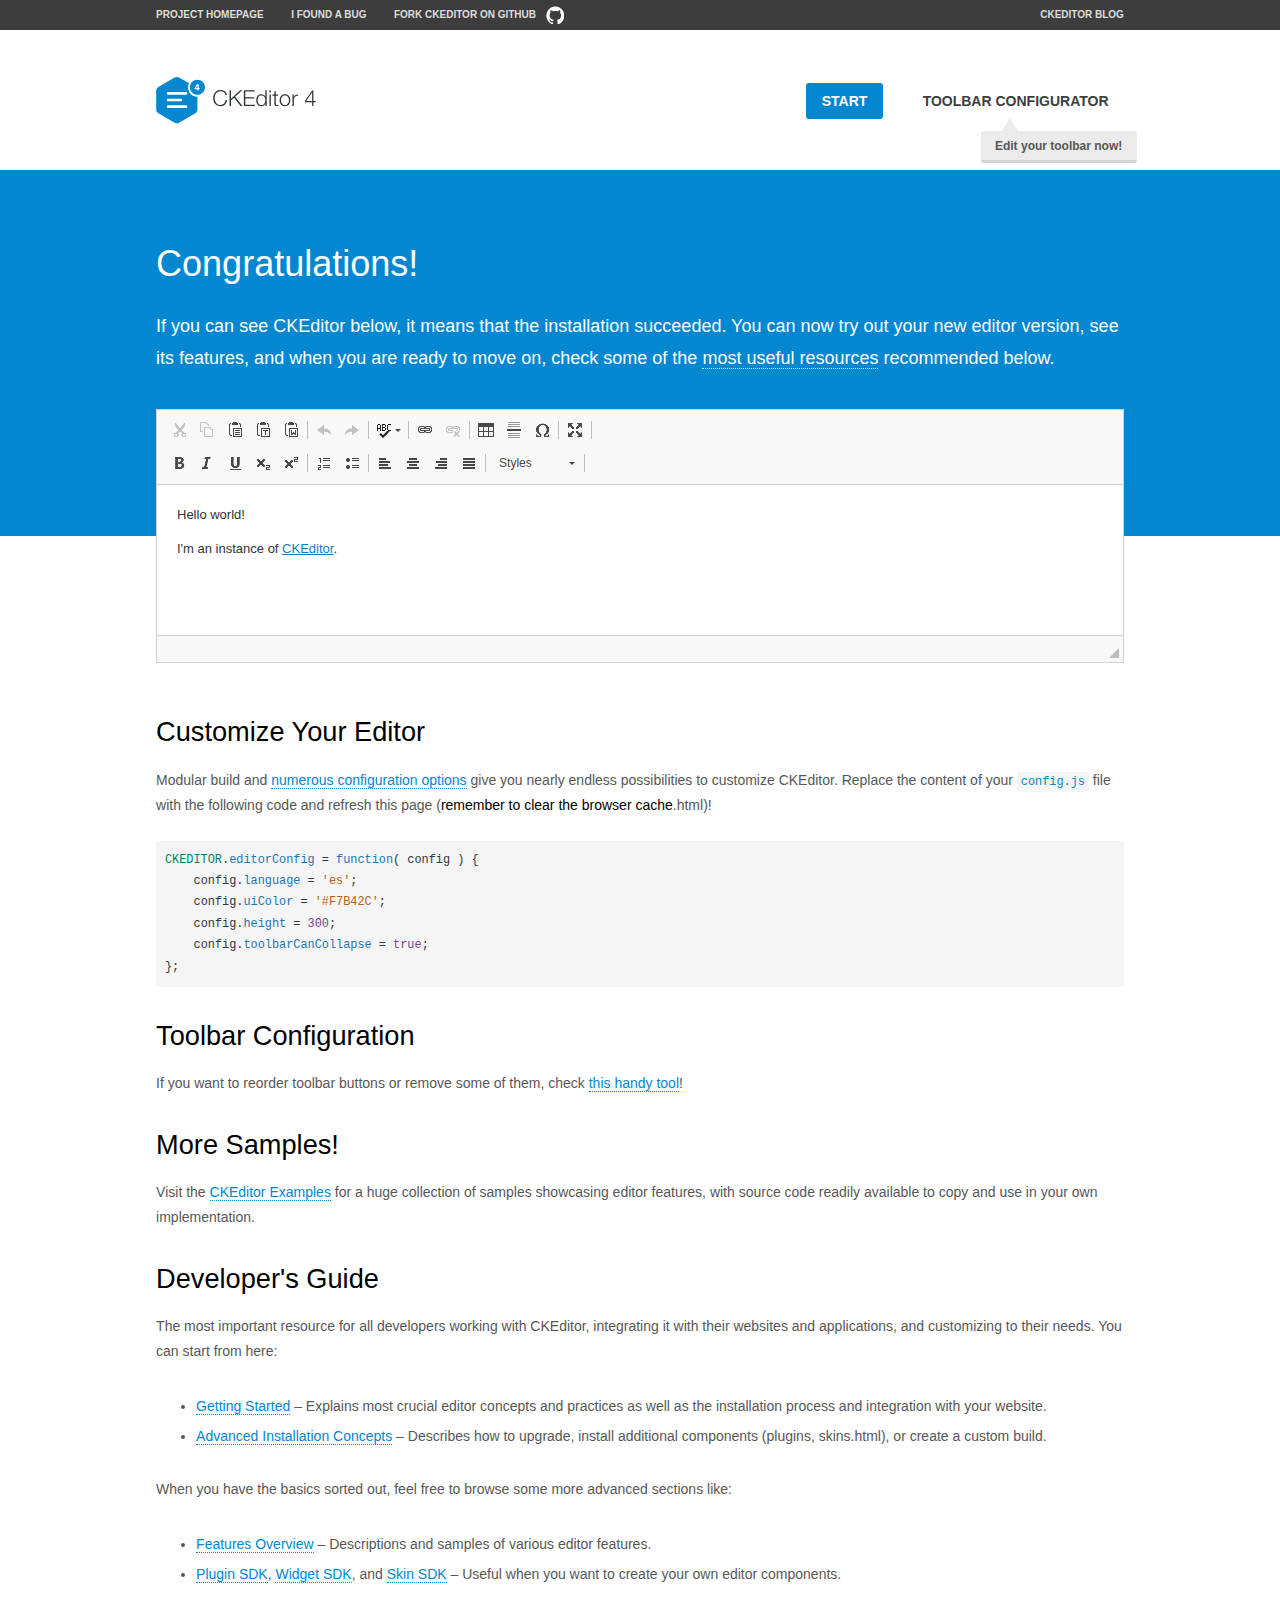
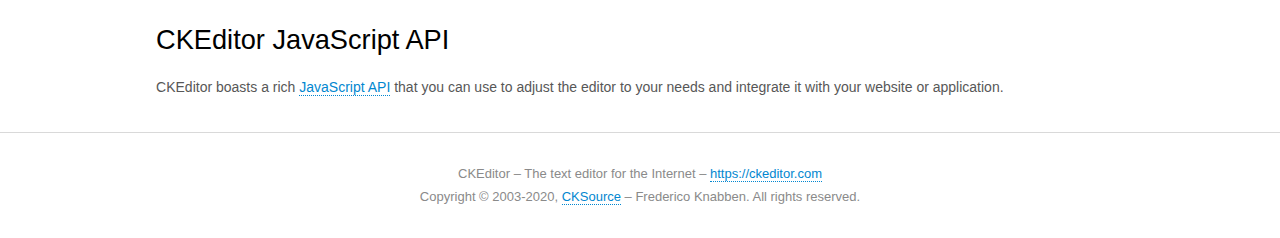
<file: ckeditor/samples/index.html>
<!DOCTYPE html>
<!--
Copyright (c) 2003-2020, CKSource - Frederico Knabben. All rights reserved.
For licensing, see LICENSE.md or https://ckeditor.com/legal/ckeditor-oss-license
-->
<html lang="en">
<head>
	<meta charset="utf-8">
	<title>CKEditor Sample</title>
	<script src="../ckeditor.js"></script>
	<script src="js/sample.js"></script>
	<link rel="stylesheet" href="css/samples.css">
	<link rel="stylesheet" href="toolbarconfigurator/lib/codemirror/neo.css">
	<meta name="viewport" content="width=device-width,initial-scale=1">
	<meta name="description" content="Try the latest sample of CKEditor 4 and learn more about customizing your WYSIWYG editor with endless possibilities.">
</head>
<body id="main">

<nav class="navigation-a">
	<div class="grid-container">
		<ul class="navigation-a-left grid-width-70">
			<li><a href="https://ckeditor.com/ckeditor-4/">Project Homepage</a></li>
			<li><a href="https://github.com/ckeditor/ckeditor4/issues">I found a bug</a></li>
			<li><a href="https://github.com/ckeditor/ckeditor4" class="icon-pos-right icon-navigation-a-github">Fork CKEditor on GitHub</a></li>
		</ul>
		<ul class="navigation-a-right grid-width-30">
			<li><a href="https://ckeditor.com/blog/">CKEditor Blog</a></li>
		</ul>
	</div>
</nav>

<header class="header-a">
	<div class="grid-container">
		<h1 class="header-a-logo grid-width-30">
			<a href="index.html"><img src="img/logo.svg" onerror="this.src='img/logo.png'; this.onerror=null;" alt="CKEditor Sample"></a>
		</h1>

		<nav class="navigation-b grid-width-70">
			<ul>
				<li><a href="index.html" class="button-a button-a-background">Start</a></li>
				<li><a href="toolbarconfigurator/index.html" class="button-a">Toolbar configurator <span class="balloon-a balloon-a-nw">Edit your toolbar now!</span></a></li>
			</ul>
		</nav>
	</div>
</header>

<main>
	<div class="adjoined-top">
		<div class="grid-container">
			<div class="content grid-width-100">
				<h1>Congratulations!</h1>
				<p>
					If you can see CKEditor below, it means that the installation succeeded.
					You can now try out your new editor version, see its features, and when you are ready to move on, check some of the <a href="#sample-customize">most useful resources</a> recommended below.
				</p>
			</div>
		</div>
	</div>
	<div class="adjoined-bottom">
		<div class="grid-container">
			<div class="grid-width-100">
				<div id="editor">
					<h1>Hello world!</h1>
					<p>I'm an instance of <a href="https://ckeditor.com">CKEditor</a>.</p>
				</div>
			</div>
		</div>
	</div>

	<div class="grid-container">
		<div class="content grid-width-100">
			<section id="sample-customize">
				<h2>Customize Your Editor</h2>
				<p>Modular build and <a href="https://ckeditor.com/docs/ckeditor4/latest/guide/dev_configuration.html">numerous configuration options</a> give you nearly endless possibilities to customize CKEditor. Replace the content of your <code><a href="../config.js">config.js</a></code> file with the following code and refresh this page (<strong>remember to clear the browser cache</strong>.html)!</p>
		<pre class="cm-s-neo CodeMirror"><code><span style="padding-right: 0.1px;"><span class="cm-variable">CKEDITOR</span>.<span class="cm-property">editorConfig</span> <span class="cm-operator">=</span> <span class="cm-keyword">function</span>( <span class="cm-def">config</span> ) {</span>
<span style="padding-right: 0.1px;"><span class="cm-tab">	</span><span class="cm-variable-2">config</span>.<span class="cm-property">language</span> <span class="cm-operator">=</span> <span class="cm-string">'es'</span>;</span>
<span style="padding-right: 0.1px;"><span class="cm-tab">	</span><span class="cm-variable-2">config</span>.<span class="cm-property">uiColor</span> <span class="cm-operator">=</span> <span class="cm-string">'#F7B42C'</span>;</span>
<span style="padding-right: 0.1px;"><span class="cm-tab">	</span><span class="cm-variable-2">config</span>.<span class="cm-property">height</span> <span class="cm-operator">=</span> <span class="cm-number">300</span>;</span>
<span style="padding-right: 0.1px;"><span class="cm-tab">	</span><span class="cm-variable-2">config</span>.<span class="cm-property">toolbarCanCollapse</span> <span class="cm-operator">=</span> <span class="cm-atom">true</span>;</span>
<span style="padding-right: 0.1px;">};</span></code></pre>
			</section>

			<section>
				<h2>Toolbar Configuration</h2>
				<p>If you want to reorder toolbar buttons or remove some of them, check <a href="toolbarconfigurator/index.html">this handy tool</a>!</p>
			</section>

			<section>
				<h2>More Samples!</h2>
				<p>Visit the <a href="https://ckeditor.com/docs/ckeditor4/latest/examples/index.html">CKEditor Examples</a> for a huge collection of samples showcasing editor features, with source code readily available to copy and use in your own implementation.</p>
			</section>

			<section>
				<h2>Developer's Guide</h2>
				<p>The most important resource for all developers working with CKEditor, integrating it with their websites and applications, and customizing to their needs. You can start from here:</p>
				<ul>
					<li><a href="https://ckeditor.com/docs/ckeditor4/latest/guide/dev_installation.html">Getting Started</a> &ndash; Explains most crucial editor concepts and practices as well as the installation process and integration with your website.</li>
					<li><a href="https://ckeditor.com/docs/ckeditor4/latest/guide/dev_advanced_installation.html">Advanced Installation Concepts</a> &ndash; Describes how to upgrade, install additional components (plugins, skins.html), or create a custom build.</li>
				</ul>
					<p>When you have the basics sorted out, feel free to browse some more advanced sections like:</p>
				<ul>
					<li><a href="https://ckeditor.com/docs/ckeditor4/latest/features/index.html">Features Overview</a> &ndash; Descriptions and samples of various editor features.</li>
					<li><a href="https://ckeditor.com/docs/ckeditor4/latest/guide/plugin_sdk_intro.html">Plugin SDK</a>, <a href="https://ckeditor.com/docs/ckeditor4/latest/guide/widget_sdk_intro.html">Widget SDK</a>, and <a href="https://ckeditor.com/docs/ckeditor4/latest/guide/skin_sdk_intro.html">Skin SDK</a> &ndash; Useful when you want to create your own editor components.</li>
				</ul>
			</section>

			<section>
				<h2>CKEditor JavaScript API</h2>
				<p>CKEditor boasts a rich <a href="https://ckeditor.com/docs/ckeditor4/latest/api/index.html">JavaScript API</a> that you can use to adjust the editor to your needs and integrate it with your website or application.</p>
			</section>
		</div>
	</div>
</main>

<footer class="footer-a grid-container">
	<div class="grid-container">
		<p class="grid-width-100">
			CKEditor &ndash; The text editor for the Internet &ndash; <a class="samples" href="https://ckeditor.com/">https://ckeditor.com</a>
		</p>
		<p class="grid-width-100" id="copy">
			Copyright &copy; 2003-2020, <a class="samples" href="https://cksource.com/">CKSource</a> &ndash; Frederico Knabben. All rights reserved.
		</p>
	</div>
</footer>
<script>
	initSample();
</script>

</body>
</html>
</file>
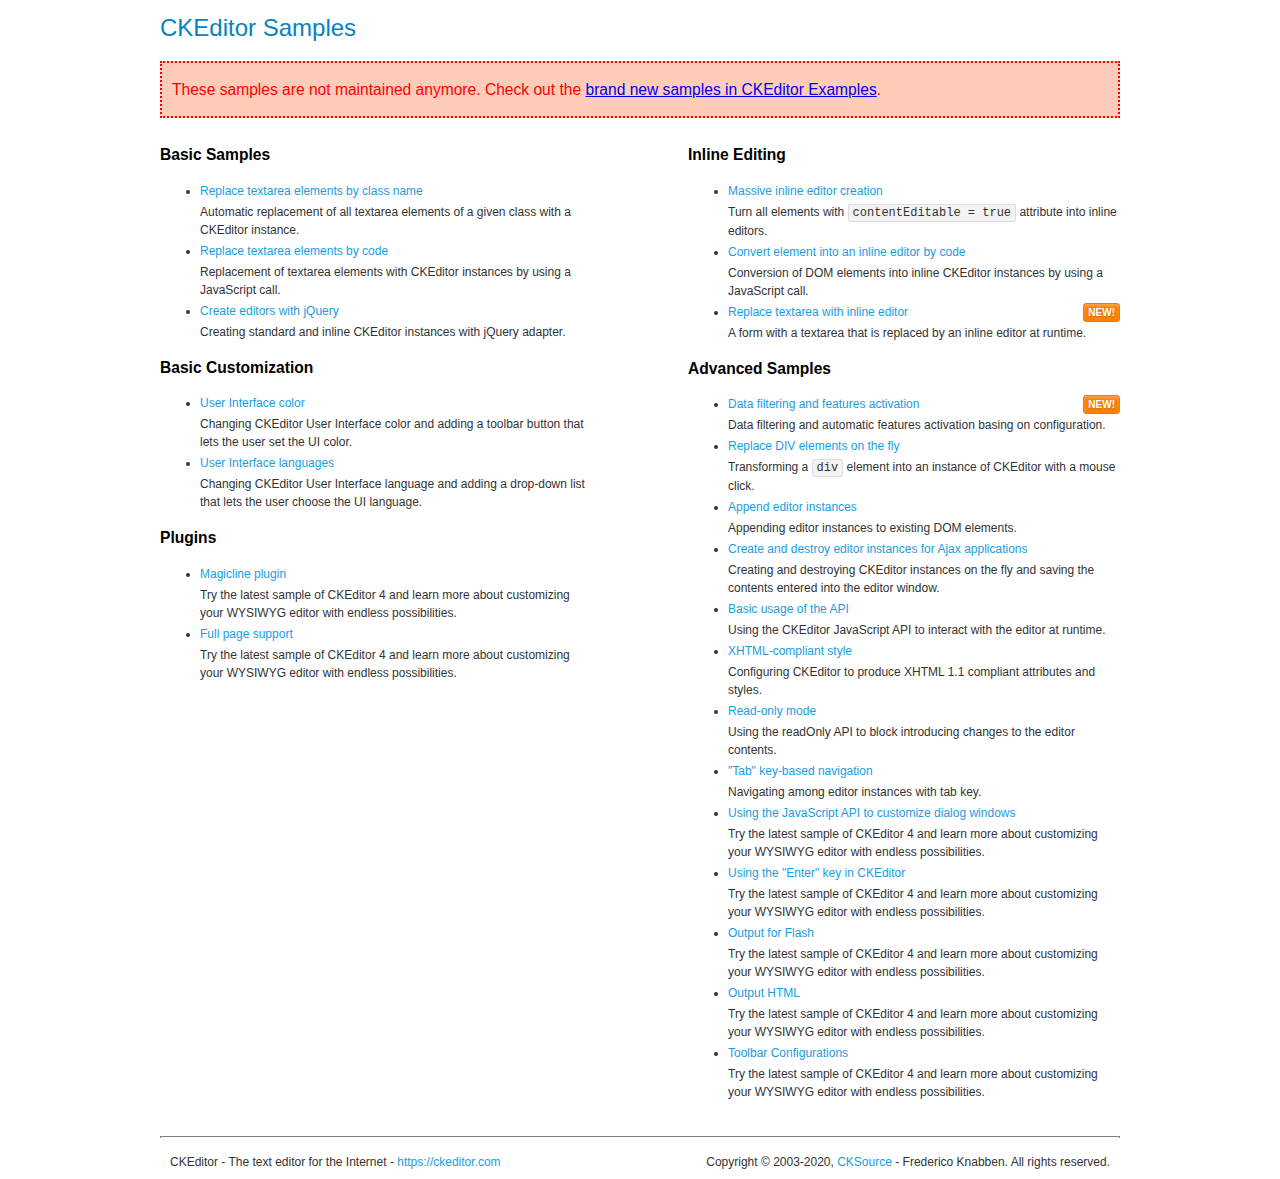
<file: ckeditor/samples/old/index.html>
<!DOCTYPE html>
<!--
Copyright (c) 2003-2020, CKSource - Frederico Knabben. All rights reserved.
For licensing, see LICENSE.md or https://ckeditor.com/legal/ckeditor-oss-license
-->
<html lang="en">
<head>
	<meta charset="utf-8">
	<title>CKEditor Samples</title>
	<link rel="stylesheet" href="sample.css">
	<meta name="description" content="Try the latest sample of CKEditor 4 and learn more about customizing your WYSIWYG editor with endless possibilities.">
</head>
<body>
	<h1 class="samples">
		CKEditor Samples
	</h1>
	<div class="warning deprecated">
		These samples are not maintained anymore. Check out the <a href="https://ckeditor.com/docs/ckeditor4/latest/examples/index.html">brand new samples in CKEditor Examples</a>.
	</div>
	<div class="twoColumns">
		<div class="twoColumnsLeft">
			<h2 class="samples">
				Basic Samples
			</h2>
			<dl class="samples">
				<dt><a class="samples" href="replacebyclass.html">Replace textarea elements by class name</a></dt>
				<dd>Automatic replacement of all textarea elements of a given class with a CKEditor instance.</dd>

				<dt><a class="samples" href="replacebycode.html">Replace textarea elements by code</a></dt>
				<dd>Replacement of textarea elements with CKEditor instances by using a JavaScript call.</dd>

				<dt><a class="samples" href="jquery.html">Create editors with jQuery</a></dt>
				<dd>Creating standard and inline CKEditor instances with jQuery adapter.</dd>
			</dl>

			<h2 class="samples">
				Basic Customization
			</h2>
			<dl class="samples">
				<dt><a class="samples" href="uicolor.html">User Interface color</a></dt>
				<dd>Changing CKEditor User Interface color and adding a toolbar button that lets the user set the UI color.</dd>

				<dt><a class="samples" href="uilanguages.html">User Interface languages</a></dt>
				<dd>Changing CKEditor User Interface language and adding a drop-down list that lets the user choose the UI language.</dd>
			</dl>


			<h2 class="samples">Plugins</h2>
<dl class="samples">
<dt><a class="samples" href="magicline/magicline.html">Magicline plugin</a></dt>
<dd>Try the latest sample of CKEditor 4 and learn more about customizing your WYSIWYG editor with endless possibilities.</dd>

<dt><a class="samples" href="wysiwygarea/fullpage.html">Full page support</a></dt>
<dd>Try the latest sample of CKEditor 4 and learn more about customizing your WYSIWYG editor with endless possibilities.</dd>
</dl>
		</div>
		<div class="twoColumnsRight">
			<h2 class="samples">
				Inline Editing
			</h2>
			<dl class="samples">
				<dt><a class="samples" href="inlineall.html">Massive inline editor creation</a></dt>
				<dd>Turn all elements with <code>contentEditable = true</code> attribute into inline editors.</dd>

				<dt><a class="samples" href="inlinebycode.html">Convert element into an inline editor by code</a></dt>
				<dd>Conversion of DOM elements into inline CKEditor instances by using a JavaScript call.</dd>

				<dt><a class="samples" href="inlinetextarea.html">Replace textarea with inline editor</a> <span class="new">New!</span></dt>
				<dd>A form with a textarea that is replaced by an inline editor at runtime.</dd>

				
			</dl>

			<h2 class="samples">
				Advanced Samples
			</h2>
			<dl class="samples">
				<dt><a class="samples" href="datafiltering.html">Data filtering and features activation</a> <span class="new">New!</span></dt>
				<dd>Data filtering and automatic features activation basing on configuration.</dd>

				<dt><a class="samples" href="divreplace.html">Replace DIV elements on the fly</a></dt>
				<dd>Transforming a <code>div</code> element into an instance of CKEditor with a mouse click.</dd>

				<dt><a class="samples" href="appendto.html">Append editor instances</a></dt>
				<dd>Appending editor instances to existing DOM elements.</dd>

				<dt><a class="samples" href="ajax.html">Create and destroy editor instances for Ajax applications</a></dt>
				<dd>Creating and destroying CKEditor instances on the fly and saving the contents entered into the editor window.</dd>

				<dt><a class="samples" href="api.html">Basic usage of the API</a></dt>
				<dd>Using the CKEditor JavaScript API to interact with the editor at runtime.</dd>

				<dt><a class="samples" href="xhtmlstyle.html">XHTML-compliant style</a></dt>
				<dd>Configuring CKEditor to produce XHTML 1.1 compliant attributes and styles.</dd>

				<dt><a class="samples" href="readonly.html">Read-only mode</a></dt>
				<dd>Using the readOnly API to block introducing changes to the editor contents.</dd>

				<dt><a class="samples" href="tabindex.html">"Tab" key-based navigation</a></dt>
				<dd>Navigating among editor instances with tab key.</dd>


				
<dt><a class="samples" href="dialog/dialog.html">Using the JavaScript API to customize dialog windows</a></dt>
<dd>Try the latest sample of CKEditor 4 and learn more about customizing your WYSIWYG editor with endless possibilities.</dd>

<dt><a class="samples" href="enterkey/enterkey.html">Using the &quot;Enter&quot; key in CKEditor</a></dt>
<dd>Try the latest sample of CKEditor 4 and learn more about customizing your WYSIWYG editor with endless possibilities.</dd>

<dt><a class="samples" href="htmlwriter/outputforflash.html">Output for Flash</a></dt>
<dd>Try the latest sample of CKEditor 4 and learn more about customizing your WYSIWYG editor with endless possibilities.</dd>

<dt><a class="samples" href="htmlwriter/outputhtml.html">Output HTML</a></dt>
<dd>Try the latest sample of CKEditor 4 and learn more about customizing your WYSIWYG editor with endless possibilities.</dd>

<dt><a class="samples" href="toolbar/toolbar.html">Toolbar Configurations</a></dt>
<dd>Try the latest sample of CKEditor 4 and learn more about customizing your WYSIWYG editor with endless possibilities.</dd>

			</dl>
		</div>
	</div>
	<div id="footer">
		<hr>
		<p>
			CKEditor - The text editor for the Internet - <a class="samples" href="https://ckeditor.com/">https://ckeditor.com</a>
		</p>
		<p id="copy">
			Copyright &copy; 2003-2020, <a class="samples" href="https://cksource.com/">CKSource</a> - Frederico Knabben. All rights reserved.
		</p>
	</div>
</body>
</html>
</file>
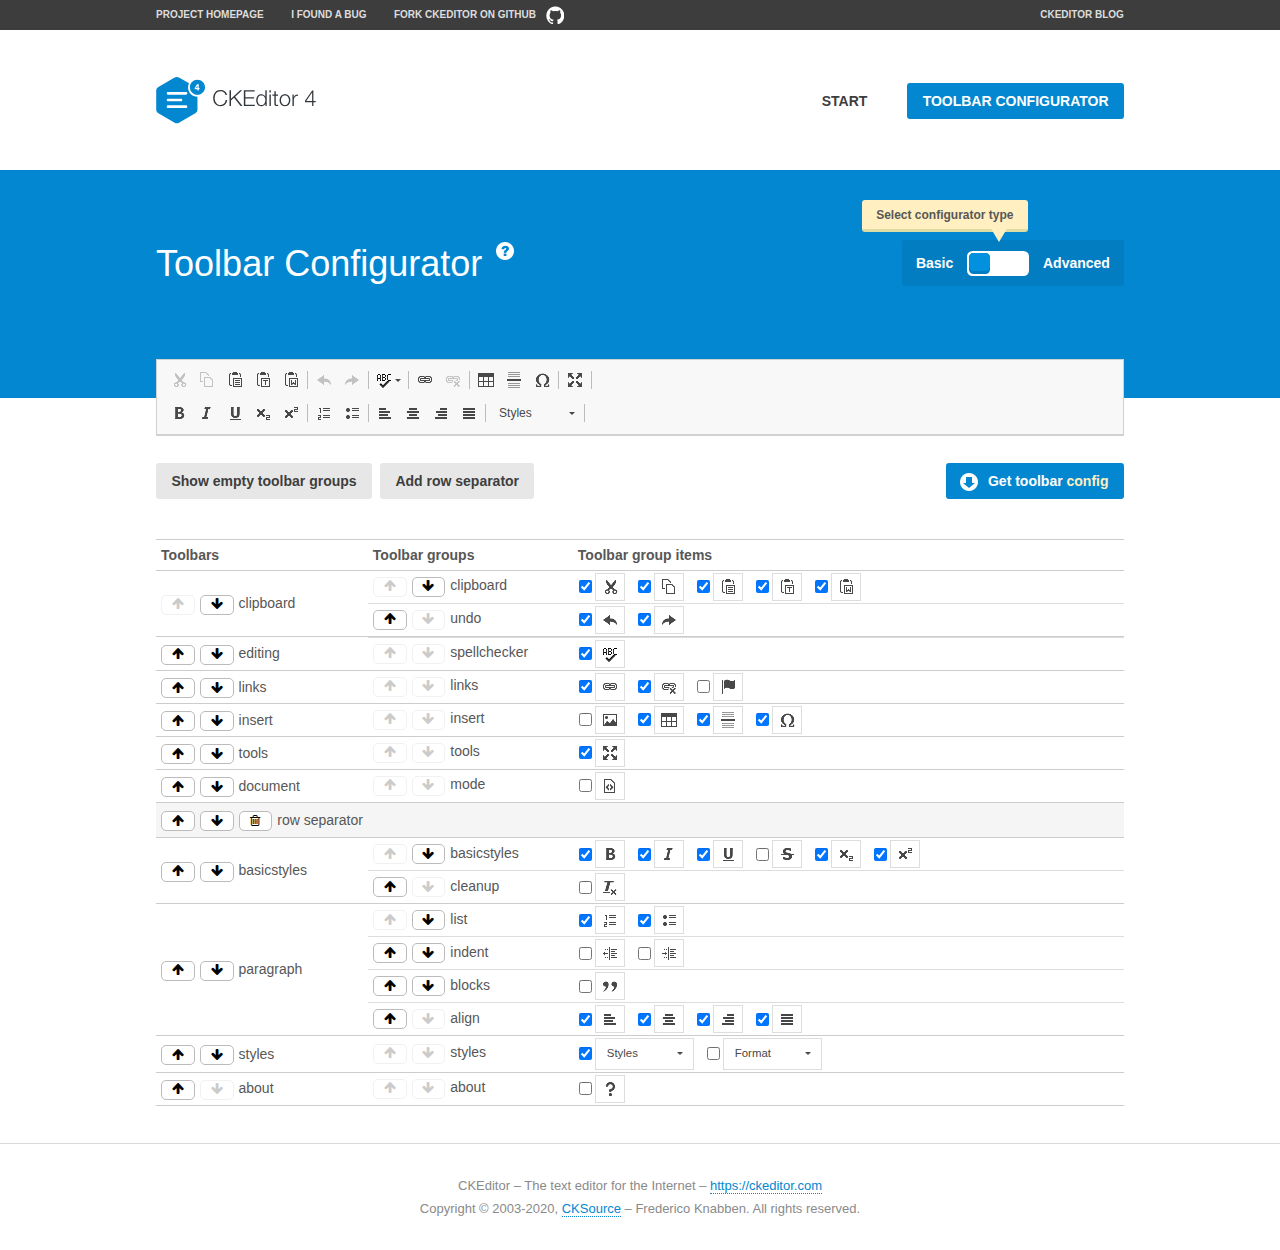
<file: ckeditor/samples/toolbarconfigurator/index.html>
<!DOCTYPE html>
<!--
Copyright (c) 2003-2020, CKSource - Frederico Knabben. All rights reserved.
For licensing, see LICENSE.md or https://ckeditor.com/legal/ckeditor-oss-license
-->
<!--[if IE 8]><html class="ie8"><![endif]-->
<!--[if gt IE 8]><html><![endif]-->
<!--[if !IE]><!--><html lang="en"><!--<![endif]-->
<head>
	<meta charset="utf-8">
	<title>Toolbar Configurator</title>
	<script src="../../ckeditor.js"></script>
	<script>
		if ( CKEDITOR.env.ie && CKEDITOR.env.version < 9 )
			CKEDITOR.tools.enableHtml5Elements( document );
	</script>
	<link rel="stylesheet" href="lib/codemirror/codemirror.css">
	<link rel="stylesheet" href="lib/codemirror/show-hint.css">
	<link rel="stylesheet" href="lib/codemirror/neo.css">
	<link rel="stylesheet" href="css/fontello.css">
	<link rel="stylesheet" href="../css/samples.css">
	<meta name="description" content="Try the latest sample of CKEditor 4 and learn more about customizing your WYSIWYG editor with endless possibilities.">
</head>
<body id="toolbar">

<nav class="navigation-a">
	<div class="grid-container">
		<ul class="navigation-a-left grid-width-70">
			<li><a href="https://ckeditor.com/ckeditor-4/">Project Homepage</a></li>
			<li><a href="https://github.com/ckeditor/ckeditor4/issues">I found a bug</a></li>
			<li><a href="https://github.com/ckeditor/ckeditor4" class="icon-pos-right icon-navigation-a-github">Fork CKEditor on GitHub</a></li>
		</ul>
		<ul class="navigation-a-right grid-width-30">
			<li><a href="https://ckeditor.com/blog/">CKEditor Blog</a></li>
		</ul>
	</div>
</nav>

<header class="header-a">
	<div class="grid-container">
		<h1 class="header-a-logo grid-width-30">
			<a href="../index.html"><img src="../img/logo.svg" onerror="this.src='../img/logo.png'; this.onerror=null;" alt="CKEditor Logo"></a>
		</h1>
		<nav class="navigation-b grid-width-70">
			<ul>
				<li><a href="../index.html"  class="button-a">Start</a></li>
				<li><a href="index.html"  class="button-a button-a-background">Toolbar configurator</a></li>
			</ul>
		</nav>
	</div>
</header>

<main>
	<div class="adjoined-top">
		<div class="grid-container">
			<div class="content grid-width-100">
				<div class="grid-container-nested">
					<h1 class="grid-width-60">
						Toolbar Configurator
						<a href="#help-content" type="button" title="Configurator help" id="help" class="button-a button-a-background button-a-no-text icon-pos-left icon-question-mark">Help</a>
					</h1>

					<div class="grid-width-40 grid-switch-magic">
						<div class="switch">
							<span class="balloon-a balloon-a-se">Select configurator type</span>
							<input type="radio" name="radio" data-num="1" id="radio-basic" />
							<input type="radio" name="radio" data-num="2" id="radio-advanced" />
							<label data-for="1" for="radio-basic">Basic</label>
							<span class="switch-inner">
								<span class="handler"></span>
							</span>
							<label data-for="2" for="radio-advanced">Advanced</label>
						</div>
					</div>
				</div>
			</div>
		</div>
	</div>
	<div class="adjoined-bottom">
		<div class="grid-container">
			<div class="grid-width-100">
				<div class="editors-container">
					<div id="editor-basic"></div>
					<div id="editor-advanced"></div>
				</div>
			</div>
		</div>
	</div>

	<div class="grid-container configurator">
		<div class="content grid-width-100">
			<div class="configurator">
				<div>
					<div id="toolbarModifierWrapper"></div>
				</div>
			</div>
		</div>
	</div>

	<div id="help-content">
		<div class="grid-container">
			<div class="grid-width-100">
				<h2>What Am I Doing Here?</h2>

				<div class="grid-container grid-container-nested">
					<div class="basic">
						<div class="grid-width-50">
							<p>Arrange <a href="https://ckeditor.com/docs/ckeditor4/latest/api/CKEDITOR_config.html#cfg-toolbarGroups">toolbar groups</a>, toggle <a href="https://ckeditor.com/docs/ckeditor4/latest/api/CKEDITOR_config.html#cfg-removeButtons">button visibility</a> according to your needs and get your toolbar configuration.</p>
							<p>You can replace the content of the <a href="../../config.js"><code>config.js</code></a> file with the generated configuration. If you already set some configuration options you will need to merge both configurations.</p>
						</div>
						<div class="grid-width-50">
							<p>Read more about different ways of <a href="https://ckeditor.com/docs/ckeditor4/latest/guide/dev_configuration.html">setting configuration</a> and do not forget about <strong>clearing browser cache</strong>.</p>
							<p>Arranging toolbar groups is the recommended way of configuring the toolbar, but if you need more freedom you can use the <a href="#advanced">advanced configurator</a>.</p>
						</div>
					</div>
					<div class="advanced" style="display: none;">
						<div class="grid-width-50">
							<p>With this code editor you can edit your <a href="https://ckeditor.com/docs/ckeditor4/latest/api/CKEDITOR_config.html#cfg-toolbar">toolbar configuration</a> live.</p>
							<p>You can replace the content of the <a href="../../config.js"><code>config.js</code></a> file with the generated configuration. If you already set some configuration options you will need to merge both configurations.</p>
						</div>
						<div class="grid-width-50">
							<p>Read more about different ways of <a href="https://ckeditor.com/docs/ckeditor4/latest/guide/dev_configuration.html">setting configuration</a> and do not forget about <strong>clearing browser cache</strong>.</p>
						</div>
					</div>
				</div>

				<p class="grid-container grid-container-nested">
					<button type="button" class="help-content-close grid-width-100 button-a button-a-background">Got it. Let's play!</button>
				</p>
			</div>
		</div>
	</div>
</main>

<footer class="footer-a grid-container">
	<p class="grid-width-100">
		CKEditor &ndash; The text editor for the Internet &ndash; <a class="samples" href="https://ckeditor.com/">https://ckeditor.com</a>
	</p>
	<p class="grid-width-100" id="copy">
		Copyright &copy; 2003-2020, <a class="samples" href="https://cksource.com/">CKSource</a> &ndash; Frederico Knabben. All rights reserved.
	</p>
</footer>

<script src="lib/codemirror/codemirror.js"></script>
<script src="lib/codemirror/javascript.js"></script>
<script src="lib/codemirror/show-hint.js"></script>

<script src="js/fulltoolbareditor.js"></script>
<script src="js/abstracttoolbarmodifier.js"></script>
<script src="js/toolbarmodifier.js"></script>
<script src="js/toolbartextmodifier.js"></script>
<script src="../js/sf.js"></script>

<script>
	( function() {
		'use strict';

		var mode = ( window.location.hash.substr( 1 ) === 'advanced' ) ? 'advanced' : 'basic',
			configuratorSection = CKEDITOR.document.findOne( 'main > .grid-container.configurator' ),
			basicInstruction = CKEDITOR.document.findOne( '#help-content .basic' ),
			advancedInstruction = CKEDITOR.document.findOne( '#help-content .advanced' ),

			// Configurator mode switcher.
			modeSwitchBasic = CKEDITOR.document.getById( 'radio-basic' ),
			modeSwitchAdvanced = CKEDITOR.document.getById( 'radio-advanced' );

		// Initial setup
		function updateSwitcher() {
			if ( mode === 'advanced' ) {
				modeSwitchAdvanced.$.checked = true;
			} else {
				modeSwitchBasic.$.checked = true;
			}
		}

		updateSwitcher();

		CKEDITOR.document.getWindow().on( 'hashchange', function( e ) {
			var hash = window.location.hash.substr( 1 );
			if ( !( hash === 'advanced' || hash === 'basic' ) ) {
				return;
			}
			mode = hash;
			onToolbarsDone( mode );
		} );

		CKEDITOR.document.getWindow().on( 'resize', function() {
			updateToolbar( ( mode === 'basic' ? toolbarModifier : toolbarTextModifier )[ 'editorInstance' ] );
		} );

		function onRefresh( modifier ) {
			modifier = modifier || this;

			if ( mode === 'basic' && modifier instanceof ToolbarConfigurator.ToolbarTextModifier ) {
				return;
			}

			// CodeMirror container becomes visible, so we need to refresh and to avoid rendering problems.
			if ( mode === 'advanced' && modifier instanceof ToolbarConfigurator.ToolbarTextModifier ) {
				modifier.codeContainer.refresh();
			}

			updateToolbar( modifier.editorInstance );
		}

		function updateToolbar( editor ) {
			var editorContainer = editor.container;

			// Not always editor is loaded.
			if ( !editorContainer ) {
				return;
			}

			var displayStyle = editorContainer.getStyle( 'display' );

			editorContainer.setStyle( 'display', 'block' );

			var newHeight = editorContainer.getSize( 'height' );

			var newMarginTop = parseInt( editorContainer.getComputedStyle( 'margin-top' ), 10 );
			newMarginTop = ( isNaN( newMarginTop ) ? 0 : Number( newMarginTop ) );

			var newMarginBottom = parseInt( editorContainer.getComputedStyle( 'margin-bottom' ), 10 );
			newMarginBottom = ( isNaN( newMarginBottom ) ? 0 : Number( newMarginBottom ) );

			var result = newHeight + newMarginTop + newMarginBottom;

			editorContainer.setStyle( 'display', displayStyle );

			editor.container.getAscendant( 'div' ).setStyle( 'height', result + 'px' );
		}

		var toolbarModifier = new ToolbarConfigurator.ToolbarModifier( 'editor-basic' );

		var done = 0;
		toolbarModifier.init( onToolbarInit );
		toolbarModifier.onRefresh = onRefresh;

		CKEDITOR.document.getById( 'toolbarModifierWrapper' ).append( toolbarModifier.mainContainer );

		var toolbarTextModifier = new ToolbarConfigurator.ToolbarTextModifier( 'editor-advanced' );
		toolbarTextModifier.init( onToolbarInit );
		toolbarTextModifier.onRefresh = onRefresh;

		function onToolbarInit() {
			if ( ++done === 2 ) {
				onToolbarsDone();

				positionSticky.watch( CKEDITOR.document.findOne( '.toolbar' ), function() {
					return mode === 'advanced';
				} );
			}
		}

		function onToolbarsDone() {
			if ( mode === 'basic' ) {
				toggleModeBasic( false );
			} else {
				toggleModeAdvanced( false );
			}

			updateSwitcher();

			setTimeout( function() {
				CKEDITOR.document.findOne( '.editors-container' ).addClass( 'active' );
				CKEDITOR.document.findOne( '#toolbarModifierWrapper' ).addClass( 'active' );
			}, 200 );
		}

		CKEDITOR.document.getById( 'toolbarModifierWrapper' ).append( toolbarTextModifier.mainContainer );

		function toogleModeSwitch( onElement, offElement, onModifier, offModifier ) {
			onElement.addClass( 'fancy-button-active' );
			offElement.removeClass( 'fancy-button-active' );

			onModifier.showUI();
			offModifier.hideUI();
		}

		function toggleModeBasic( callOnRefresh ) {
			callOnRefresh = ( callOnRefresh !== false );
			mode = 'basic';
			window.location.hash = '#basic';
			toogleModeSwitch( modeSwitchBasic, modeSwitchAdvanced, toolbarModifier, toolbarTextModifier );

			configuratorSection.removeClass( 'freed-width' );
			basicInstruction.show();
			advancedInstruction.hide();

			callOnRefresh && onRefresh( toolbarModifier );
		}

		function toggleModeAdvanced( callOnRefresh ) {
			callOnRefresh = ( callOnRefresh !== false );
			mode = 'advanced';
			window.location.hash = '#advanced';
			toogleModeSwitch( modeSwitchAdvanced, modeSwitchBasic, toolbarTextModifier, toolbarModifier );

			configuratorSection.addClass( 'freed-width' );
			advancedInstruction.show();
			basicInstruction.hide();

			callOnRefresh && onRefresh( toolbarTextModifier );
		}

		modeSwitchBasic.on( 'click', toggleModeBasic );
		modeSwitchAdvanced.on( 'click', toggleModeAdvanced );

		//
		// Position:sticky for the toolbar.
		//

		// Will make elements behave like they were styled with position:sticky.
		var positionSticky = {
			// Store object: {
			// 		element: CKEDITOR.dom.element, // Element which will float.
			// 		placeholder: CKEDITOR.dom.element, // Placeholder which is place to prevent page bounce.
			// 		isFixed: boolean // Whether element float now.
			// }
			watched: [],

			active: [],

			staticContainer: null,

			init: function() {
				var element = CKEDITOR.dom.element.createFromHtml(
					'<div class="staticContainer">' +
						'<div class="grid-container" >' +
							'<div class="grid-width-100">' +
								'<div class="inner"></div>' +
							'</div>' +
						'</div>' +
					'</div>' );

				this.staticContainer = element.findOne( '.inner' );

				CKEDITOR.document.getBody().append( element );
			},

			watch: function( element, preventFunc ) {
				this.watched.push( {
					element: element,
					placeholder: new CKEDITOR.dom.element( 'div' ),
					isFixed: false,
					preventFunc: preventFunc
				} );
			},

			checkAll: function() {
				for ( var i = 0; i < this.watched.length; i++ ) {
					this.check( this.watched[ i ] );
				}
			},

			check: function( element ) {
				var isFixed = element.isFixed;
				var shouldBeFixed = this.shouldBeFixed( element );

				// Nothing to be done.
				if ( isFixed === shouldBeFixed ) {
					return;
				}

				var placeholder = element.placeholder;

				if ( isFixed ) {
					// Unfixing.

					element.element.insertBefore( placeholder );
					placeholder.remove();

					element.element.removeStyle( 'margin' );

					this.active.splice( CKEDITOR.tools.indexOf( this.active, element ), 1 );

				} else {
					// Fixing.
					placeholder.setStyle( 'width', element.element.getSize( 'width' ) + 'px' );
					placeholder.setStyle( 'height', element.element.getSize( 'height' ) + 'px' );
					placeholder.setStyle( 'margin-bottom', element.element.getComputedStyle( 'margin-bottom' ) );
					placeholder.setStyle( 'display', element.element.getComputedStyle( 'display' ) );
					placeholder.insertAfter( element.element );

					this.staticContainer.append( element.element );

					this.active.push( element );
				}

				element.isFixed = !element.isFixed;
			},

			shouldBeFixed: function( element ) {
				if ( element.preventFunc && element.preventFunc() ) {
					return false;
				}

				// If element is already fixed we are checking it's placeholder.
				var related = ( element.isFixed ? element.placeholder : element.element ),
					clientRect = related.$.getBoundingClientRect(),
					staticHeight = this.staticContainer.getSize('height' ),
					elemHeight = element.element.getSize( 'height' );

				if ( element.isFixed ) {
					return ( clientRect.top + elemHeight < staticHeight );
				} else {
					return ( clientRect.top < staticHeight );
				}
			}
		};

		positionSticky.init();

		CKEDITOR.document.getWindow().on( 'scroll',
			new CKEDITOR.tools.eventsBuffer( 100, positionSticky.checkAll, positionSticky ).input
		);

		// Make the toolbar sticky.
		positionSticky.watch( CKEDITOR.document.findOne( '.editors-container' ) );

		// Help button and help-content.
		( function() {
			var helpButton = CKEDITOR.document.getById( 'help' ),
				helpContent = CKEDITOR.document.getById( 'help-content' );

			// Don't show help button on IE8 because it's unsupported by Pico Modal.
			if ( CKEDITOR.env.ie && CKEDITOR.env.version == 8 ) {
				helpButton.hide();
			} else {
				// Display help modal when the button is clicked.
				helpButton.on( 'click', function( evt ) {
					SF.modal( {
						// Clone modal content from DOM.
						content: helpContent.getHtml(),

						afterCreate: function( modal ) {
							// Enable modal content button to close the modal.
							new CKEDITOR.dom.element( modal.modalElem() ).findOne( '.help-content-close' ).once( 'click', modal.close );
						}
					} ).show();
				} );
			}
		} )();
	} )();
</script>
</body>
</html>
</file>
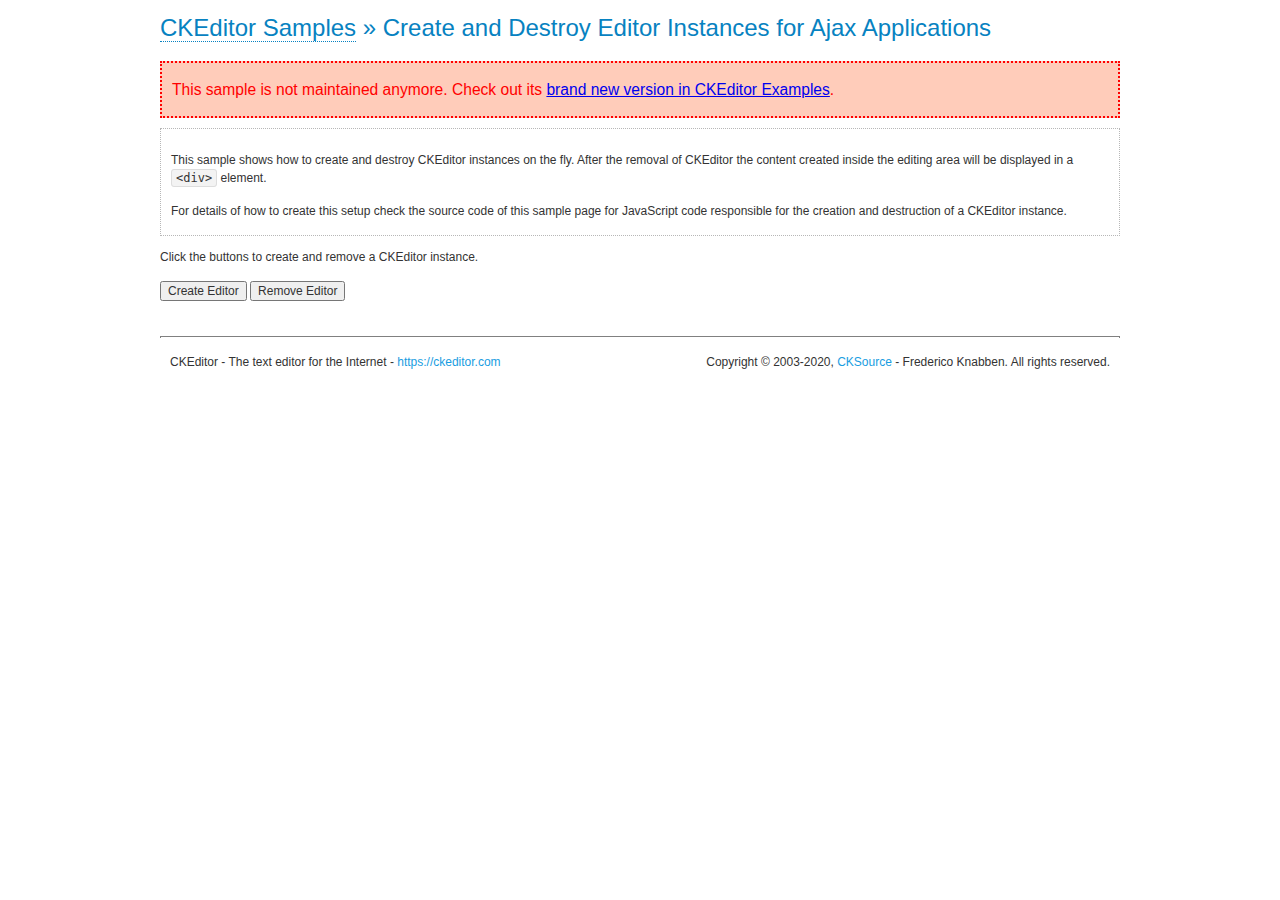
<file: ckeditor/samples/old/ajax.html>
<!DOCTYPE html>
<!--
Copyright (c) 2003-2020, CKSource - Frederico Knabben. All rights reserved.
For licensing, see LICENSE.md or https://ckeditor.com/legal/ckeditor-oss-license
-->
<html lang="en">
<head>
	<meta charset="utf-8">
	<title>Ajax &mdash; CKEditor Sample</title>
	<script src="../../ckeditor.js"></script>
	<link rel="stylesheet" href="sample.css">
	<meta name="description" content="Try the latest sample of CKEditor 4 and learn more about customizing your WYSIWYG editor with endless possibilities.">
	<script>

		var editor, html = '';

		function createEditor() {
			if ( editor )
				return;

			// Create a new editor inside the <div id="editor">, setting its value to html
			var config = {};
			editor = CKEDITOR.appendTo( 'editor', config, html );
		}

		function removeEditor() {
			if ( !editor )
				return;

			// Retrieve the editor contents. In an Ajax application, this data would be
			// sent to the server or used in any other way.
			document.getElementById( 'editorcontents' ).innerHTML = html = editor.getData();
			document.getElementById( 'contents' ).style.display = '';

			// Destroy the editor.
			editor.destroy();
			editor = null;
		}

	</script>
</head>
<body>
	<h1 class="samples">
		<a href="index.html">CKEditor Samples</a> &raquo; Create and Destroy Editor Instances for Ajax Applications
	</h1>
	<div class="warning deprecated">
		This sample is not maintained anymore. Check out its <a href="https://ckeditor.com/docs/ckeditor4/latest/examples/saveajax.html">brand new version in CKEditor Examples</a>.
	</div>
	<div class="description">
		<p>
			This sample shows how to create and destroy CKEditor instances on the fly. After the removal of CKEditor the content created inside the editing
			area will be displayed in a <code>&lt;div&gt;</code> element.
		</p>
		<p>
			For details of how to create this setup check the source code of this sample page
			for JavaScript code responsible for the creation and destruction of a CKEditor instance.
		</p>
	</div>
	<p>Click the buttons to create and remove a CKEditor instance.</p>
	<p>
		<input onclick="createEditor();" type="button" value="Create Editor">
		<input onclick="removeEditor();" type="button" value="Remove Editor">
	</p>
	<!-- This div will hold the editor. -->
	<div id="editor">
	</div>
	<div id="contents" style="display: none">
		<p>
			Edited Contents:
		</p>
		<!-- This div will be used to display the editor contents. -->
		<div id="editorcontents">
		</div>
	</div>
	<div id="footer">
		<hr>
		<p>
			CKEditor - The text editor for the Internet - <a class="samples" href="https://ckeditor.com/">https://ckeditor.com</a>
		</p>
		<p id="copy">
			Copyright &copy; 2003-2020, <a class="samples" href="https://cksource.com/">CKSource</a> - Frederico
			Knabben. All rights reserved.
		</p>
	</div>
</body>
</html>
</file>
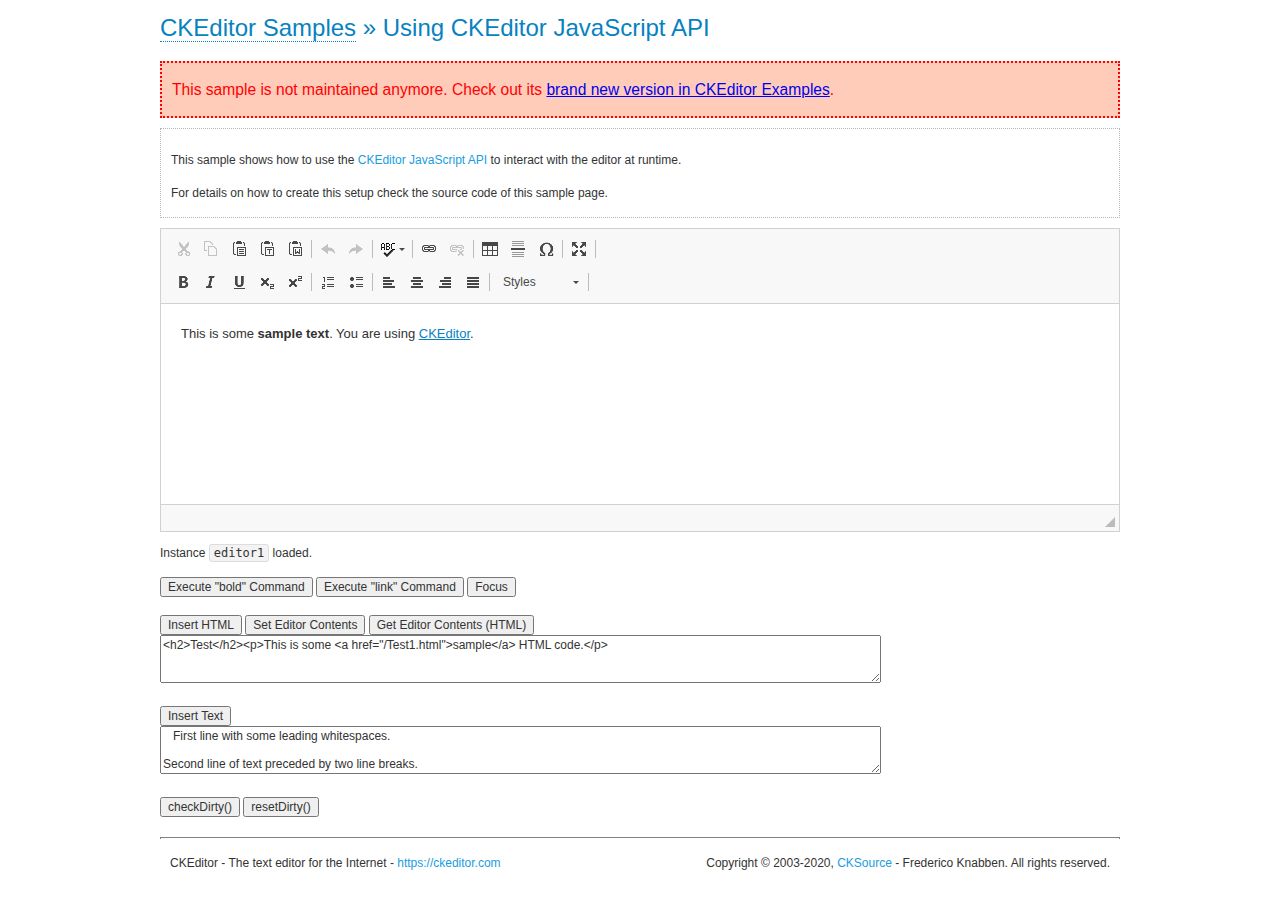
<file: ckeditor/samples/old/api.html>
<!DOCTYPE html>
<!--
Copyright (c) 2003-2020, CKSource - Frederico Knabben. All rights reserved.
For licensing, see LICENSE.md or https://ckeditor.com/legal/ckeditor-oss-license
-->
<html lang="en">
<head>
	<meta charset="utf-8">
	<title>API Usage &mdash; CKEditor Sample</title>
	<script src="../../ckeditor.js"></script>
	<link href="sample.css" rel="stylesheet">
	<meta name="description" content="Try the latest sample of CKEditor 4 and learn more about customizing your WYSIWYG editor with endless possibilities.">
	<script>

// The instanceReady event is fired, when an instance of CKEditor has finished
// its initialization.
CKEDITOR.on( 'instanceReady', function( ev ) {
	// Show the editor name and description in the browser status bar.
	document.getElementById( 'eMessage' ).innerHTML = 'Instance <code>' + ev.editor.name + '<\/code> loaded.';

	// Show this sample buttons.
	document.getElementById( 'eButtons' ).style.display = 'block';
});

function InsertHTML() {
	// Get the editor instance that we want to interact with.
	var editor = CKEDITOR.instances.editor1;
	var value = document.getElementById( 'htmlArea' ).value;

	// Check the active editing mode.
	if ( editor.mode == 'wysiwyg' )
	{
		// Insert HTML code.
		// https://ckeditor.com/docs/ckeditor4/latest/api/CKEDITOR_editor.html#method-insertHtml
		editor.insertHtml( value );
	}
	else
		alert( 'You must be in WYSIWYG mode!' );
}

function InsertText() {
	// Get the editor instance that we want to interact with.
	var editor = CKEDITOR.instances.editor1;
	var value = document.getElementById( 'txtArea' ).value;

	// Check the active editing mode.
	if ( editor.mode == 'wysiwyg' )
	{
		// Insert as plain text.
		// https://ckeditor.com/docs/ckeditor4/latest/api/CKEDITOR_editor.html#method-insertText
		editor.insertText( value );
	}
	else
		alert( 'You must be in WYSIWYG mode!' );
}

function SetContents() {
	// Get the editor instance that we want to interact with.
	var editor = CKEDITOR.instances.editor1;
	var value = document.getElementById( 'htmlArea' ).value;

	// Set editor contents (replace current contents).
	// https://ckeditor.com/docs/ckeditor4/latest/api/CKEDITOR_editor.html#method-setData
	editor.setData( value );
}

function GetContents() {
	// Get the editor instance that you want to interact with.
	var editor = CKEDITOR.instances.editor1;

	// Get editor contents
	// https://ckeditor.com/docs/ckeditor4/latest/api/CKEDITOR_editor.html#method-getData
	alert( editor.getData() );
}

function ExecuteCommand( commandName ) {
	// Get the editor instance that we want to interact with.
	var editor = CKEDITOR.instances.editor1;

	// Check the active editing mode.
	if ( editor.mode == 'wysiwyg' )
	{
		// Execute the command.
		// https://ckeditor.com/docs/ckeditor4/latest/api/CKEDITOR_editor.html#method-execCommand
		editor.execCommand( commandName );
	}
	else
		alert( 'You must be in WYSIWYG mode!' );
}

function CheckDirty() {
	// Get the editor instance that we want to interact with.
	var editor = CKEDITOR.instances.editor1;
	// Checks whether the current editor contents present changes when compared
	// to the contents loaded into the editor at startup
	// https://ckeditor.com/docs/ckeditor4/latest/api/CKEDITOR_editor.html#method-checkDirty
	alert( editor.checkDirty() );
}

function ResetDirty() {
	// Get the editor instance that we want to interact with.
	var editor = CKEDITOR.instances.editor1;
	// Resets the "dirty state" of the editor (see CheckDirty())
	// https://ckeditor.com/docs/ckeditor4/latest/api/CKEDITOR_editor.html#method-resetDirty
	editor.resetDirty();
	alert( 'The "IsDirty" status has been reset' );
}

function Focus() {
	CKEDITOR.instances.editor1.focus();
}

function onFocus() {
	document.getElementById( 'eMessage' ).innerHTML = '<b>' + this.name + ' is focused </b>';
}

function onBlur() {
	document.getElementById( 'eMessage' ).innerHTML = this.name + ' lost focus';
}

	</script>

</head>
<body>
	<h1 class="samples">
		<a href="index.html">CKEditor Samples</a> &raquo; Using CKEditor JavaScript API
	</h1>
	<div class="warning deprecated">
		This sample is not maintained anymore. Check out its <a href="https://ckeditor.com/docs/ckeditor4/latest/examples/api.html">brand new version in CKEditor Examples</a>.
	</div>
	<div class="description">
	<p>
		This sample shows how to use the
		<a class="samples" href="https://ckeditor.com/docs/ckeditor4/latest/api/CKEDITOR_editor.html">CKEditor JavaScript API</a>
		to interact with the editor at runtime.
	</p>
	<p>
		For details on how to create this setup check the source code of this sample page.
	</p>
	</div>

	<!-- This <div> holds alert messages to be display in the sample page. -->
	<div id="alerts">
		<noscript>
			<p>
				<strong>CKEditor requires JavaScript to run</strong>. In a browser with no JavaScript
				support, like yours, you should still see the contents (HTML data) and you should
				be able to edit it normally, without a rich editor interface.
			</p>
		</noscript>
	</div>
	<form action="../../../samples/sample_posteddata.php" method="post">
		<textarea cols="100" id="editor1" name="editor1" rows="10">&lt;p&gt;This is some &lt;strong&gt;sample text&lt;/strong&gt;. You are using &lt;a href="https://ckeditor.com/"&gt;CKEditor&lt;/a&gt;.&lt;/p&gt;</textarea>

		<script>
			// Replace the <textarea id="editor1"> with an CKEditor instance.
			CKEDITOR.replace( 'editor1', {
				on: {
					focus: onFocus,
					blur: onBlur,

					// Check for availability of corresponding plugins.
					pluginsLoaded: function( evt ) {
						var doc = CKEDITOR.document, ed = evt.editor;
						if ( !ed.getCommand( 'bold' ) )
							doc.getById( 'exec-bold' ).hide();
						if ( !ed.getCommand( 'link' ) )
							doc.getById( 'exec-link' ).hide();
					}
				}
			});
		</script>

		<p id="eMessage">
		</p>

		<div id="eButtons" style="display: none">
			<input id="exec-bold" onclick="ExecuteCommand('bold');" type="button" value="Execute &quot;bold&quot; Command">
			<input id="exec-link" onclick="ExecuteCommand('link');" type="button" value="Execute &quot;link&quot; Command">
			<input onclick="Focus();" type="button" value="Focus">
			<br><br>
			<input onclick="InsertHTML();" type="button" value="Insert HTML">
			<input onclick="SetContents();" type="button" value="Set Editor Contents">
			<input onclick="GetContents();" type="button" value="Get Editor Contents (HTML)">
			<br>
			<textarea cols="100" id="htmlArea" rows="3">&lt;h2&gt;Test&lt;/h2&gt;&lt;p&gt;This is some &lt;a href="/Test1.html"&gt;sample&lt;/a&gt; HTML code.&lt;/p&gt;</textarea>
			<br>
			<br>
			<input onclick="InsertText();" type="button" value="Insert Text">
			<br>
			<textarea cols="100" id="txtArea" rows="3">   First line with some leading whitespaces.

Second line of text preceded by two line breaks.</textarea>
			<br>
			<br>
			<input onclick="CheckDirty();" type="button" value="checkDirty()">
			<input onclick="ResetDirty();" type="button" value="resetDirty()">
		</div>
	</form>
	<div id="footer">
		<hr>
		<p>
			CKEditor - The text editor for the Internet - <a class="samples" href="https://ckeditor.com/">https://ckeditor.com</a>
		</p>
		<p id="copy">
			Copyright &copy; 2003-2020, <a class="samples" href="https://cksource.com/">CKSource</a> - Frederico
			Knabben. All rights reserved.
		</p>
	</div>
</body>
</html>
</file>
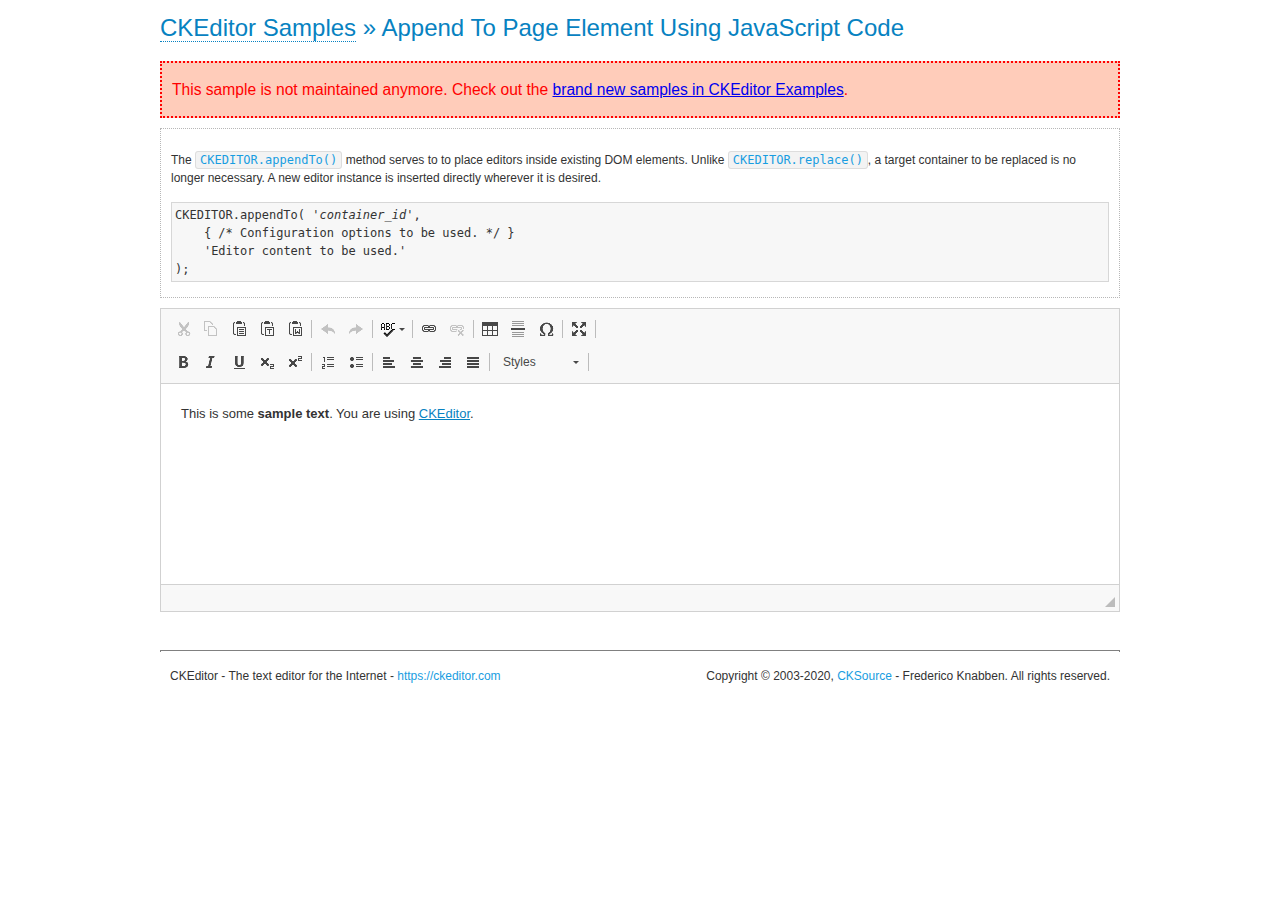
<file: ckeditor/samples/old/appendto.html>
<!DOCTYPE html>
<!--
Copyright (c) 2003-2020, CKSource - Frederico Knabben. All rights reserved.
For licensing, see LICENSE.md or https://ckeditor.com/legal/ckeditor-oss-license
-->
<html lang="en">
<head>
	<meta charset="utf-8">
	<title>Append To Page Element Using JavaScript Code &mdash; CKEditor Sample</title>
	<script src="../../ckeditor.js"></script>
	<link rel="stylesheet" href="sample.css">
	<meta name="description" content="Try the latest sample of CKEditor 4 and learn more about customizing your WYSIWYG editor with endless possibilities.">
</head>
<body>
	<h1 class="samples">
		<a href="index.html">CKEditor Samples</a> &raquo; Append To Page Element Using JavaScript Code
	</h1>
	<div class="warning deprecated">
		This sample is not maintained anymore. Check out the <a href="https://ckeditor.com/docs/ckeditor4/latest/examples/index.html">brand new samples in CKEditor Examples</a>.
	</div>
	<div id="section1">
		<div class="description">
			<p>
				The <code><a class="samples" href="https://ckeditor.com/docs/ckeditor4/latest/api/CKEDITOR.html#method-appendTo">CKEDITOR.appendTo()</a></code> method serves to to place editors inside existing DOM elements. Unlike <code><a class="samples" href="https://ckeditor.com/docs/ckeditor4/latest/api/CKEDITOR.html#method-replace">CKEDITOR.replace()</a></code>,
				a target container to be replaced is no longer necessary. A new editor
				instance is inserted directly wherever it is desired.
			</p>
<pre class="samples">CKEDITOR.appendTo( '<em>container_id</em>',
	{ /* Configuration options to be used. */ }
	'Editor content to be used.'
);</pre>
		</div>
		<script>

			// This call can be placed at any point after the
			// DOM element to append CKEditor to or inside the <head><script>
			// in a window.onload event handler.

			// Append a CKEditor instance using the default configuration and the
			// provided content to the <div> element of ID "section1".
			CKEDITOR.appendTo( 'section1',
				null,
				'<p>This is some <strong>sample text</strong>. You are using <a href="https://ckeditor.com/">CKEditor</a>.</p>'
			);

		</script>
	</div>
	<br>
	<div id="footer">
		<hr>
		<p>
			CKEditor - The text editor for the Internet - <a class="samples" href="https://ckeditor.com/">https://ckeditor.com</a>
		</p>
		<p id="copy">
			Copyright &copy; 2003-2020, <a class="samples" href="https://cksource.com/">CKSource</a> - Frederico
			Knabben. All rights reserved.
		</p>
	</div>
</body>
</html>
</file>
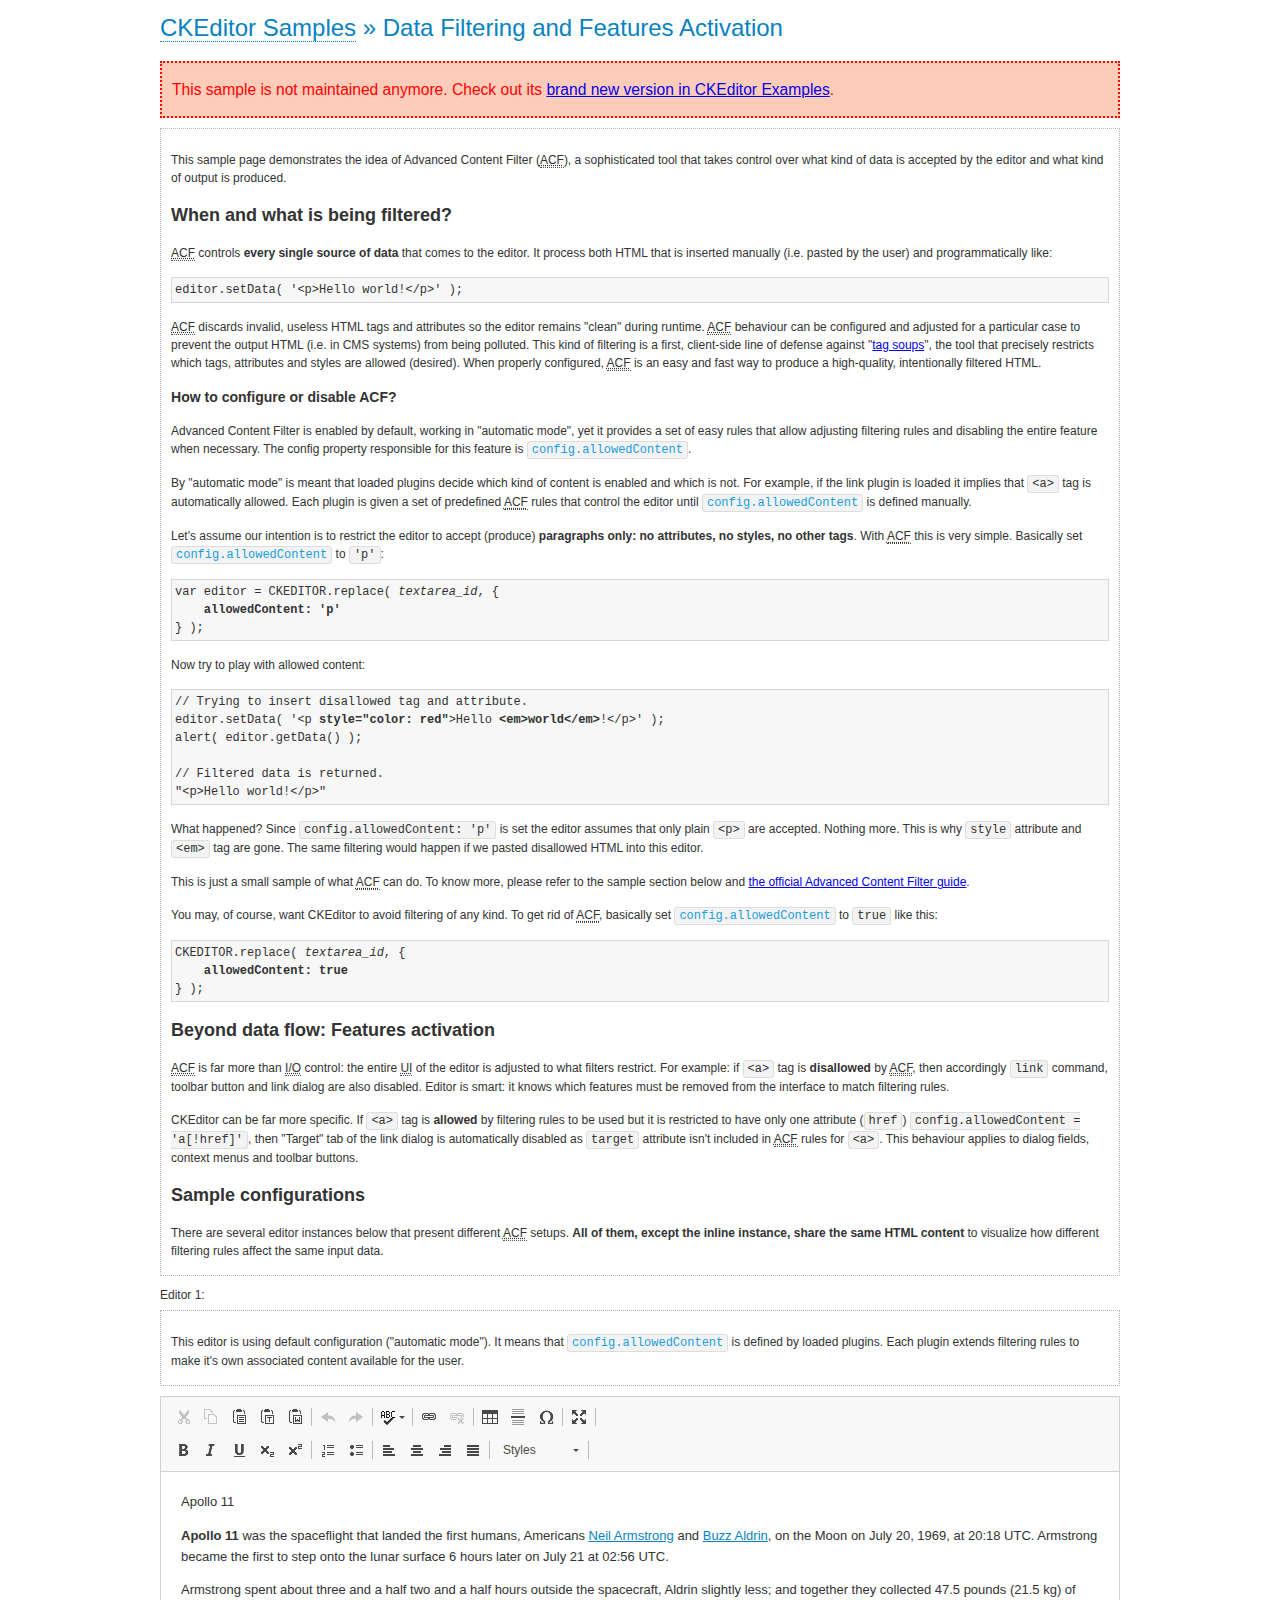
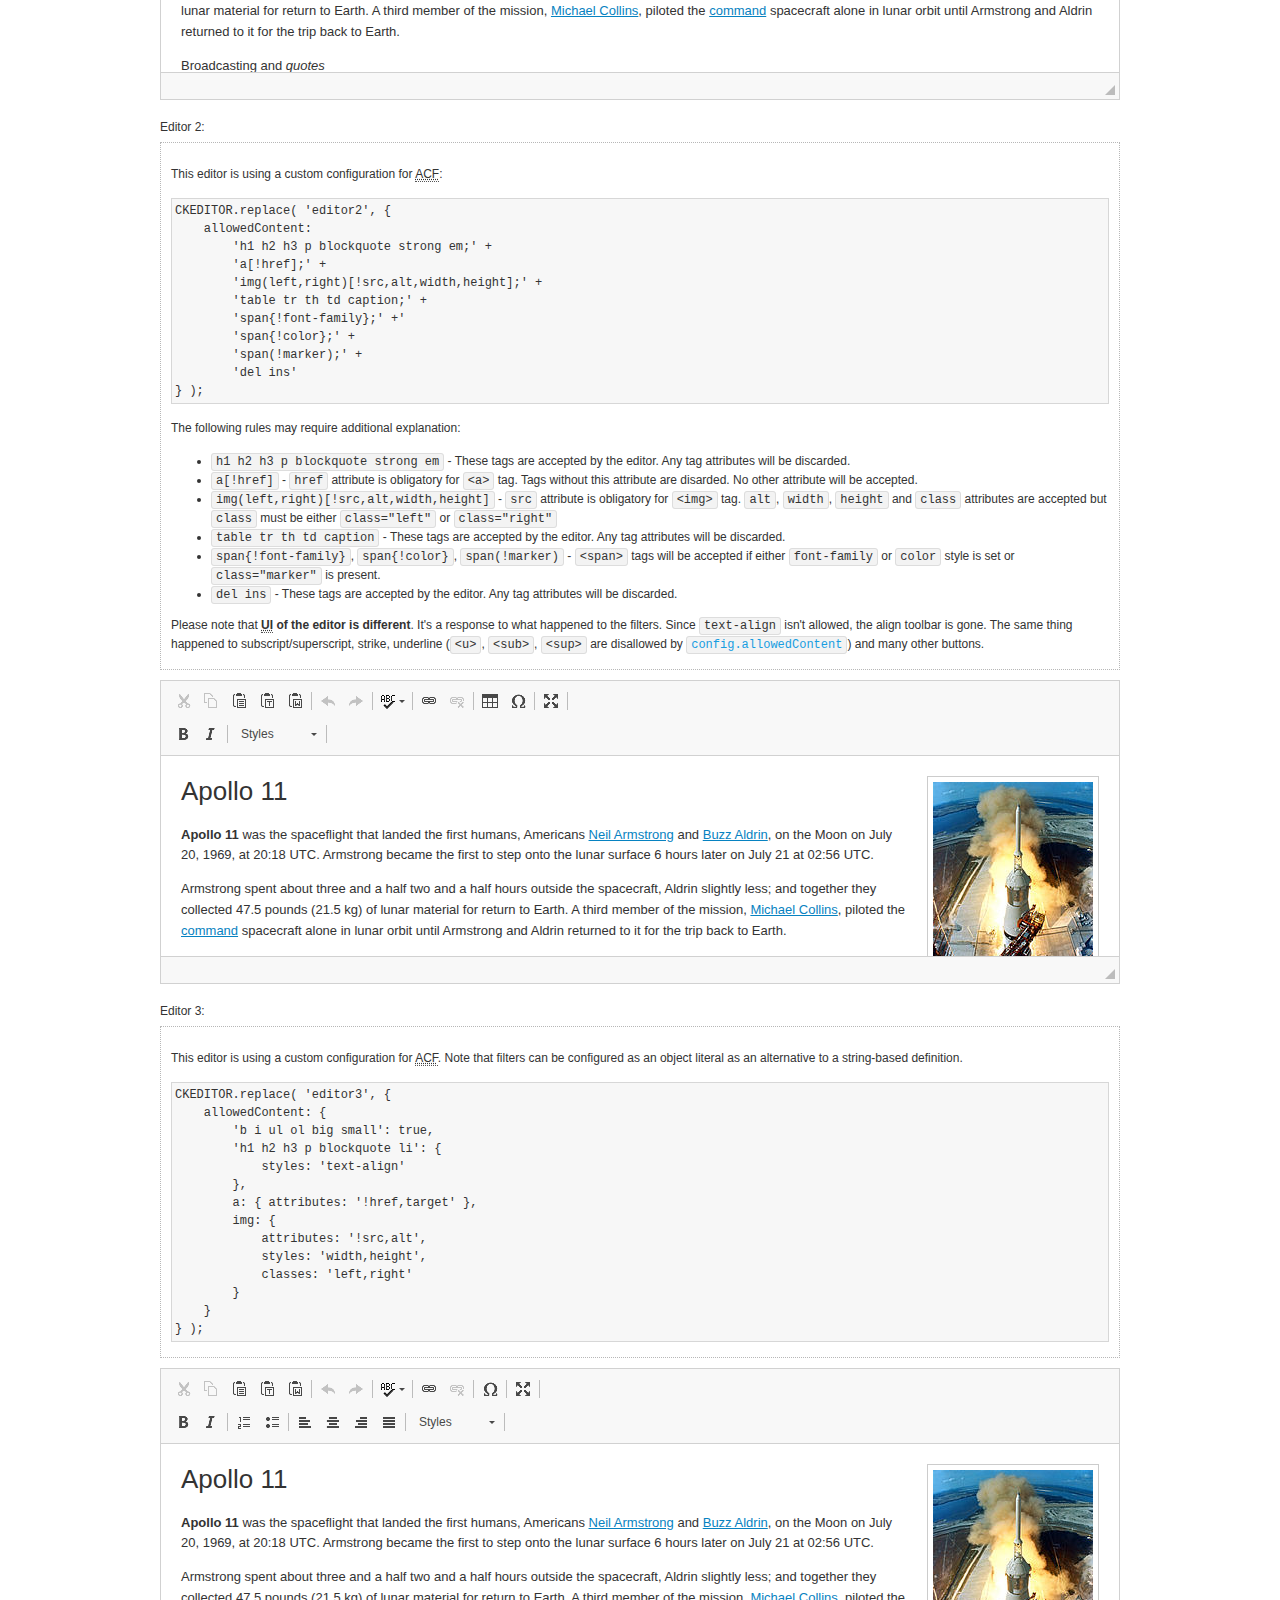
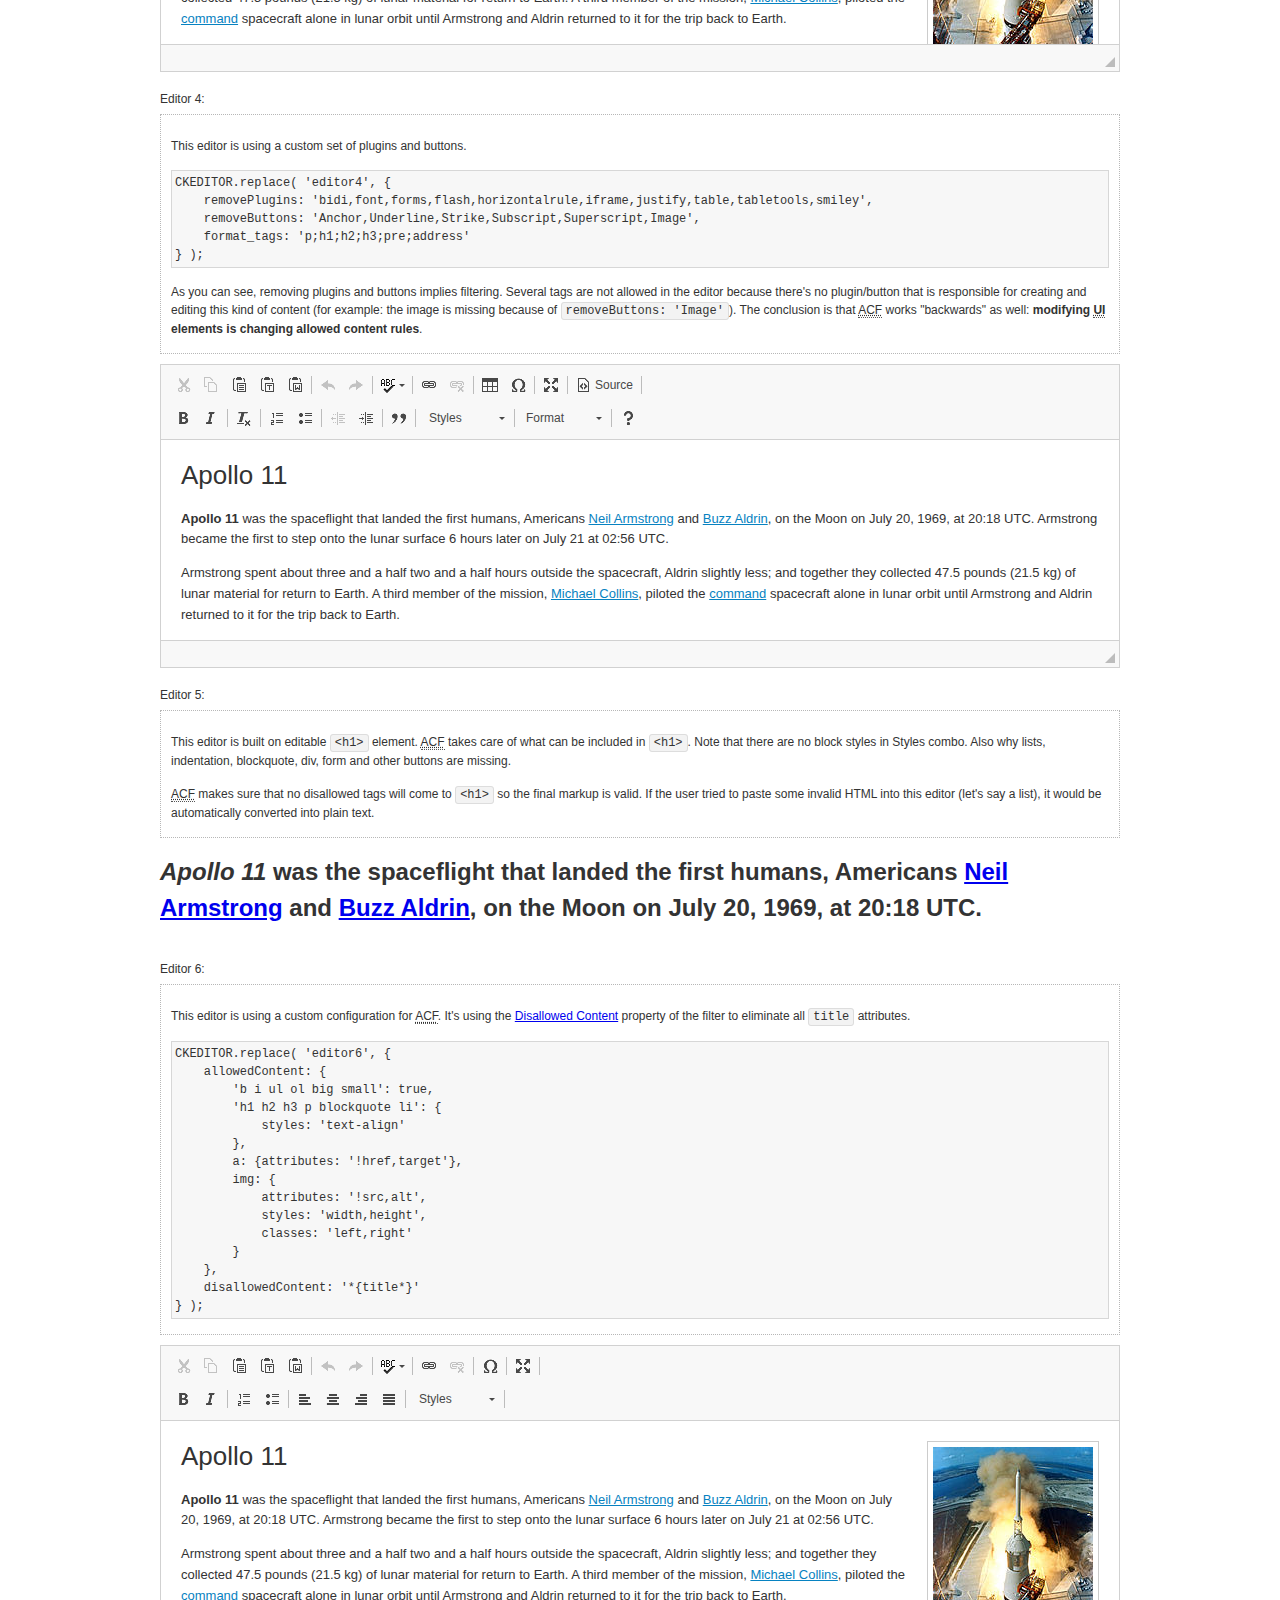
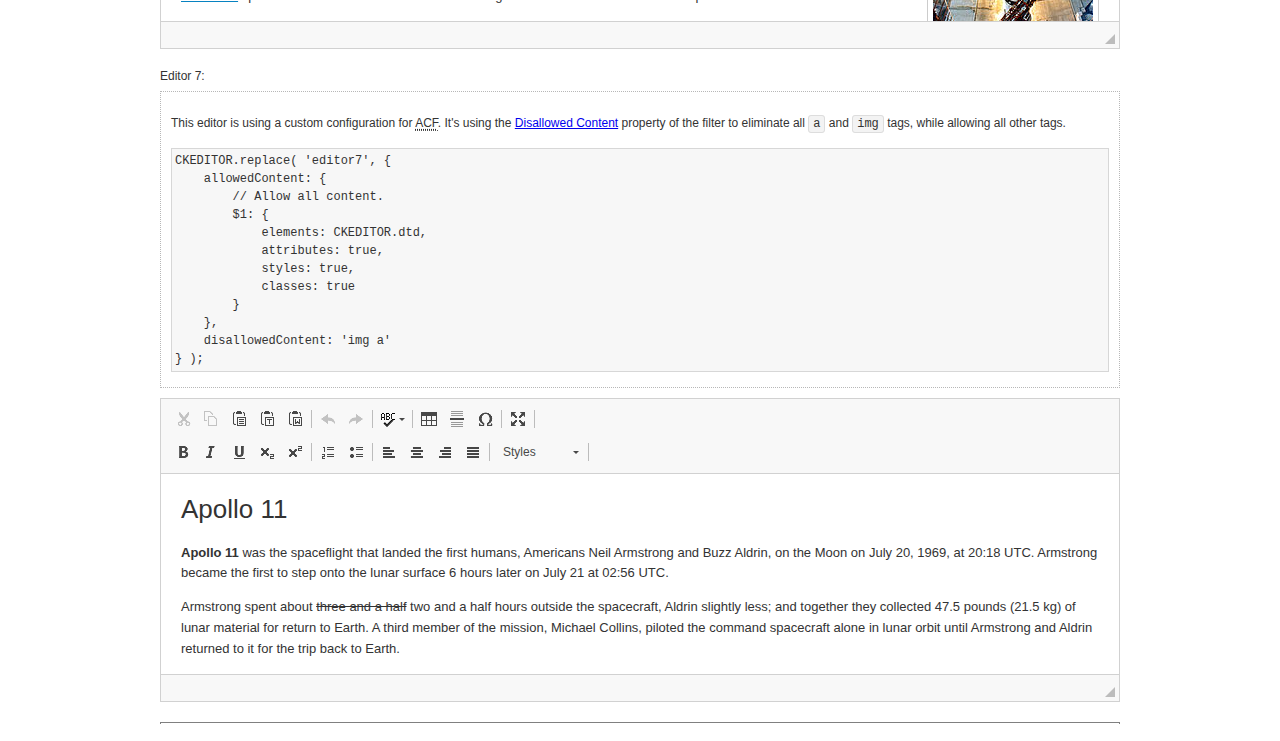
<file: ckeditor/samples/old/datafiltering.html>
<!DOCTYPE html>
<!--
Copyright (c) 2003-2020, CKSource - Frederico Knabben. All rights reserved.
For licensing, see LICENSE.md or https://ckeditor.com/legal/ckeditor-oss-license
-->
<html lang="en">
<head>
	<meta charset="utf-8">
	<title>Data Filtering &mdash; CKEditor Sample</title>
	<script src="../../ckeditor.js"></script>
	<link rel="stylesheet" href="sample.css">
	<meta name="description" content="Try the latest sample of CKEditor 4 and learn more about customizing your WYSIWYG editor with endless possibilities.">
	<script>
		// Remove advanced tabs for all editors.
		CKEDITOR.config.removeDialogTabs = 'image:advanced;link:advanced;flash:advanced;creatediv:advanced;editdiv:advanced';
	</script>
</head>
<body>
	<h1 class="samples">
		<a href="index.html">CKEditor Samples</a> &raquo; Data Filtering and Features Activation
	</h1>
	<div class="warning deprecated">
		This sample is not maintained anymore. Check out its <a href="https://ckeditor.com/docs/ckeditor4/latest/examples/acf.html">brand new version in CKEditor Examples</a>.
	</div>
	<div class="description">
		<p>
			This sample page demonstrates the idea of Advanced Content Filter
			(<abbr title="Advanced Content Filter">ACF</abbr>), a sophisticated
			tool that takes control over what kind of data is accepted by the editor and what
			kind of output is produced.
		</p>
		<h2>When and what is being filtered?</h2>
		<p>
			<abbr title="Advanced Content Filter">ACF</abbr> controls
			<strong>every single source of data</strong> that comes to the editor.
			It process both HTML that is inserted manually (i.e. pasted by the user)
			and programmatically like:
		</p>
<pre class="samples">
editor.setData( '&lt;p&gt;Hello world!&lt;/p&gt;' );
</pre>
		<p>
			<abbr title="Advanced Content Filter">ACF</abbr> discards invalid,
			useless HTML tags and attributes so the editor remains "clean" during
			runtime. <abbr title="Advanced Content Filter">ACF</abbr> behaviour
			can be configured and adjusted for a particular case to prevent the
			output HTML (i.e. in CMS systems) from being polluted.

			This kind of filtering is a first, client-side line of defense
			against "<a href="http://en.wikipedia.org/wiki/Tag_soup">tag soups</a>",
			the tool that precisely restricts which tags, attributes and styles
			are allowed (desired). When properly configured, <abbr title="Advanced Content Filter">ACF</abbr>
			is an easy and fast way to produce a high-quality, intentionally filtered HTML.
		</p>

		<h3>How to configure or disable ACF?</h3>
		<p>
			Advanced Content Filter is enabled by default, working in "automatic mode", yet
			it provides a set of easy rules that allow adjusting filtering rules
			and disabling the entire feature when necessary. The config property
			responsible for this feature is <code><a class="samples"
			href="https://ckeditor.com/docs/ckeditor4/latest/api/CKEDITOR_config.html#cfg-allowedContent">config.allowedContent</a></code>.
		</p>
		<p>
			By "automatic mode" is meant that loaded plugins decide which kind
			of content is enabled and which is not. For example, if the link
			plugin is loaded it implies that <code>&lt;a&gt;</code> tag is
			automatically allowed. Each plugin is given a set
			of predefined <abbr title="Advanced Content Filter">ACF</abbr> rules
			that control the editor until <code><a class="samples"
			href="https://ckeditor.com/docs/ckeditor4/latest/api/CKEDITOR_config.html#cfg-allowedContent">
			config.allowedContent</a></code>
			is defined manually.
		</p>
		<p>
			Let's assume our intention is to restrict the editor to accept (produce) <strong>paragraphs
			only: no attributes, no styles, no other tags</strong>.
			With <abbr title="Advanced Content Filter">ACF</abbr>
			this is very simple. Basically set <code><a class="samples"
			href="https://ckeditor.com/docs/ckeditor4/latest/api/CKEDITOR_config.html#cfg-allowedContent">
			config.allowedContent</a></code> to <code>'p'</code>:
		</p>
<pre class="samples">
var editor = CKEDITOR.replace( <em>textarea_id</em>, {
	<strong>allowedContent: 'p'</strong>
} );
</pre>
		<p>
			Now try to play with allowed content:
		</p>
<pre class="samples">
// Trying to insert disallowed tag and attribute.
editor.setData( '&lt;p <strong>style="color: red"</strong>&gt;Hello <strong>&lt;em&gt;world&lt;/em&gt;</strong>!&lt;/p&gt;' );
alert( editor.getData() );

// Filtered data is returned.
"&lt;p&gt;Hello world!&lt;/p&gt;"
</pre>
		<p>
			What happened? Since <code>config.allowedContent: 'p'</code> is set the editor assumes
			that only plain <code>&lt;p&gt;</code> are accepted. Nothing more. This is why
			<code>style</code> attribute and <code>&lt;em&gt;</code> tag are gone. The same
			filtering would happen if we pasted disallowed HTML into this editor.
		</p>
		<p>
			This is just a small sample of what <abbr title="Advanced Content Filter">ACF</abbr>
			can do. To know more, please refer to the sample section below and
			<a href="https://ckeditor.com/docs/ckeditor4/latest/guide/dev_advanced_content_filter.html">the official Advanced Content Filter guide</a>.
		</p>
		<p>
			You may, of course, want CKEditor to avoid filtering of any kind.
			To get rid of <abbr title="Advanced Content Filter">ACF</abbr>,
			basically set <code><a class="samples"
			href="https://ckeditor.com/docs/ckeditor4/latest/api/CKEDITOR_config.html#cfg-allowedContent">
			config.allowedContent</a></code> to <code>true</code> like this:
		</p>
<pre class="samples">
CKEDITOR.replace( <em>textarea_id</em>, {
	<strong>allowedContent: true</strong>
} );
</pre>

		<h2>Beyond data flow: Features activation</h2>
		<p>
			<abbr title="Advanced Content Filter">ACF</abbr> is far more than
			<abbr title="Input/Output">I/O</abbr> control: the entire
			<abbr title="User Interface">UI</abbr> of the editor is adjusted to what
			filters restrict. For example: if <code>&lt;a&gt;</code> tag is
			<strong>disallowed</strong>
			by <abbr title="Advanced Content Filter">ACF</abbr>,
			then accordingly <code>link</code> command, toolbar button and link dialog
			are also disabled. Editor is smart: it knows which features must be
			removed from the interface to match filtering rules.
		</p>
		<p>
			CKEditor can be far more specific. If <code>&lt;a&gt;</code> tag is
			<strong>allowed</strong> by filtering rules to be used but it is restricted
			to have only one attribute (<code>href</code>)
			<code>config.allowedContent = 'a[!href]'</code>, then
			"Target" tab of the link dialog is automatically disabled as <code>target</code>
			attribute isn't included in <abbr title="Advanced Content Filter">ACF</abbr> rules
			for <code>&lt;a&gt;</code>. This behaviour applies to dialog fields, context
			menus and toolbar buttons.
		</p>

		<h2>Sample configurations</h2>
		<p>
			There are several editor instances below that present different
			<abbr title="Advanced Content Filter">ACF</abbr> setups. <strong>All of them,
			except the inline instance, share the same HTML content</strong> to visualize
			how different filtering rules affect the same input data.
		</p>
	</div>

	<div>
		<label for="editor1">
			Editor 1:
		</label>
		<div class="description">
			<p>
				This editor is using default configuration ("automatic mode"). It means that
				<code><a class="samples"
				href="https://ckeditor.com/docs/ckeditor4/latest/api/CKEDITOR_config.html#cfg-allowedContent">
				config.allowedContent</a></code> is defined by loaded plugins.
				Each plugin extends filtering rules to make it's own associated content
				available for the user.
			</p>
		</div>
		<textarea cols="80" id="editor1" name="editor1" rows="10">
			&lt;h1&gt;&lt;img alt=&quot;Saturn V carrying Apollo 11&quot; class=&quot;right&quot; src=&quot;assets/sample.jpg&quot;/&gt; Apollo 11&lt;/h1&gt; &lt;p&gt;&lt;b&gt;Apollo 11&lt;/b&gt; was the spaceflight that landed the first humans, Americans &lt;a href=&quot;http://en.wikipedia.org/wiki/Neil_Armstrong&quot; title=&quot;Neil Armstrong&quot;&gt;Neil Armstrong&lt;/a&gt; and &lt;a href=&quot;http://en.wikipedia.org/wiki/Buzz_Aldrin&quot; title=&quot;Buzz Aldrin&quot;&gt;Buzz Aldrin&lt;/a&gt;, on the Moon on July 20, 1969, at 20:18 UTC. Armstrong became the first to step onto the lunar surface 6 hours later on July 21 at 02:56 UTC.&lt;/p&gt; &lt;p&gt;Armstrong spent about &lt;s&gt;three and a half&lt;/s&gt; two and a half hours outside the spacecraft, Aldrin slightly less; and together they collected 47.5 pounds (21.5&amp;nbsp;kg) of lunar material for return to Earth. A third member of the mission, &lt;a href=&quot;http://en.wikipedia.org/wiki/Michael_Collins_(astronaut)&quot; title=&quot;Michael Collins (astronaut)&quot;&gt;Michael Collins&lt;/a&gt;, piloted the &lt;a href=&quot;http://en.wikipedia.org/wiki/Apollo_Command/Service_Module&quot; title=&quot;Apollo Command/Service Module&quot;&gt;command&lt;/a&gt; spacecraft alone in lunar orbit until Armstrong and Aldrin returned to it for the trip back to Earth.&lt;/p&gt; &lt;h2&gt;Broadcasting and &lt;em&gt;quotes&lt;/em&gt; &lt;a id=&quot;quotes&quot; name=&quot;quotes&quot;&gt;&lt;/a&gt;&lt;/h2&gt; &lt;p&gt;Broadcast on live TV to a world-wide audience, Armstrong stepped onto the lunar surface and described the event as:&lt;/p&gt; &lt;blockquote&gt;&lt;p&gt;One small step for [a] man, one giant leap for mankind.&lt;/p&gt;&lt;/blockquote&gt; &lt;p&gt;Apollo 11 effectively ended the &lt;a href=&quot;http://en.wikipedia.org/wiki/Space_Race&quot; title=&quot;Space Race&quot;&gt;Space Race&lt;/a&gt; and fulfilled a national goal proposed in 1961 by the late U.S. President &lt;a href=&quot;http://en.wikipedia.org/wiki/John_F._Kennedy&quot; title=&quot;John F. Kennedy&quot;&gt;John F. Kennedy&lt;/a&gt; in a speech before the United States Congress:&lt;/p&gt; &lt;blockquote&gt;&lt;p&gt;[...] before this decade is out, of landing a man on the Moon and returning him safely to the Earth.&lt;/p&gt;&lt;/blockquote&gt; &lt;h2&gt;Technical details &lt;a id=&quot;tech-details&quot; name=&quot;tech-details&quot;&gt;&lt;/a&gt;&lt;/h2&gt; &lt;table align=&quot;right&quot; border=&quot;1&quot; bordercolor=&quot;#ccc&quot; cellpadding=&quot;5&quot; cellspacing=&quot;0&quot; style=&quot;border-collapse:collapse;margin:10px 0 10px 15px;&quot;&gt; &lt;caption&gt;&lt;strong&gt;Mission crew&lt;/strong&gt;&lt;/caption&gt; &lt;thead&gt; &lt;tr&gt; &lt;th scope=&quot;col&quot;&gt;Position&lt;/th&gt; &lt;th scope=&quot;col&quot;&gt;Astronaut&lt;/th&gt; &lt;/tr&gt; &lt;/thead&gt; &lt;tbody&gt; &lt;tr&gt; &lt;td&gt;Commander&lt;/td&gt; &lt;td&gt;Neil A. Armstrong&lt;/td&gt; &lt;/tr&gt; &lt;tr&gt; &lt;td&gt;Command Module Pilot&lt;/td&gt; &lt;td&gt;Michael Collins&lt;/td&gt; &lt;/tr&gt; &lt;tr&gt; &lt;td&gt;Lunar Module Pilot&lt;/td&gt; &lt;td&gt;Edwin &amp;quot;Buzz&amp;quot; E. Aldrin, Jr.&lt;/td&gt; &lt;/tr&gt; &lt;/tbody&gt; &lt;/table&gt; &lt;p&gt;Launched by a &lt;strong&gt;Saturn V&lt;/strong&gt; rocket from &lt;a href=&quot;http://en.wikipedia.org/wiki/Kennedy_Space_Center&quot; title=&quot;Kennedy Space Center&quot;&gt;Kennedy Space Center&lt;/a&gt; in Merritt Island, Florida on July 16, Apollo 11 was the fifth manned mission of &lt;a href=&quot;http://en.wikipedia.org/wiki/NASA&quot; title=&quot;NASA&quot;&gt;NASA&lt;/a&gt;&amp;#39;s Apollo program. The Apollo spacecraft had three parts:&lt;/p&gt; &lt;ol&gt; &lt;li&gt;&lt;strong&gt;Command Module&lt;/strong&gt; with a cabin for the three astronauts which was the only part which landed back on Earth&lt;/li&gt; &lt;li&gt;&lt;strong&gt;Service Module&lt;/strong&gt; which supported the Command Module with propulsion, electrical power, oxygen and water&lt;/li&gt; &lt;li&gt;&lt;strong&gt;Lunar Module&lt;/strong&gt; for landing on the Moon.&lt;/li&gt; &lt;/ol&gt; &lt;p&gt;After being sent to the Moon by the Saturn V&amp;#39;s upper stage, the astronauts separated the spacecraft from it and travelled for three days until they entered into lunar orbit. Armstrong and Aldrin then moved into the Lunar Module and landed in the &lt;a href=&quot;http://en.wikipedia.org/wiki/Mare_Tranquillitatis&quot; title=&quot;Mare Tranquillitatis&quot;&gt;Sea of Tranquility&lt;/a&gt;. They stayed a total of about 21 and a half hours on the lunar surface. After lifting off in the upper part of the Lunar Module and rejoining Collins in the Command Module, they returned to Earth and landed in the &lt;a href=&quot;http://en.wikipedia.org/wiki/Pacific_Ocean&quot; title=&quot;Pacific Ocean&quot;&gt;Pacific Ocean&lt;/a&gt; on July 24.&lt;/p&gt; &lt;hr/&gt; &lt;p style=&quot;text-align: right;&quot;&gt;&lt;small&gt;Source: &lt;a href=&quot;http://en.wikipedia.org/wiki/Apollo_11&quot;&gt;Wikipedia.org&lt;/a&gt;&lt;/small&gt;&lt;/p&gt;
		</textarea>

		<script>

			CKEDITOR.replace( 'editor1' );

		</script>
	</div>

	<br>

	<div>
		<label for="editor2">
			Editor 2:
		</label>
		<div class="description">
			<p>
				This editor is using a custom configuration for
				<abbr title="Advanced Content Filter">ACF</abbr>:
			</p>
<pre class="samples">
CKEDITOR.replace( 'editor2', {
	allowedContent:
		'h1 h2 h3 p blockquote strong em;' +
		'a[!href];' +
		'img(left,right)[!src,alt,width,height];' +
		'table tr th td caption;' +
		'span{!font-family};' +'
		'span{!color};' +
		'span(!marker);' +
		'del ins'
} );
</pre>
			<p>
				The following rules may require additional explanation:
			</p>
			<ul>
				<li>
					<code>h1 h2 h3 p blockquote strong em</code> - These tags
					are accepted by the editor. Any tag attributes will be discarded.
				</li>
				<li>
					<code>a[!href]</code> - <code>href</code> attribute is obligatory
					for <code>&lt;a&gt;</code> tag. Tags without this attribute
					are disarded. No other attribute will be accepted.
				</li>
				<li>
					<code>img(left,right)[!src,alt,width,height]</code> - <code>src</code>
					attribute is obligatory for <code>&lt;img&gt;</code> tag.
					<code>alt</code>, <code>width</code>, <code>height</code>
					and <code>class</code> attributes are accepted but
					<code>class</code> must be either <code>class="left"</code>
					or <code>class="right"</code>
				</li>
				<li>
					<code>table tr th td caption</code> - These tags
					are accepted by the editor. Any tag attributes will be discarded.
				</li>
				<li>
					<code>span{!font-family}</code>, <code>span{!color}</code>,
					<code>span(!marker)</code> - <code>&lt;span&gt;</code> tags
					will be accepted if either <code>font-family</code> or
					<code>color</code> style is set or <code>class="marker"</code>
					is present.
				</li>
				<li>
					<code>del ins</code> - These tags
					are accepted by the editor. Any tag attributes will be discarded.
				</li>
			</ul>
			<p>
				Please note that <strong><abbr title="User Interface">UI</abbr> of the
				editor is different</strong>. It's a response to what happened to the filters.
				Since <code>text-align</code> isn't allowed, the align toolbar is gone.
				The same thing happened to subscript/superscript, strike, underline
				(<code>&lt;u&gt;</code>, <code>&lt;sub&gt;</code>, <code>&lt;sup&gt;</code>
				are disallowed by <code><a class="samples"
				href="https://ckeditor.com/docs/ckeditor4/latest/api/CKEDITOR_config.html#cfg-allowedContent">
				config.allowedContent</a></code>) and many other buttons.
			</p>
		</div>
		<textarea cols="80" id="editor2" name="editor2" rows="10">
			&lt;h1&gt;&lt;img alt=&quot;Saturn V carrying Apollo 11&quot; class=&quot;right&quot; src=&quot;assets/sample.jpg&quot;/&gt; Apollo 11&lt;/h1&gt; &lt;p&gt;&lt;b&gt;Apollo 11&lt;/b&gt; was the spaceflight that landed the first humans, Americans &lt;a href=&quot;http://en.wikipedia.org/wiki/Neil_Armstrong&quot; title=&quot;Neil Armstrong&quot;&gt;Neil Armstrong&lt;/a&gt; and &lt;a href=&quot;http://en.wikipedia.org/wiki/Buzz_Aldrin&quot; title=&quot;Buzz Aldrin&quot;&gt;Buzz Aldrin&lt;/a&gt;, on the Moon on July 20, 1969, at 20:18 UTC. Armstrong became the first to step onto the lunar surface 6 hours later on July 21 at 02:56 UTC.&lt;/p&gt; &lt;p&gt;Armstrong spent about &lt;s&gt;three and a half&lt;/s&gt; two and a half hours outside the spacecraft, Aldrin slightly less; and together they collected 47.5 pounds (21.5&amp;nbsp;kg) of lunar material for return to Earth. A third member of the mission, &lt;a href=&quot;http://en.wikipedia.org/wiki/Michael_Collins_(astronaut)&quot; title=&quot;Michael Collins (astronaut)&quot;&gt;Michael Collins&lt;/a&gt;, piloted the &lt;a href=&quot;http://en.wikipedia.org/wiki/Apollo_Command/Service_Module&quot; title=&quot;Apollo Command/Service Module&quot;&gt;command&lt;/a&gt; spacecraft alone in lunar orbit until Armstrong and Aldrin returned to it for the trip back to Earth.&lt;/p&gt; &lt;h2&gt;Broadcasting and &lt;em&gt;quotes&lt;/em&gt; &lt;a id=&quot;quotes&quot; name=&quot;quotes&quot;&gt;&lt;/a&gt;&lt;/h2&gt; &lt;p&gt;Broadcast on live TV to a world-wide audience, Armstrong stepped onto the lunar surface and described the event as:&lt;/p&gt; &lt;blockquote&gt;&lt;p&gt;One small step for [a] man, one giant leap for mankind.&lt;/p&gt;&lt;/blockquote&gt; &lt;p&gt;Apollo 11 effectively ended the &lt;a href=&quot;http://en.wikipedia.org/wiki/Space_Race&quot; title=&quot;Space Race&quot;&gt;Space Race&lt;/a&gt; and fulfilled a national goal proposed in 1961 by the late U.S. President &lt;a href=&quot;http://en.wikipedia.org/wiki/John_F._Kennedy&quot; title=&quot;John F. Kennedy&quot;&gt;John F. Kennedy&lt;/a&gt; in a speech before the United States Congress:&lt;/p&gt; &lt;blockquote&gt;&lt;p&gt;[...] before this decade is out, of landing a man on the Moon and returning him safely to the Earth.&lt;/p&gt;&lt;/blockquote&gt; &lt;h2&gt;Technical details &lt;a id=&quot;tech-details&quot; name=&quot;tech-details&quot;&gt;&lt;/a&gt;&lt;/h2&gt; &lt;table align=&quot;right&quot; border=&quot;1&quot; bordercolor=&quot;#ccc&quot; cellpadding=&quot;5&quot; cellspacing=&quot;0&quot; style=&quot;border-collapse:collapse;margin:10px 0 10px 15px;&quot;&gt; &lt;caption&gt;&lt;strong&gt;Mission crew&lt;/strong&gt;&lt;/caption&gt; &lt;thead&gt; &lt;tr&gt; &lt;th scope=&quot;col&quot;&gt;Position&lt;/th&gt; &lt;th scope=&quot;col&quot;&gt;Astronaut&lt;/th&gt; &lt;/tr&gt; &lt;/thead&gt; &lt;tbody&gt; &lt;tr&gt; &lt;td&gt;Commander&lt;/td&gt; &lt;td&gt;Neil A. Armstrong&lt;/td&gt; &lt;/tr&gt; &lt;tr&gt; &lt;td&gt;Command Module Pilot&lt;/td&gt; &lt;td&gt;Michael Collins&lt;/td&gt; &lt;/tr&gt; &lt;tr&gt; &lt;td&gt;Lunar Module Pilot&lt;/td&gt; &lt;td&gt;Edwin &amp;quot;Buzz&amp;quot; E. Aldrin, Jr.&lt;/td&gt; &lt;/tr&gt; &lt;/tbody&gt; &lt;/table&gt; &lt;p&gt;Launched by a &lt;strong&gt;Saturn V&lt;/strong&gt; rocket from &lt;a href=&quot;http://en.wikipedia.org/wiki/Kennedy_Space_Center&quot; title=&quot;Kennedy Space Center&quot;&gt;Kennedy Space Center&lt;/a&gt; in Merritt Island, Florida on July 16, Apollo 11 was the fifth manned mission of &lt;a href=&quot;http://en.wikipedia.org/wiki/NASA&quot; title=&quot;NASA&quot;&gt;NASA&lt;/a&gt;&amp;#39;s Apollo program. The Apollo spacecraft had three parts:&lt;/p&gt; &lt;ol&gt; &lt;li&gt;&lt;strong&gt;Command Module&lt;/strong&gt; with a cabin for the three astronauts which was the only part which landed back on Earth&lt;/li&gt; &lt;li&gt;&lt;strong&gt;Service Module&lt;/strong&gt; which supported the Command Module with propulsion, electrical power, oxygen and water&lt;/li&gt; &lt;li&gt;&lt;strong&gt;Lunar Module&lt;/strong&gt; for landing on the Moon.&lt;/li&gt; &lt;/ol&gt; &lt;p&gt;After being sent to the Moon by the Saturn V&amp;#39;s upper stage, the astronauts separated the spacecraft from it and travelled for three days until they entered into lunar orbit. Armstrong and Aldrin then moved into the Lunar Module and landed in the &lt;a href=&quot;http://en.wikipedia.org/wiki/Mare_Tranquillitatis&quot; title=&quot;Mare Tranquillitatis&quot;&gt;Sea of Tranquility&lt;/a&gt;. They stayed a total of about 21 and a half hours on the lunar surface. After lifting off in the upper part of the Lunar Module and rejoining Collins in the Command Module, they returned to Earth and landed in the &lt;a href=&quot;http://en.wikipedia.org/wiki/Pacific_Ocean&quot; title=&quot;Pacific Ocean&quot;&gt;Pacific Ocean&lt;/a&gt; on July 24.&lt;/p&gt; &lt;hr/&gt; &lt;p style=&quot;text-align: right;&quot;&gt;&lt;small&gt;Source: &lt;a href=&quot;http://en.wikipedia.org/wiki/Apollo_11&quot;&gt;Wikipedia.org&lt;/a&gt;&lt;/small&gt;&lt;/p&gt;
		</textarea>
		<script>

			CKEDITOR.replace( 'editor2', {
				allowedContent:
					'h1 h2 h3 p blockquote strong em;' +
					'a[!href];' +
					'img(left,right)[!src,alt,width,height];' +
					'table tr th td caption;' +
					'span{!font-family};' +
					'span{!color};' +
					'span(!marker);' +
					'del ins'
			} );

		</script>
	</div>

	<br>

	<div>
		<label for="editor3">
			Editor 3:
		</label>
		<div class="description">
			<p>
				This editor is using a custom configuration for
				<abbr title="Advanced Content Filter">ACF</abbr>.
				Note that filters can be configured as an object literal
				as an alternative to a string-based definition.
			</p>
<pre class="samples">
CKEDITOR.replace( 'editor3', {
	allowedContent: {
		'b i ul ol big small': true,
		'h1 h2 h3 p blockquote li': {
			styles: 'text-align'
		},
		a: { attributes: '!href,target' },
		img: {
			attributes: '!src,alt',
			styles: 'width,height',
			classes: 'left,right'
		}
	}
} );
</pre>
		</div>
		<textarea cols="80" id="editor3" name="editor3" rows="10">
			&lt;h1&gt;&lt;img alt=&quot;Saturn V carrying Apollo 11&quot; class=&quot;right&quot; src=&quot;assets/sample.jpg&quot;/&gt; Apollo 11&lt;/h1&gt; &lt;p&gt;&lt;b&gt;Apollo 11&lt;/b&gt; was the spaceflight that landed the first humans, Americans &lt;a href=&quot;http://en.wikipedia.org/wiki/Neil_Armstrong&quot; title=&quot;Neil Armstrong&quot;&gt;Neil Armstrong&lt;/a&gt; and &lt;a href=&quot;http://en.wikipedia.org/wiki/Buzz_Aldrin&quot; title=&quot;Buzz Aldrin&quot;&gt;Buzz Aldrin&lt;/a&gt;, on the Moon on July 20, 1969, at 20:18 UTC. Armstrong became the first to step onto the lunar surface 6 hours later on July 21 at 02:56 UTC.&lt;/p&gt; &lt;p&gt;Armstrong spent about &lt;s&gt;three and a half&lt;/s&gt; two and a half hours outside the spacecraft, Aldrin slightly less; and together they collected 47.5 pounds (21.5&amp;nbsp;kg) of lunar material for return to Earth. A third member of the mission, &lt;a href=&quot;http://en.wikipedia.org/wiki/Michael_Collins_(astronaut)&quot; title=&quot;Michael Collins (astronaut)&quot;&gt;Michael Collins&lt;/a&gt;, piloted the &lt;a href=&quot;http://en.wikipedia.org/wiki/Apollo_Command/Service_Module&quot; title=&quot;Apollo Command/Service Module&quot;&gt;command&lt;/a&gt; spacecraft alone in lunar orbit until Armstrong and Aldrin returned to it for the trip back to Earth.&lt;/p&gt; &lt;h2&gt;Broadcasting and &lt;em&gt;quotes&lt;/em&gt; &lt;a id=&quot;quotes&quot; name=&quot;quotes&quot;&gt;&lt;/a&gt;&lt;/h2&gt; &lt;p&gt;Broadcast on live TV to a world-wide audience, Armstrong stepped onto the lunar surface and described the event as:&lt;/p&gt; &lt;blockquote&gt;&lt;p&gt;One small step for [a] man, one giant leap for mankind.&lt;/p&gt;&lt;/blockquote&gt; &lt;p&gt;Apollo 11 effectively ended the &lt;a href=&quot;http://en.wikipedia.org/wiki/Space_Race&quot; title=&quot;Space Race&quot;&gt;Space Race&lt;/a&gt; and fulfilled a national goal proposed in 1961 by the late U.S. President &lt;a href=&quot;http://en.wikipedia.org/wiki/John_F._Kennedy&quot; title=&quot;John F. Kennedy&quot;&gt;John F. Kennedy&lt;/a&gt; in a speech before the United States Congress:&lt;/p&gt; &lt;blockquote&gt;&lt;p&gt;[...] before this decade is out, of landing a man on the Moon and returning him safely to the Earth.&lt;/p&gt;&lt;/blockquote&gt; &lt;h2&gt;Technical details &lt;a id=&quot;tech-details&quot; name=&quot;tech-details&quot;&gt;&lt;/a&gt;&lt;/h2&gt; &lt;table align=&quot;right&quot; border=&quot;1&quot; bordercolor=&quot;#ccc&quot; cellpadding=&quot;5&quot; cellspacing=&quot;0&quot; style=&quot;border-collapse:collapse;margin:10px 0 10px 15px;&quot;&gt; &lt;caption&gt;&lt;strong&gt;Mission crew&lt;/strong&gt;&lt;/caption&gt; &lt;thead&gt; &lt;tr&gt; &lt;th scope=&quot;col&quot;&gt;Position&lt;/th&gt; &lt;th scope=&quot;col&quot;&gt;Astronaut&lt;/th&gt; &lt;/tr&gt; &lt;/thead&gt; &lt;tbody&gt; &lt;tr&gt; &lt;td&gt;Commander&lt;/td&gt; &lt;td&gt;Neil A. Armstrong&lt;/td&gt; &lt;/tr&gt; &lt;tr&gt; &lt;td&gt;Command Module Pilot&lt;/td&gt; &lt;td&gt;Michael Collins&lt;/td&gt; &lt;/tr&gt; &lt;tr&gt; &lt;td&gt;Lunar Module Pilot&lt;/td&gt; &lt;td&gt;Edwin &amp;quot;Buzz&amp;quot; E. Aldrin, Jr.&lt;/td&gt; &lt;/tr&gt; &lt;/tbody&gt; &lt;/table&gt; &lt;p&gt;Launched by a &lt;strong&gt;Saturn V&lt;/strong&gt; rocket from &lt;a href=&quot;http://en.wikipedia.org/wiki/Kennedy_Space_Center&quot; title=&quot;Kennedy Space Center&quot;&gt;Kennedy Space Center&lt;/a&gt; in Merritt Island, Florida on July 16, Apollo 11 was the fifth manned mission of &lt;a href=&quot;http://en.wikipedia.org/wiki/NASA&quot; title=&quot;NASA&quot;&gt;NASA&lt;/a&gt;&amp;#39;s Apollo program. The Apollo spacecraft had three parts:&lt;/p&gt; &lt;ol&gt; &lt;li&gt;&lt;strong&gt;Command Module&lt;/strong&gt; with a cabin for the three astronauts which was the only part which landed back on Earth&lt;/li&gt; &lt;li&gt;&lt;strong&gt;Service Module&lt;/strong&gt; which supported the Command Module with propulsion, electrical power, oxygen and water&lt;/li&gt; &lt;li&gt;&lt;strong&gt;Lunar Module&lt;/strong&gt; for landing on the Moon.&lt;/li&gt; &lt;/ol&gt; &lt;p&gt;After being sent to the Moon by the Saturn V&amp;#39;s upper stage, the astronauts separated the spacecraft from it and travelled for three days until they entered into lunar orbit. Armstrong and Aldrin then moved into the Lunar Module and landed in the &lt;a href=&quot;http://en.wikipedia.org/wiki/Mare_Tranquillitatis&quot; title=&quot;Mare Tranquillitatis&quot;&gt;Sea of Tranquility&lt;/a&gt;. They stayed a total of about 21 and a half hours on the lunar surface. After lifting off in the upper part of the Lunar Module and rejoining Collins in the Command Module, they returned to Earth and landed in the &lt;a href=&quot;http://en.wikipedia.org/wiki/Pacific_Ocean&quot; title=&quot;Pacific Ocean&quot;&gt;Pacific Ocean&lt;/a&gt; on July 24.&lt;/p&gt; &lt;hr/&gt; &lt;p style=&quot;text-align: right;&quot;&gt;&lt;small&gt;Source: &lt;a href=&quot;http://en.wikipedia.org/wiki/Apollo_11&quot;&gt;Wikipedia.org&lt;/a&gt;&lt;/small&gt;&lt;/p&gt;
		</textarea>
		<script>

			CKEDITOR.replace( 'editor3', {
				allowedContent: {
					'b i ul ol big small': true,
					'h1 h2 h3 p blockquote li': {
						styles: 'text-align'
					},
					a: { attributes: '!href,target' },
					img: {
						attributes: '!src,alt',
						styles: 'width,height',
						classes: 'left,right'
					}
				}
			} );

		</script>
	</div>

	<br>

	<div>
		<label for="editor4">
			Editor 4:
		</label>
		<div class="description">
			<p>
				This editor is using a custom set of plugins and buttons.
			</p>
<pre class="samples">
CKEDITOR.replace( 'editor4', {
	removePlugins: 'bidi,font,forms,flash,horizontalrule,iframe,justify,table,tabletools,smiley',
	removeButtons: 'Anchor,Underline,Strike,Subscript,Superscript,Image',
	format_tags: 'p;h1;h2;h3;pre;address'
} );
</pre>
			<p>
				As you can see, removing plugins and buttons implies filtering.
				Several tags are not allowed in the editor because there's no
				plugin/button that is responsible for creating and editing this
				kind of content (for example: the image is missing because
				of <code>removeButtons: 'Image'</code>). The conclusion is that
				<abbr title="Advanced Content Filter">ACF</abbr> works "backwards"
				as well: <strong>modifying <abbr title="User Interface">UI</abbr>
				elements is changing allowed content rules</strong>.
			</p>
		</div>
		<textarea cols="80" id="editor4" name="editor4" rows="10">
			&lt;h1&gt;&lt;img alt=&quot;Saturn V carrying Apollo 11&quot; class=&quot;right&quot; src=&quot;assets/sample.jpg&quot;/&gt; Apollo 11&lt;/h1&gt; &lt;p&gt;&lt;b&gt;Apollo 11&lt;/b&gt; was the spaceflight that landed the first humans, Americans &lt;a href=&quot;http://en.wikipedia.org/wiki/Neil_Armstrong&quot; title=&quot;Neil Armstrong&quot;&gt;Neil Armstrong&lt;/a&gt; and &lt;a href=&quot;http://en.wikipedia.org/wiki/Buzz_Aldrin&quot; title=&quot;Buzz Aldrin&quot;&gt;Buzz Aldrin&lt;/a&gt;, on the Moon on July 20, 1969, at 20:18 UTC. Armstrong became the first to step onto the lunar surface 6 hours later on July 21 at 02:56 UTC.&lt;/p&gt; &lt;p&gt;Armstrong spent about &lt;s&gt;three and a half&lt;/s&gt; two and a half hours outside the spacecraft, Aldrin slightly less; and together they collected 47.5 pounds (21.5&amp;nbsp;kg) of lunar material for return to Earth. A third member of the mission, &lt;a href=&quot;http://en.wikipedia.org/wiki/Michael_Collins_(astronaut)&quot; title=&quot;Michael Collins (astronaut)&quot;&gt;Michael Collins&lt;/a&gt;, piloted the &lt;a href=&quot;http://en.wikipedia.org/wiki/Apollo_Command/Service_Module&quot; title=&quot;Apollo Command/Service Module&quot;&gt;command&lt;/a&gt; spacecraft alone in lunar orbit until Armstrong and Aldrin returned to it for the trip back to Earth.&lt;/p&gt; &lt;h2&gt;Broadcasting and &lt;em&gt;quotes&lt;/em&gt; &lt;a id=&quot;quotes&quot; name=&quot;quotes&quot;&gt;&lt;/a&gt;&lt;/h2&gt; &lt;p&gt;Broadcast on live TV to a world-wide audience, Armstrong stepped onto the lunar surface and described the event as:&lt;/p&gt; &lt;blockquote&gt;&lt;p&gt;One small step for [a] man, one giant leap for mankind.&lt;/p&gt;&lt;/blockquote&gt; &lt;p&gt;Apollo 11 effectively ended the &lt;a href=&quot;http://en.wikipedia.org/wiki/Space_Race&quot; title=&quot;Space Race&quot;&gt;Space Race&lt;/a&gt; and fulfilled a national goal proposed in 1961 by the late U.S. President &lt;a href=&quot;http://en.wikipedia.org/wiki/John_F._Kennedy&quot; title=&quot;John F. Kennedy&quot;&gt;John F. Kennedy&lt;/a&gt; in a speech before the United States Congress:&lt;/p&gt; &lt;blockquote&gt;&lt;p&gt;[...] before this decade is out, of landing a man on the Moon and returning him safely to the Earth.&lt;/p&gt;&lt;/blockquote&gt; &lt;h2&gt;Technical details &lt;a id=&quot;tech-details&quot; name=&quot;tech-details&quot;&gt;&lt;/a&gt;&lt;/h2&gt; &lt;table align=&quot;right&quot; border=&quot;1&quot; bordercolor=&quot;#ccc&quot; cellpadding=&quot;5&quot; cellspacing=&quot;0&quot; style=&quot;border-collapse:collapse;margin:10px 0 10px 15px;&quot;&gt; &lt;caption&gt;&lt;strong&gt;Mission crew&lt;/strong&gt;&lt;/caption&gt; &lt;thead&gt; &lt;tr&gt; &lt;th scope=&quot;col&quot;&gt;Position&lt;/th&gt; &lt;th scope=&quot;col&quot;&gt;Astronaut&lt;/th&gt; &lt;/tr&gt; &lt;/thead&gt; &lt;tbody&gt; &lt;tr&gt; &lt;td&gt;Commander&lt;/td&gt; &lt;td&gt;Neil A. Armstrong&lt;/td&gt; &lt;/tr&gt; &lt;tr&gt; &lt;td&gt;Command Module Pilot&lt;/td&gt; &lt;td&gt;Michael Collins&lt;/td&gt; &lt;/tr&gt; &lt;tr&gt; &lt;td&gt;Lunar Module Pilot&lt;/td&gt; &lt;td&gt;Edwin &amp;quot;Buzz&amp;quot; E. Aldrin, Jr.&lt;/td&gt; &lt;/tr&gt; &lt;/tbody&gt; &lt;/table&gt; &lt;p&gt;Launched by a &lt;strong&gt;Saturn V&lt;/strong&gt; rocket from &lt;a href=&quot;http://en.wikipedia.org/wiki/Kennedy_Space_Center&quot; title=&quot;Kennedy Space Center&quot;&gt;Kennedy Space Center&lt;/a&gt; in Merritt Island, Florida on July 16, Apollo 11 was the fifth manned mission of &lt;a href=&quot;http://en.wikipedia.org/wiki/NASA&quot; title=&quot;NASA&quot;&gt;NASA&lt;/a&gt;&amp;#39;s Apollo program. The Apollo spacecraft had three parts:&lt;/p&gt; &lt;ol&gt; &lt;li&gt;&lt;strong&gt;Command Module&lt;/strong&gt; with a cabin for the three astronauts which was the only part which landed back on Earth&lt;/li&gt; &lt;li&gt;&lt;strong&gt;Service Module&lt;/strong&gt; which supported the Command Module with propulsion, electrical power, oxygen and water&lt;/li&gt; &lt;li&gt;&lt;strong&gt;Lunar Module&lt;/strong&gt; for landing on the Moon.&lt;/li&gt; &lt;/ol&gt; &lt;p&gt;After being sent to the Moon by the Saturn V&amp;#39;s upper stage, the astronauts separated the spacecraft from it and travelled for three days until they entered into lunar orbit. Armstrong and Aldrin then moved into the Lunar Module and landed in the &lt;a href=&quot;http://en.wikipedia.org/wiki/Mare_Tranquillitatis&quot; title=&quot;Mare Tranquillitatis&quot;&gt;Sea of Tranquility&lt;/a&gt;. They stayed a total of about 21 and a half hours on the lunar surface. After lifting off in the upper part of the Lunar Module and rejoining Collins in the Command Module, they returned to Earth and landed in the &lt;a href=&quot;http://en.wikipedia.org/wiki/Pacific_Ocean&quot; title=&quot;Pacific Ocean&quot;&gt;Pacific Ocean&lt;/a&gt; on July 24.&lt;/p&gt; &lt;hr/&gt; &lt;p style=&quot;text-align: right;&quot;&gt;&lt;small&gt;Source: &lt;a href=&quot;http://en.wikipedia.org/wiki/Apollo_11&quot;&gt;Wikipedia.org&lt;/a&gt;&lt;/small&gt;&lt;/p&gt;
		</textarea>
		<script>

			CKEDITOR.replace( 'editor4', {
				removePlugins: 'bidi,div,font,forms,flash,horizontalrule,iframe,justify,table,tabletools,smiley',
				removeButtons: 'Anchor,Underline,Strike,Subscript,Superscript,Image',
				format_tags: 'p;h1;h2;h3;pre;address'
			} );

		</script>
	</div>

	<br>

	<div>
		<label for="editor5">
			Editor 5:
		</label>
		<div class="description">
			<p>
				This editor is built on editable <code>&lt;h1&gt;</code> element.
				<abbr title="Advanced Content Filter">ACF</abbr> takes care of
				what can be included in <code>&lt;h1&gt;</code>. Note that there
				are no block styles in Styles combo. Also why lists, indentation,
				blockquote, div, form and other buttons are missing.
			</p>
			<p>
				<abbr title="Advanced Content Filter">ACF</abbr> makes sure that
				no disallowed tags will come to <code>&lt;h1&gt;</code> so the final
				markup is valid. If the user tried to paste some invalid HTML
				into this editor (let's say a list), it would be automatically
				converted into plain text.
			</p>
		</div>
		<h1 id="editor5" contenteditable="true">
			<em>Apollo 11</em> was the spaceflight that landed the first humans, Americans <a href="http://en.wikipedia.org/wiki/Neil_Armstrong" title="Neil Armstrong">Neil Armstrong</a> and <a href="http://en.wikipedia.org/wiki/Buzz_Aldrin" title="Buzz Aldrin">Buzz Aldrin</a>, on the Moon on July 20, 1969, at 20:18 UTC.
		</h1>
	</div>

	<br>

	<div>
		<label for="editor3">
			Editor 6:
		</label>
		<div class="description">
			<p>
				This editor is using a custom configuration for <abbr title="Advanced Content Filter">ACF</abbr>.
				It's using the <a href="https://ckeditor.com/docs/ckeditor4/latest/guide/dev_disallowed_content.html" rel="noopener noreferrer" target="_blank">
				Disallowed Content</a> property of the filter to eliminate all <code>title</code> attributes.
			</p>

<pre class="samples">
CKEDITOR.replace( 'editor6', {
	allowedContent: {
		'b i ul ol big small': true,
		'h1 h2 h3 p blockquote li': {
			styles: 'text-align'
		},
		a: {attributes: '!href,target'},
		img: {
			attributes: '!src,alt',
			styles: 'width,height',
			classes: 'left,right'
		}
	},
	disallowedContent: '*{title*}'
} );
</pre>
		</div>
		<textarea cols="80" id="editor6" name="editor6" rows="10">
			&lt;h1&gt;&lt;img alt=&quot;Saturn V carrying Apollo 11&quot; class=&quot;right&quot; src=&quot;assets/sample.jpg&quot;/&gt; Apollo 11&lt;/h1&gt; &lt;p&gt;&lt;b&gt;Apollo 11&lt;/b&gt; was the spaceflight that landed the first humans, Americans &lt;a href=&quot;http://en.wikipedia.org/wiki/Neil_Armstrong&quot; title=&quot;Neil Armstrong&quot;&gt;Neil Armstrong&lt;/a&gt; and &lt;a href=&quot;http://en.wikipedia.org/wiki/Buzz_Aldrin&quot; title=&quot;Buzz Aldrin&quot;&gt;Buzz Aldrin&lt;/a&gt;, on the Moon on July 20, 1969, at 20:18 UTC. Armstrong became the first to step onto the lunar surface 6 hours later on July 21 at 02:56 UTC.&lt;/p&gt; &lt;p&gt;Armstrong spent about &lt;s&gt;three and a half&lt;/s&gt; two and a half hours outside the spacecraft, Aldrin slightly less; and together they collected 47.5 pounds (21.5&amp;nbsp;kg) of lunar material for return to Earth. A third member of the mission, &lt;a href=&quot;http://en.wikipedia.org/wiki/Michael_Collins_(astronaut)&quot; title=&quot;Michael Collins (astronaut)&quot;&gt;Michael Collins&lt;/a&gt;, piloted the &lt;a href=&quot;http://en.wikipedia.org/wiki/Apollo_Command/Service_Module&quot; title=&quot;Apollo Command/Service Module&quot;&gt;command&lt;/a&gt; spacecraft alone in lunar orbit until Armstrong and Aldrin returned to it for the trip back to Earth.&lt;/p&gt; &lt;h2&gt;Broadcasting and &lt;em&gt;quotes&lt;/em&gt; &lt;a id=&quot;quotes&quot; name=&quot;quotes&quot;&gt;&lt;/a&gt;&lt;/h2&gt; &lt;p&gt;Broadcast on live TV to a world-wide audience, Armstrong stepped onto the lunar surface and described the event as:&lt;/p&gt; &lt;blockquote&gt;&lt;p&gt;One small step for [a] man, one giant leap for mankind.&lt;/p&gt;&lt;/blockquote&gt; &lt;p&gt;Apollo 11 effectively ended the &lt;a href=&quot;http://en.wikipedia.org/wiki/Space_Race&quot; title=&quot;Space Race&quot;&gt;Space Race&lt;/a&gt; and fulfilled a national goal proposed in 1961 by the late U.S. President &lt;a href=&quot;http://en.wikipedia.org/wiki/John_F._Kennedy&quot; title=&quot;John F. Kennedy&quot;&gt;John F. Kennedy&lt;/a&gt; in a speech before the United States Congress:&lt;/p&gt; &lt;blockquote&gt;&lt;p&gt;[...] before this decade is out, of landing a man on the Moon and returning him safely to the Earth.&lt;/p&gt;&lt;/blockquote&gt; &lt;h2&gt;Technical details &lt;a id=&quot;tech-details&quot; name=&quot;tech-details&quot;&gt;&lt;/a&gt;&lt;/h2&gt; &lt;table align=&quot;right&quot; border=&quot;1&quot; bordercolor=&quot;#ccc&quot; cellpadding=&quot;5&quot; cellspacing=&quot;0&quot; style=&quot;border-collapse:collapse;margin:10px 0 10px 15px;&quot;&gt; &lt;caption&gt;&lt;strong&gt;Mission crew&lt;/strong&gt;&lt;/caption&gt; &lt;thead&gt; &lt;tr&gt; &lt;th scope=&quot;col&quot;&gt;Position&lt;/th&gt; &lt;th scope=&quot;col&quot;&gt;Astronaut&lt;/th&gt; &lt;/tr&gt; &lt;/thead&gt; &lt;tbody&gt; &lt;tr&gt; &lt;td&gt;Commander&lt;/td&gt; &lt;td&gt;Neil A. Armstrong&lt;/td&gt; &lt;/tr&gt; &lt;tr&gt; &lt;td&gt;Command Module Pilot&lt;/td&gt; &lt;td&gt;Michael Collins&lt;/td&gt; &lt;/tr&gt; &lt;tr&gt; &lt;td&gt;Lunar Module Pilot&lt;/td&gt; &lt;td&gt;Edwin &amp;quot;Buzz&amp;quot; E. Aldrin, Jr.&lt;/td&gt; &lt;/tr&gt; &lt;/tbody&gt; &lt;/table&gt; &lt;p&gt;Launched by a &lt;strong&gt;Saturn V&lt;/strong&gt; rocket from &lt;a href=&quot;http://en.wikipedia.org/wiki/Kennedy_Space_Center&quot; title=&quot;Kennedy Space Center&quot;&gt;Kennedy Space Center&lt;/a&gt; in Merritt Island, Florida on July 16, Apollo 11 was the fifth manned mission of &lt;a href=&quot;http://en.wikipedia.org/wiki/NASA&quot; title=&quot;NASA&quot;&gt;NASA&lt;/a&gt;&amp;#39;s Apollo program. The Apollo spacecraft had three parts:&lt;/p&gt; &lt;ol&gt; &lt;li&gt;&lt;strong&gt;Command Module&lt;/strong&gt; with a cabin for the three astronauts which was the only part which landed back on Earth&lt;/li&gt; &lt;li&gt;&lt;strong&gt;Service Module&lt;/strong&gt; which supported the Command Module with propulsion, electrical power, oxygen and water&lt;/li&gt; &lt;li&gt;&lt;strong&gt;Lunar Module&lt;/strong&gt; for landing on the Moon.&lt;/li&gt; &lt;/ol&gt; &lt;p&gt;After being sent to the Moon by the Saturn V&amp;#39;s upper stage, the astronauts separated the spacecraft from it and travelled for three days until they entered into lunar orbit. Armstrong and Aldrin then moved into the Lunar Module and landed in the &lt;a href=&quot;http://en.wikipedia.org/wiki/Mare_Tranquillitatis&quot; title=&quot;Mare Tranquillitatis&quot;&gt;Sea of Tranquility&lt;/a&gt;. They stayed a total of about 21 and a half hours on the lunar surface. After lifting off in the upper part of the Lunar Module and rejoining Collins in the Command Module, they returned to Earth and landed in the &lt;a href=&quot;http://en.wikipedia.org/wiki/Pacific_Ocean&quot; title=&quot;Pacific Ocean&quot;&gt;Pacific Ocean&lt;/a&gt; on July 24.&lt;/p&gt; &lt;hr/&gt; &lt;p style=&quot;text-align: right;&quot;&gt;&lt;small&gt;Source: &lt;a href=&quot;http://en.wikipedia.org/wiki/Apollo_11&quot;&gt;Wikipedia.org&lt;/a&gt;&lt;/small&gt;&lt;/p&gt;
		</textarea>
		<script>

			CKEDITOR.replace( 'editor6', {
				allowedContent: {
					'b i ul ol big small': true,
					'h1 h2 h3 p blockquote li': {
						styles: 'text-align'
					},
					a: {attributes: '!href,target'},
					img: {
						attributes: '!src,alt',
						styles: 'width,height',
						classes: 'left,right'
					}
				},
				disallowedContent: '*{title*}'
			} );

		</script>
	</div>

	<br>

	<div>
		<label for="editor7">
			Editor 7:
		</label>
		<div class="description">
			<p>
				This editor is using a custom configuration for <abbr title="Advanced Content Filter">ACF</abbr>.
				It's using the <a href="https://ckeditor.com/docs/ckeditor4/latest/guide/dev_disallowed_content.html" rel="noopener noreferrer" target="_blank">
				Disallowed Content</a> property of the filter to eliminate all <code>a</code> and <code>img</code> tags,
				while allowing all other tags.
			</p>
<pre class="samples">
CKEDITOR.replace( 'editor7', {
	allowedContent: {
		// Allow all content.
		$1: {
			elements: CKEDITOR.dtd,
			attributes: true,
			styles: true,
			classes: true
		}
	},
	disallowedContent: 'img a'
} );
</pre>
		</div>
		<textarea cols="80" id="editor7" name="editor7" rows="10">
			&lt;h1&gt;&lt;img alt=&quot;Saturn V carrying Apollo 11&quot; class=&quot;right&quot; src=&quot;assets/sample.jpg&quot;/&gt; Apollo 11&lt;/h1&gt; &lt;p&gt;&lt;b&gt;Apollo 11&lt;/b&gt; was the spaceflight that landed the first humans, Americans &lt;a href=&quot;http://en.wikipedia.org/wiki/Neil_Armstrong&quot; title=&quot;Neil Armstrong&quot;&gt;Neil Armstrong&lt;/a&gt; and &lt;a href=&quot;http://en.wikipedia.org/wiki/Buzz_Aldrin&quot; title=&quot;Buzz Aldrin&quot;&gt;Buzz Aldrin&lt;/a&gt;, on the Moon on July 20, 1969, at 20:18 UTC. Armstrong became the first to step onto the lunar surface 6 hours later on July 21 at 02:56 UTC.&lt;/p&gt; &lt;p&gt;Armstrong spent about &lt;s&gt;three and a half&lt;/s&gt; two and a half hours outside the spacecraft, Aldrin slightly less; and together they collected 47.5 pounds (21.5&amp;nbsp;kg) of lunar material for return to Earth. A third member of the mission, &lt;a href=&quot;http://en.wikipedia.org/wiki/Michael_Collins_(astronaut)&quot; title=&quot;Michael Collins (astronaut)&quot;&gt;Michael Collins&lt;/a&gt;, piloted the &lt;a href=&quot;http://en.wikipedia.org/wiki/Apollo_Command/Service_Module&quot; title=&quot;Apollo Command/Service Module&quot;&gt;command&lt;/a&gt; spacecraft alone in lunar orbit until Armstrong and Aldrin returned to it for the trip back to Earth.&lt;/p&gt; &lt;h2&gt;Broadcasting and &lt;em&gt;quotes&lt;/em&gt; &lt;a id=&quot;quotes&quot; name=&quot;quotes&quot;&gt;&lt;/a&gt;&lt;/h2&gt; &lt;p&gt;Broadcast on live TV to a world-wide audience, Armstrong stepped onto the lunar surface and described the event as:&lt;/p&gt; &lt;blockquote&gt;&lt;p&gt;One small step for [a] man, one giant leap for mankind.&lt;/p&gt;&lt;/blockquote&gt; &lt;p&gt;Apollo 11 effectively ended the &lt;a href=&quot;http://en.wikipedia.org/wiki/Space_Race&quot; title=&quot;Space Race&quot;&gt;Space Race&lt;/a&gt; and fulfilled a national goal proposed in 1961 by the late U.S. President &lt;a href=&quot;http://en.wikipedia.org/wiki/John_F._Kennedy&quot; title=&quot;John F. Kennedy&quot;&gt;John F. Kennedy&lt;/a&gt; in a speech before the United States Congress:&lt;/p&gt; &lt;blockquote&gt;&lt;p&gt;[...] before this decade is out, of landing a man on the Moon and returning him safely to the Earth.&lt;/p&gt;&lt;/blockquote&gt; &lt;h2&gt;Technical details &lt;a id=&quot;tech-details&quot; name=&quot;tech-details&quot;&gt;&lt;/a&gt;&lt;/h2&gt; &lt;table align=&quot;right&quot; border=&quot;1&quot; bordercolor=&quot;#ccc&quot; cellpadding=&quot;5&quot; cellspacing=&quot;0&quot; style=&quot;border-collapse:collapse;margin:10px 0 10px 15px;&quot;&gt; &lt;caption&gt;&lt;strong&gt;Mission crew&lt;/strong&gt;&lt;/caption&gt; &lt;thead&gt; &lt;tr&gt; &lt;th scope=&quot;col&quot;&gt;Position&lt;/th&gt; &lt;th scope=&quot;col&quot;&gt;Astronaut&lt;/th&gt; &lt;/tr&gt; &lt;/thead&gt; &lt;tbody&gt; &lt;tr&gt; &lt;td&gt;Commander&lt;/td&gt; &lt;td&gt;Neil A. Armstrong&lt;/td&gt; &lt;/tr&gt; &lt;tr&gt; &lt;td&gt;Command Module Pilot&lt;/td&gt; &lt;td&gt;Michael Collins&lt;/td&gt; &lt;/tr&gt; &lt;tr&gt; &lt;td&gt;Lunar Module Pilot&lt;/td&gt; &lt;td&gt;Edwin &amp;quot;Buzz&amp;quot; E. Aldrin, Jr.&lt;/td&gt; &lt;/tr&gt; &lt;/tbody&gt; &lt;/table&gt; &lt;p&gt;Launched by a &lt;strong&gt;Saturn V&lt;/strong&gt; rocket from &lt;a href=&quot;http://en.wikipedia.org/wiki/Kennedy_Space_Center&quot; title=&quot;Kennedy Space Center&quot;&gt;Kennedy Space Center&lt;/a&gt; in Merritt Island, Florida on July 16, Apollo 11 was the fifth manned mission of &lt;a href=&quot;http://en.wikipedia.org/wiki/NASA&quot; title=&quot;NASA&quot;&gt;NASA&lt;/a&gt;&amp;#39;s Apollo program. The Apollo spacecraft had three parts:&lt;/p&gt; &lt;ol&gt; &lt;li&gt;&lt;strong&gt;Command Module&lt;/strong&gt; with a cabin for the three astronauts which was the only part which landed back on Earth&lt;/li&gt; &lt;li&gt;&lt;strong&gt;Service Module&lt;/strong&gt; which supported the Command Module with propulsion, electrical power, oxygen and water&lt;/li&gt; &lt;li&gt;&lt;strong&gt;Lunar Module&lt;/strong&gt; for landing on the Moon.&lt;/li&gt; &lt;/ol&gt; &lt;p&gt;After being sent to the Moon by the Saturn V&amp;#39;s upper stage, the astronauts separated the spacecraft from it and travelled for three days until they entered into lunar orbit. Armstrong and Aldrin then moved into the Lunar Module and landed in the &lt;a href=&quot;http://en.wikipedia.org/wiki/Mare_Tranquillitatis&quot; title=&quot;Mare Tranquillitatis&quot;&gt;Sea of Tranquility&lt;/a&gt;. They stayed a total of about 21 and a half hours on the lunar surface. After lifting off in the upper part of the Lunar Module and rejoining Collins in the Command Module, they returned to Earth and landed in the &lt;a href=&quot;http://en.wikipedia.org/wiki/Pacific_Ocean&quot; title=&quot;Pacific Ocean&quot;&gt;Pacific Ocean&lt;/a&gt; on July 24.&lt;/p&gt; &lt;hr/&gt; &lt;p style=&quot;text-align: right;&quot;&gt;&lt;small&gt;Source: &lt;a href=&quot;http://en.wikipedia.org/wiki/Apollo_11&quot;&gt;Wikipedia.org&lt;/a&gt;&lt;/small&gt;&lt;/p&gt;
		</textarea>
		<script>

			CKEDITOR.replace( 'editor7', {
				allowedContent: {
					// allow all content
					$1: {
						elements: CKEDITOR.dtd,
						attributes: true,
						styles: true,
						classes: true
					}
				},
				disallowedContent: 'img a'
			} );

		</script>
	</div>

	<div id="footer">
		<hr>
		<p>
			CKEditor - The text editor for the Internet - <a class="samples" href="https://ckeditor.com/">https://ckeditor.com</a>
		</p>
		<p id="copy">
			Copyright &copy; 2003-2020, <a class="samples" href="https://cksource.com/">CKSource</a> - Frederico
			Knabben. All rights reserved.
		</p>
	</div>
</body>
</html>
</file>
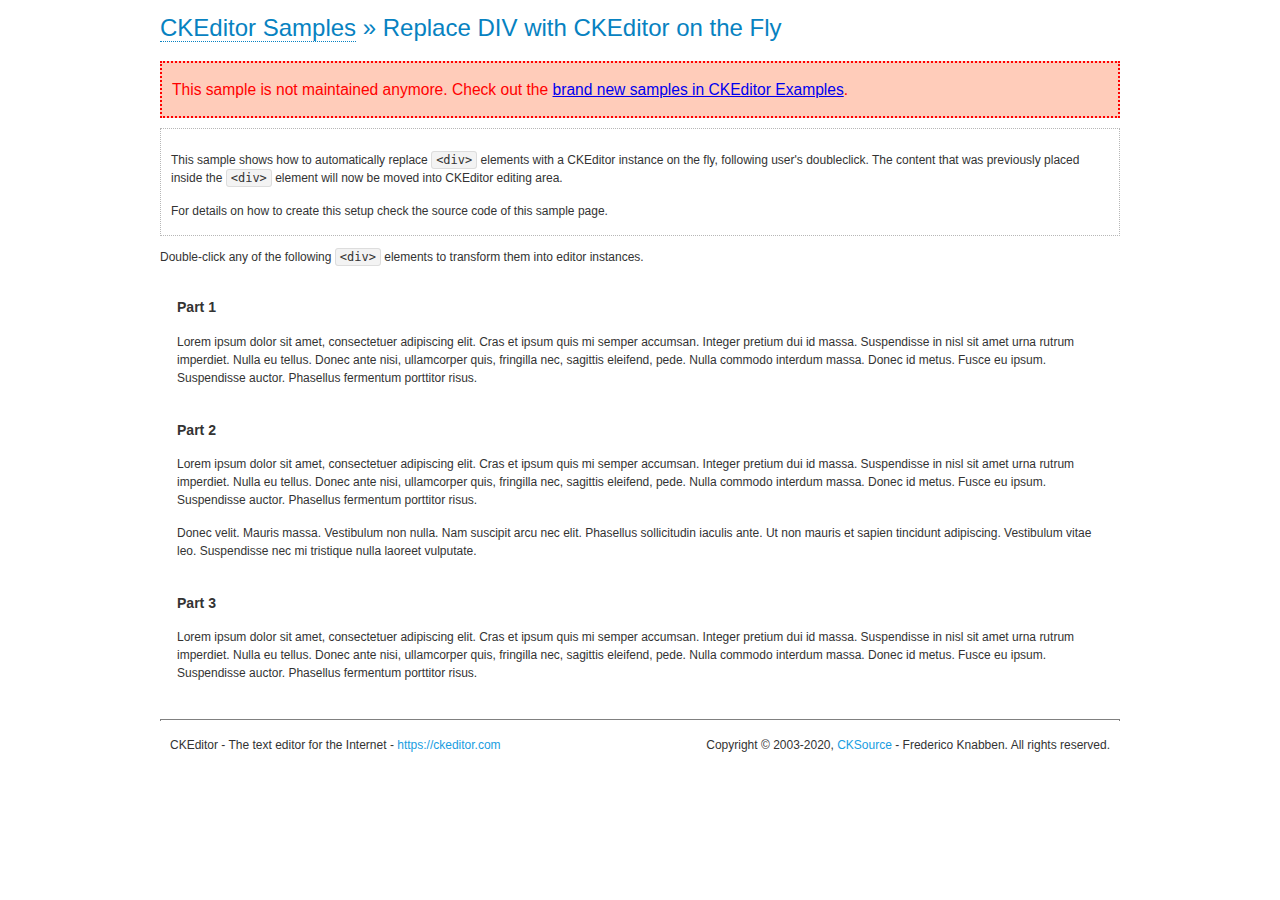
<file: ckeditor/samples/old/divreplace.html>
<!DOCTYPE html>
<!--
Copyright (c) 2003-2020, CKSource - Frederico Knabben. All rights reserved.
For licensing, see LICENSE.md or https://ckeditor.com/legal/ckeditor-oss-license
-->
<html lang="en">
<head>
	<meta charset="utf-8">
	<title>Replace DIV &mdash; CKEditor Sample</title>
	<script src="../../ckeditor.js"></script>
	<link href="sample.css" rel="stylesheet">
	<meta name="description" content="Try the latest sample of CKEditor 4 and learn more about customizing your WYSIWYG editor with endless possibilities.">
	<style>

		div.editable
		{
			border: solid 2px transparent;
			padding-left: 15px;
			padding-right: 15px;
		}

		div.editable:hover
		{
			border-color: black;
		}

	</style>
	<script>

		// Uncomment the following code to test the "Timeout Loading Method".
		// CKEDITOR.loadFullCoreTimeout = 5;

		window.onload = function() {
			// Listen to the double click event.
			if ( window.addEventListener )
				document.body.addEventListener( 'dblclick', onDoubleClick, false );
			else if ( window.attachEvent )
				document.body.attachEvent( 'ondblclick', onDoubleClick );

		};

		function onDoubleClick( ev ) {
			// Get the element which fired the event. This is not necessarily the
			// element to which the event has been attached.
			var element = ev.target || ev.srcElement;

			// Find out the div that holds this element.
			var name;

			do {
				element = element.parentNode;
			}
			while ( element && ( name = element.nodeName.toLowerCase() ) &&
				( name != 'div' || element.className.indexOf( 'editable' ) == -1 ) && name != 'body' );

			if ( name == 'div' && element.className.indexOf( 'editable' ) != -1 )
				replaceDiv( element );
		}

		var editor;

		function replaceDiv( div ) {
			if ( editor )
				editor.destroy();

			editor = CKEDITOR.replace( div );
		}

	</script>
</head>
<body>
	<h1 class="samples">
		<a href="index.html">CKEditor Samples</a> &raquo; Replace DIV with CKEditor on the Fly
	</h1>
	<div class="warning deprecated">
		This sample is not maintained anymore. Check out the <a href="https://ckeditor.com/docs/ckeditor4/latest/examples/index.html">brand new samples in CKEditor Examples</a>.
	</div>
	<div class="description">
		<p>
			This sample shows how to automatically replace <code>&lt;div&gt;</code> elements
			with a CKEditor instance on the fly, following user's doubleclick. The content
			that was previously placed inside the <code>&lt;div&gt;</code> element will now
			be moved into CKEditor editing area.
		</p>
		<p>
			For details on how to create this setup check the source code of this sample page.
		</p>
	</div>
	<p>
		Double-click any of the following <code>&lt;div&gt;</code> elements to transform them into
		editor instances.
	</p>
	<div class="editable">
		<h3>
			Part 1
		</h3>
		<p>
			Lorem ipsum dolor sit amet, consectetuer adipiscing elit. Cras et ipsum quis mi
			semper accumsan. Integer pretium dui id massa. Suspendisse in nisl sit amet urna
			rutrum imperdiet. Nulla eu tellus. Donec ante nisi, ullamcorper quis, fringilla
			nec, sagittis eleifend, pede. Nulla commodo interdum massa. Donec id metus. Fusce
			eu ipsum. Suspendisse auctor. Phasellus fermentum porttitor risus.
		</p>
	</div>
	<div class="editable">
		<h3>
			Part 2
		</h3>
		<p>
			Lorem ipsum dolor sit amet, consectetuer adipiscing elit. Cras et ipsum quis mi
			semper accumsan. Integer pretium dui id massa. Suspendisse in nisl sit amet urna
			rutrum imperdiet. Nulla eu tellus. Donec ante nisi, ullamcorper quis, fringilla
			nec, sagittis eleifend, pede. Nulla commodo interdum massa. Donec id metus. Fusce
			eu ipsum. Suspendisse auctor. Phasellus fermentum porttitor risus.
		</p>
		<p>
			Donec velit. Mauris massa. Vestibulum non nulla. Nam suscipit arcu nec elit. Phasellus
			sollicitudin iaculis ante. Ut non mauris et sapien tincidunt adipiscing. Vestibulum
			vitae leo. Suspendisse nec mi tristique nulla laoreet vulputate.
		</p>
	</div>
	<div class="editable">
		<h3>
			Part 3
		</h3>
		<p>
			Lorem ipsum dolor sit amet, consectetuer adipiscing elit. Cras et ipsum quis mi
			semper accumsan. Integer pretium dui id massa. Suspendisse in nisl sit amet urna
			rutrum imperdiet. Nulla eu tellus. Donec ante nisi, ullamcorper quis, fringilla
			nec, sagittis eleifend, pede. Nulla commodo interdum massa. Donec id metus. Fusce
			eu ipsum. Suspendisse auctor. Phasellus fermentum porttitor risus.
		</p>
	</div>
	<div id="footer">
		<hr>
		<p>
			CKEditor - The text editor for the Internet - <a class="samples" href="https://ckeditor.com/">https://ckeditor.com</a>
		</p>
		<p id="copy">
			Copyright &copy; 2003-2020, <a class="samples" href="https://cksource.com/">CKSource</a> - Frederico
			Knabben. All rights reserved.
		</p>
	</div>
</body>
</html>
</file>
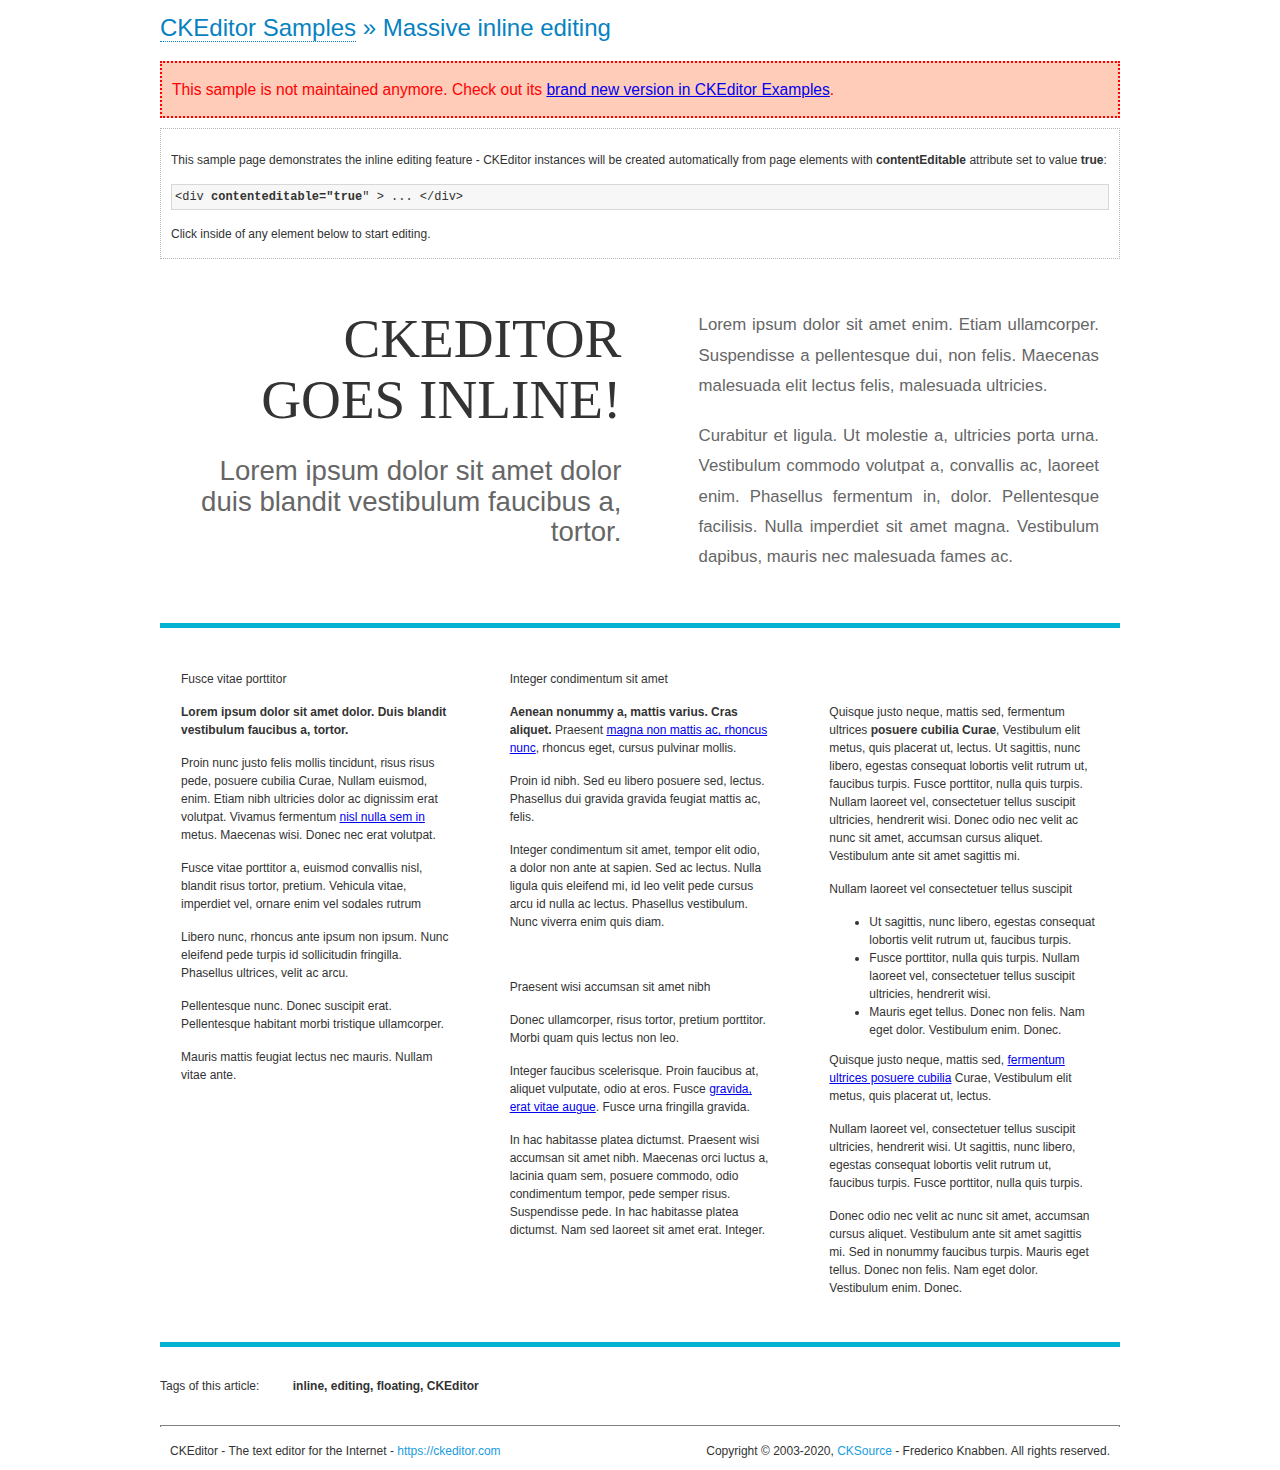
<file: ckeditor/samples/old/inlineall.html>
<!DOCTYPE html>
<!--
Copyright (c) 2003-2020, CKSource - Frederico Knabben. All rights reserved.
For licensing, see LICENSE.md or https://ckeditor.com/legal/ckeditor-oss-license
-->
<html lang="en">
<head>
	<meta charset="utf-8">
	<title>Massive inline editing &mdash; CKEditor Sample</title>
	<meta name="description" content="Try the latest sample of CKEditor 4 and learn more about customizing your WYSIWYG editor with endless possibilities.">
	<script src="../../ckeditor.js"></script>
	<script>

		// This code is generally not necessary, but it is here to demonstrate
		// how to customize specific editor instances on the fly. This fits well
		// this demo because we have editable elements (like headers) that
		// require less features.

		// The "instanceCreated" event is fired for every editor instance created.
		CKEDITOR.on( 'instanceCreated', function( event ) {
			var editor = event.editor,
				element = editor.element;

			// Customize editors for headers and tag list.
			// These editors don't need features like smileys, templates, iframes etc.
			if ( element.is( 'h1', 'h2', 'h3' ) || element.getAttribute( 'id' ) == 'taglist' ) {
				// Customize the editor configurations on "configLoaded" event,
				// which is fired after the configuration file loading and
				// execution. This makes it possible to change the
				// configurations before the editor initialization takes place.
				editor.on( 'configLoaded', function() {

					// Remove unnecessary plugins to make the editor simpler.
					editor.config.removePlugins = 'colorbutton,find,flash,font,' +
						'forms,iframe,image,newpage,removeformat,' +
						'smiley,specialchar,stylescombo,templates';

					// Rearrange the layout of the toolbar.
					editor.config.toolbarGroups = [
						{ name: 'editing',		groups: [ 'basicstyles', 'links' ] },
						{ name: 'undo' },
						{ name: 'clipboard',	groups: [ 'selection', 'clipboard' ] },
						{ name: 'about' }
					];
				});
			}
		});

	</script>
	<link href="sample.css" rel="stylesheet">
	<style>

		/* The following styles are just to make the page look nice. */

		/* Workaround to show Arial Black in Firefox. */
		@font-face
		{
			font-family: 'arial-black';
			src: local('Arial Black');
		}

		*[contenteditable="true"]
		{
			padding: 10px;
		}

		#container
		{
			width: 960px;
			margin: 30px auto 0;
		}

		#header
		{
			overflow: hidden;
			padding: 0 0 30px;
			border-bottom: 5px solid #05B2D2;
			position: relative;
		}

		#headerLeft,
		#headerRight
		{
			width: 49%;
			overflow: hidden;
		}

		#headerLeft
		{
			float: left;
			padding: 10px 1px 1px;
		}

		#headerLeft h2,
		#headerLeft h3
		{
			text-align: right;
			margin: 0;
			overflow: hidden;
			font-weight: normal;
		}

		#headerLeft h2
		{
			font-family: "Arial Black",arial-black;
			font-size: 4.6em;
			line-height: 1.1;
			text-transform: uppercase;
		}

		#headerLeft h3
		{
			font-size: 2.3em;
			line-height: 1.1;
			margin: .2em 0 0;
			color: #666;
		}

		#headerRight
		{
			float: right;
			padding: 1px;
		}

		#headerRight p
		{
			line-height: 1.8;
			text-align: justify;
			margin: 0;
		}

		#headerRight p + p
		{
			margin-top: 20px;
		}

		#headerRight > div
		{
			padding: 20px;
			margin: 0 0 0 30px;
			font-size: 1.4em;
			color: #666;
		}

		#columns
		{
			color: #333;
			overflow: hidden;
			padding: 20px 0;
		}

		#columns > div
		{
			float: left;
			width: 33.3%;
		}

		#columns #column1 > div
		{
			margin-left: 1px;
		}

		#columns #column3 > div
		{
			margin-right: 1px;
		}

		#columns > div > div
		{
			margin: 0px 10px;
			padding: 10px 20px;
		}

		#columns blockquote
		{
			margin-left: 15px;
		}

		#tagLine
		{
			border-top: 5px solid #05B2D2;
			padding-top: 20px;
		}

		#taglist {
			display: inline-block;
			margin-left: 20px;
			font-weight: bold;
			margin: 0 0 0 20px;
		}

	</style>
</head>
<body>
<div>
	<h1 class="samples"><a href="index.html">CKEditor Samples</a> &raquo; Massive inline editing</h1>
	<div class="warning deprecated">
		This sample is not maintained anymore. Check out its <a href="https://ckeditor.com/docs/ckeditor4/latest/examples/inline.html">brand new version in CKEditor Examples</a>.
	</div>
	<div class="description">
		<p>This sample page demonstrates the inline editing feature - CKEditor instances will be created automatically from page elements with <strong>contentEditable</strong> attribute set to value <strong>true</strong>:</p>
		<pre class="samples">&lt;div <strong>contenteditable="true</strong>" &gt; ... &lt;/div&gt;</pre>
		<p>Click inside of any element below to start editing.</p>
	</div>
</div>
<div id="container">
	<div id="header">
		<div id="headerLeft">
			<h2 id="sampleTitle" contenteditable="true">
				CKEditor<br> Goes Inline!
			</h2>
			<h3 contenteditable="true">
				Lorem ipsum dolor sit amet dolor duis blandit vestibulum faucibus a, tortor.
			</h3>
		</div>
		<div id="headerRight">
			<div contenteditable="true">
				<p>
					Lorem ipsum dolor sit amet enim. Etiam ullamcorper. Suspendisse a pellentesque dui, non felis. Maecenas malesuada elit lectus felis, malesuada ultricies.
				</p>
				<p>
					Curabitur et ligula. Ut molestie a, ultricies porta urna. Vestibulum commodo volutpat a, convallis ac, laoreet enim. Phasellus fermentum in, dolor. Pellentesque facilisis. Nulla imperdiet sit amet magna. Vestibulum dapibus, mauris nec malesuada fames ac.
				</p>
			</div>
		</div>
	</div>
	<div id="columns">
		<div id="column1">
			<div contenteditable="true">
				<h3>
					Fusce vitae porttitor
				</h3>
				<p>
					<strong>
						Lorem ipsum dolor sit amet dolor. Duis blandit vestibulum faucibus a, tortor.
					</strong>
				</p>
				<p>
					Proin nunc justo felis mollis tincidunt, risus risus pede, posuere cubilia Curae, Nullam euismod, enim. Etiam nibh ultricies dolor ac dignissim erat volutpat. Vivamus fermentum <a href="https://ckeditor.com/">nisl nulla sem in</a> metus. Maecenas wisi. Donec nec erat volutpat.
				</p>
				<blockquote>
					<p>
						Fusce vitae porttitor a, euismod convallis nisl, blandit risus tortor, pretium.
						Vehicula vitae, imperdiet vel, ornare enim vel sodales rutrum
					</p>
				</blockquote>
				<blockquote>
					<p>
						Libero nunc, rhoncus ante ipsum non ipsum. Nunc eleifend pede turpis id sollicitudin fringilla. Phasellus ultrices, velit ac arcu.
					</p>
				</blockquote>
				<p>Pellentesque nunc. Donec suscipit erat. Pellentesque habitant morbi tristique ullamcorper.</p>
				<p><s>Mauris mattis feugiat lectus nec mauris. Nullam vitae ante.</s></p>
			</div>
		</div>
		<div id="column2">
			<div contenteditable="true">
				<h3>
					Integer condimentum sit amet
				</h3>
				<p>
					<strong>Aenean nonummy a, mattis varius. Cras aliquet.</strong>
					Praesent <a href="https://ckeditor.com/">magna non mattis ac, rhoncus nunc</a>, rhoncus eget, cursus pulvinar mollis.</p>
				<p>Proin id nibh. Sed eu libero posuere sed, lectus. Phasellus dui gravida gravida feugiat mattis ac, felis.</p>
				<p>Integer condimentum sit amet, tempor elit odio, a dolor non ante at sapien. Sed ac lectus. Nulla ligula quis eleifend mi, id leo velit pede cursus arcu id nulla ac lectus. Phasellus vestibulum. Nunc viverra enim quis diam.</p>
			</div>
			<div contenteditable="true">
				<h3>
					Praesent wisi accumsan sit amet nibh
				</h3>
				<p>Donec ullamcorper, risus tortor, pretium porttitor. Morbi quam quis lectus non leo.</p>
				<p style="margin-left: 40px; ">Integer faucibus scelerisque. Proin faucibus at, aliquet vulputate, odio at eros. Fusce <a href="https://ckeditor.com/">gravida, erat vitae augue</a>. Fusce urna fringilla gravida.</p>
				<p>In hac habitasse platea dictumst. Praesent wisi accumsan sit amet nibh. Maecenas orci luctus a, lacinia quam sem, posuere commodo, odio condimentum tempor, pede semper risus. Suspendisse pede. In hac habitasse platea dictumst. Nam sed laoreet sit amet erat. Integer.</p>
			</div>
		</div>
		<div id="column3">
			<div contenteditable="true">
				<p>
					<img src="assets/inlineall/logo.png" alt="CKEditor logo" style="float:left">
				</p>
				<p>Quisque justo neque, mattis sed, fermentum ultrices <strong>posuere cubilia Curae</strong>, Vestibulum elit metus, quis placerat ut, lectus. Ut sagittis, nunc libero, egestas consequat lobortis velit rutrum ut, faucibus turpis. Fusce porttitor, nulla quis turpis. Nullam laoreet vel, consectetuer tellus suscipit ultricies, hendrerit wisi. Donec odio nec velit ac nunc sit amet, accumsan cursus aliquet. Vestibulum ante sit amet sagittis mi.</p>
				<h3>
					Nullam laoreet vel consectetuer tellus suscipit
				</h3>
				<ul>
					<li>Ut sagittis, nunc libero, egestas consequat lobortis velit rutrum ut, faucibus turpis.</li>
					<li>Fusce porttitor, nulla quis turpis. Nullam laoreet vel, consectetuer tellus suscipit ultricies, hendrerit wisi.</li>
					<li>Mauris eget tellus. Donec non felis. Nam eget dolor. Vestibulum enim. Donec.</li>
				</ul>
				<p>Quisque justo neque, mattis sed, <a href="https://ckeditor.com/">fermentum ultrices posuere cubilia</a> Curae, Vestibulum elit metus, quis placerat ut, lectus.</p>
				<p>Nullam laoreet vel, consectetuer tellus suscipit ultricies, hendrerit wisi. Ut sagittis, nunc libero, egestas consequat lobortis velit rutrum ut, faucibus turpis. Fusce porttitor, nulla quis turpis.</p>
				<p>Donec odio nec velit ac nunc sit amet, accumsan cursus aliquet. Vestibulum ante sit amet sagittis mi. Sed in nonummy faucibus turpis. Mauris eget tellus. Donec non felis. Nam eget dolor. Vestibulum enim. Donec.</p>
			</div>
		</div>
	</div>
	<div id="tagLine">
		Tags of this article:
		<p id="taglist" contenteditable="true">
			inline, editing, floating, CKEditor
		</p>
	</div>
</div>
<div id="footer">
	<hr>
	<p>
		CKEditor - The text editor for the Internet - <a class="samples" href="https://ckeditor.com/">
			https://ckeditor.com</a>
	</p>
	<p id="copy">
		Copyright &copy; 2003-2020, <a class="samples" href="https://cksource.com/">CKSource</a>
		- Frederico Knabben. All rights reserved.
	</p>
</div>
</body>
</html>
</file>
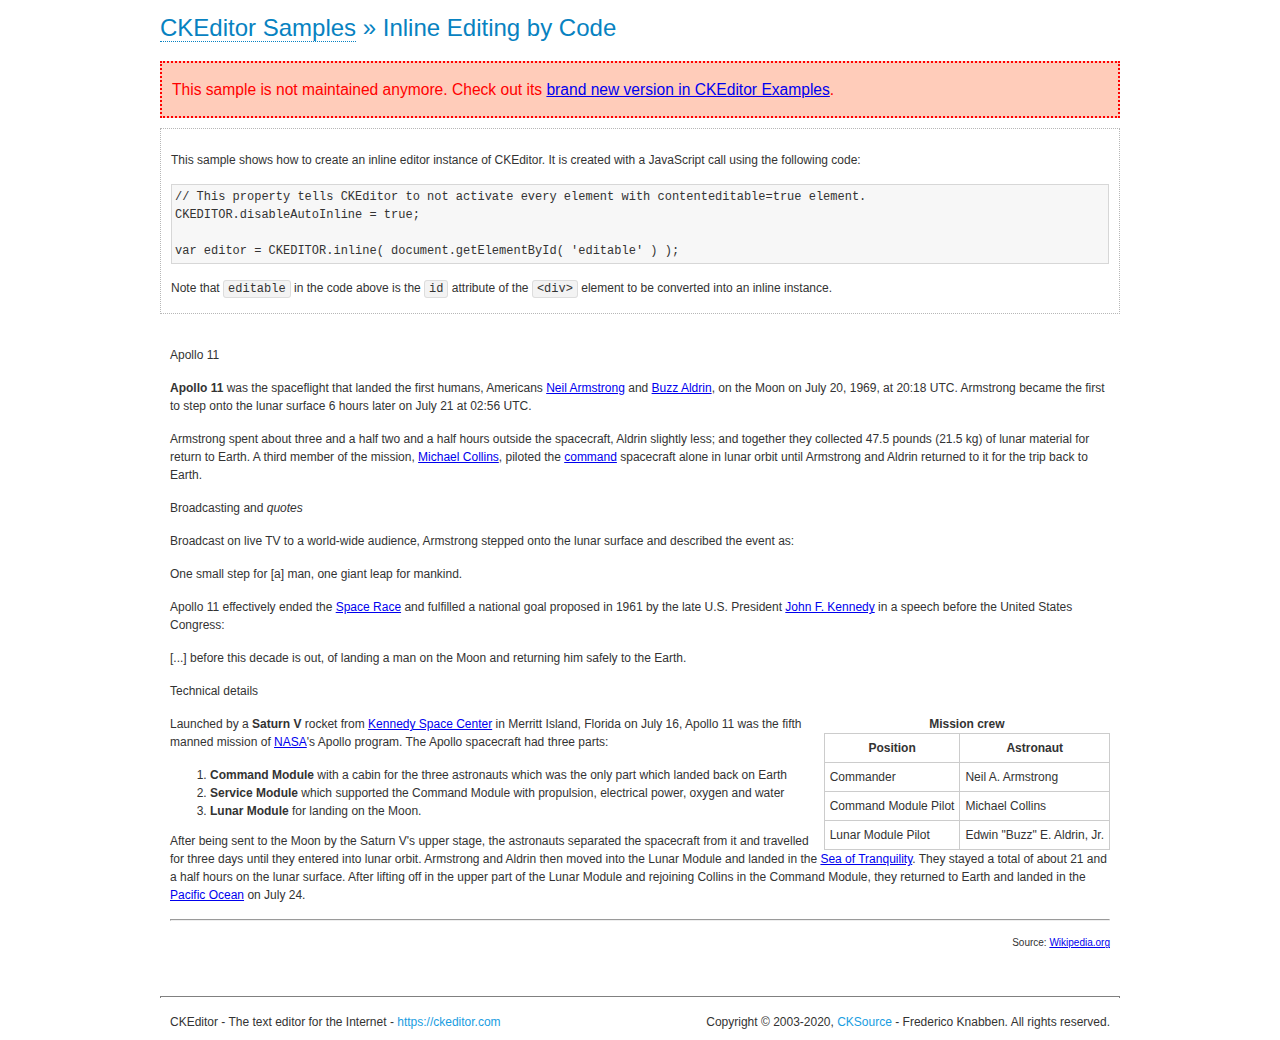
<file: ckeditor/samples/old/inlinebycode.html>
<!DOCTYPE html>
<!--
Copyright (c) 2003-2020, CKSource - Frederico Knabben. All rights reserved.
For licensing, see LICENSE.md or https://ckeditor.com/legal/ckeditor-oss-license
-->
<html lang="en">
<head>
	<meta charset="utf-8">
	<title>Inline Editing by Code &mdash; CKEditor Sample</title>
	<script src="../../ckeditor.js"></script>
	<link href="sample.css" rel="stylesheet">
	<meta name="description" content="Try the latest sample of CKEditor 4 and learn more about customizing your WYSIWYG editor with endless possibilities.">
	<style>

		#editable
		{
			padding: 10px;
			float: left;
		}

	</style>
</head>
<body>
	<h1 class="samples">
		<a href="index.html">CKEditor Samples</a> &raquo; Inline Editing by Code
	</h1>
	<div class="warning deprecated">
		This sample is not maintained anymore. Check out its <a href="https://ckeditor.com/docs/ckeditor4/latest/examples/inline.html">brand new version in CKEditor Examples</a>.
	</div>
	<div class="description">
		<p>
			This sample shows how to create an inline editor instance of CKEditor. It is created
			with a JavaScript call using the following code:
		</p>
<pre class="samples">
// This property tells CKEditor to not activate every element with contenteditable=true element.
CKEDITOR.disableAutoInline = true;

var editor = CKEDITOR.inline( document.getElementById( 'editable' ) );
</pre>
		<p>
			Note that <code>editable</code> in the code above is the <code>id</code>
			attribute of the <code>&lt;div&gt;</code> element to be converted into an inline instance.
		</p>
	</div>
	<div id="editable" contenteditable="true">
		<h1><img alt="Saturn V carrying Apollo 11" class="right" src="assets/sample.jpg" /> Apollo 11</h1>

		<p><b>Apollo 11</b> was the spaceflight that landed the first humans, Americans <a href="http://en.wikipedia.org/wiki/Neil_Armstrong" title="Neil Armstrong">Neil Armstrong</a> and <a href="http://en.wikipedia.org/wiki/Buzz_Aldrin" title="Buzz Aldrin">Buzz Aldrin</a>, on the Moon on July 20, 1969, at 20:18 UTC. Armstrong became the first to step onto the lunar surface 6 hours later on July 21 at 02:56 UTC.</p>

		<p>Armstrong spent about <s>three and a half</s> two and a half hours outside the spacecraft, Aldrin slightly less; and together they collected 47.5 pounds (21.5&nbsp;kg) of lunar material for return to Earth. A third member of the mission, <a href="http://en.wikipedia.org/wiki/Michael_Collins_(astronaut)" title="Michael Collins (astronaut)">Michael Collins</a>, piloted the <a href="http://en.wikipedia.org/wiki/Apollo_Command/Service_Module" title="Apollo Command/Service Module">command</a> spacecraft alone in lunar orbit until Armstrong and Aldrin returned to it for the trip back to Earth.</p>

		<h2>Broadcasting and <em>quotes</em> <a id="quotes" name="quotes"></a></h2>

		<p>Broadcast on live TV to a world-wide audience, Armstrong stepped onto the lunar surface and described the event as:</p>

		<blockquote>
			<p>One small step for [a] man, one giant leap for mankind.</p>
		</blockquote>

		<p>Apollo 11 effectively ended the <a href="http://en.wikipedia.org/wiki/Space_Race" title="Space Race">Space Race</a> and fulfilled a national goal proposed in 1961 by the late U.S. President <a href="http://en.wikipedia.org/wiki/John_F._Kennedy" title="John F. Kennedy">John F. Kennedy</a> in a speech before the United States Congress:</p>

		<blockquote>
			<p>[...] before this decade is out, of landing a man on the Moon and returning him safely to the Earth.</p>
		</blockquote>

		<h2>Technical details <a id="tech-details" name="tech-details"></a></h2>

		<table align="right" border="1" bordercolor="#ccc" cellpadding="5" cellspacing="0" style="border-collapse:collapse;margin:10px 0 10px 15px;">
			<caption><strong>Mission crew</strong></caption>
			<thead>
			<tr>
				<th scope="col">Position</th>
				<th scope="col">Astronaut</th>
			</tr>
			</thead>
			<tbody>
			<tr>
				<td>Commander</td>
				<td>Neil A. Armstrong</td>
			</tr>
			<tr>
				<td>Command Module Pilot</td>
				<td>Michael Collins</td>
			</tr>
			<tr>
				<td>Lunar Module Pilot</td>
				<td>Edwin &quot;Buzz&quot; E. Aldrin, Jr.</td>
			</tr>
			</tbody>
		</table>

		<p>Launched by a <strong>Saturn V</strong> rocket from <a href="http://en.wikipedia.org/wiki/Kennedy_Space_Center" title="Kennedy Space Center">Kennedy Space Center</a> in Merritt Island, Florida on July 16, Apollo 11 was the fifth manned mission of <a href="http://en.wikipedia.org/wiki/NASA" title="NASA">NASA</a>&#39;s Apollo program. The Apollo spacecraft had three parts:</p>

		<ol>
			<li><strong>Command Module</strong> with a cabin for the three astronauts which was the only part which landed back on Earth</li>
			<li><strong>Service Module</strong> which supported the Command Module with propulsion, electrical power, oxygen and water</li>
			<li><strong>Lunar Module</strong> for landing on the Moon.</li>
		</ol>

		<p>After being sent to the Moon by the Saturn V&#39;s upper stage, the astronauts separated the spacecraft from it and travelled for three days until they entered into lunar orbit. Armstrong and Aldrin then moved into the Lunar Module and landed in the <a href="http://en.wikipedia.org/wiki/Mare_Tranquillitatis" title="Mare Tranquillitatis">Sea of Tranquility</a>. They stayed a total of about 21 and a half hours on the lunar surface. After lifting off in the upper part of the Lunar Module and rejoining Collins in the Command Module, they returned to Earth and landed in the <a href="http://en.wikipedia.org/wiki/Pacific_Ocean" title="Pacific Ocean">Pacific Ocean</a> on July 24.</p>

		<hr />
		<p style="text-align: right;"><small>Source: <a href="http://en.wikipedia.org/wiki/Apollo_11">Wikipedia.org</a></small></p>
	</div>

	<script>
		// We need to turn off the automatic editor creation first.
		CKEDITOR.disableAutoInline = true;

		var editor = CKEDITOR.inline( 'editable' );
	</script>
	<div id="footer">
		<hr>
		<p contenteditable="true">
			CKEditor - The text editor for the Internet - <a class="samples" href="https://ckeditor.com/">
				https://ckeditor.com</a>
		</p>
		<p id="copy">
			Copyright &copy; 2003-2020, <a class="samples" href="https://cksource.com/">CKSource</a>
			- Frederico Knabben. All rights reserved.
		</p>
	</div>
</body>
</html>
</file>
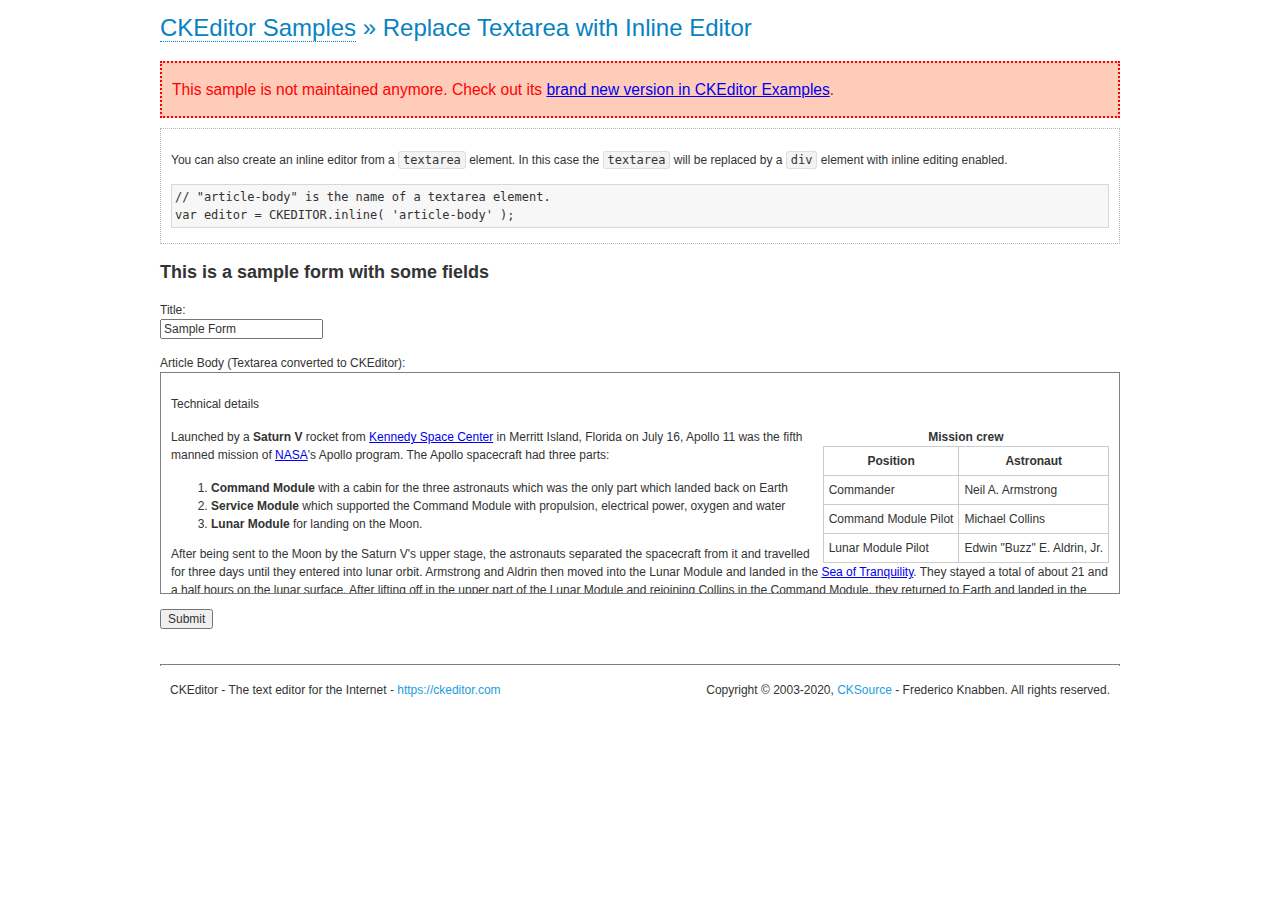
<file: ckeditor/samples/old/inlinetextarea.html>
<!DOCTYPE html>
<!--
Copyright (c) 2003-2020, CKSource - Frederico Knabben. All rights reserved.
For licensing, see LICENSE.md or https://ckeditor.com/legal/ckeditor-oss-license
-->
<html lang="en">
<head>
	<meta charset="utf-8">
	<title>Replace Textarea with Inline Editor &mdash; CKEditor Sample</title>
	<script src="../../ckeditor.js"></script>
	<link href="sample.css" rel="stylesheet">
	<meta name="description" content="Try the latest sample of CKEditor 4 and learn more about customizing your WYSIWYG editor with endless possibilities.">
	<style>

		/* Style the CKEditor element to look like a textfield */
		.cke_textarea_inline
		{
			padding: 10px;
			height: 200px;
			overflow: auto;

			border: 1px solid gray;
			-webkit-appearance: textfield;
		}

	</style>
</head>
<body>
	<h1 class="samples">
		<a href="index.html">CKEditor Samples</a> &raquo; Replace Textarea with Inline Editor
	</h1>
	<div class="warning deprecated">
		This sample is not maintained anymore. Check out its <a href="https://ckeditor.com/docs/ckeditor4/latest/examples/inline.html">brand new version in CKEditor Examples</a>.
	</div>
	<div class="description">
		<p>
			You can also create an inline editor from a <code>textarea</code>
			element. In this case the <code>textarea</code> will be replaced
			by a <code>div</code> element with inline editing enabled.
		</p>
<pre class="samples">
// "article-body" is the name of a textarea element.
var editor = CKEDITOR.inline( 'article-body' );
</pre>
	</div>
	<form action="sample_posteddata.php" method="post">
		<h2>This is a sample form with some fields</h2>
		<p>
			Title:<br>
			<input type="text" name="title" value="Sample Form"></p>
		<p>
			Article Body (Textarea converted to CKEditor):<br>
			<textarea name="article-body" style="height: 200px">
				&lt;h2&gt;Technical details &lt;a id="tech-details" name="tech-details"&gt;&lt;/a&gt;&lt;/h2&gt;

				&lt;table align="right" border="1" bordercolor="#ccc" cellpadding="5" cellspacing="0" style="border-collapse:collapse;margin:10px 0 10px 15px;"&gt;
					&lt;caption&gt;&lt;strong&gt;Mission crew&lt;/strong&gt;&lt;/caption&gt;
					&lt;thead&gt;
					&lt;tr&gt;
						&lt;th scope="col"&gt;Position&lt;/th&gt;
						&lt;th scope="col"&gt;Astronaut&lt;/th&gt;
					&lt;/tr&gt;
					&lt;/thead&gt;
					&lt;tbody&gt;
					&lt;tr&gt;
						&lt;td&gt;Commander&lt;/td&gt;
						&lt;td&gt;Neil A. Armstrong&lt;/td&gt;
					&lt;/tr&gt;
					&lt;tr&gt;
						&lt;td&gt;Command Module Pilot&lt;/td&gt;
						&lt;td&gt;Michael Collins&lt;/td&gt;
					&lt;/tr&gt;
					&lt;tr&gt;
						&lt;td&gt;Lunar Module Pilot&lt;/td&gt;
						&lt;td&gt;Edwin &quot;Buzz&quot; E. Aldrin, Jr.&lt;/td&gt;
					&lt;/tr&gt;
					&lt;/tbody&gt;
				&lt;/table&gt;

				&lt;p&gt;Launched by a &lt;strong&gt;Saturn V&lt;/strong&gt; rocket from &lt;a href="http://en.wikipedia.org/wiki/Kennedy_Space_Center" title="Kennedy Space Center"&gt;Kennedy Space Center&lt;/a&gt; in Merritt Island, Florida on July 16, Apollo 11 was the fifth manned mission of &lt;a href="http://en.wikipedia.org/wiki/NASA" title="NASA"&gt;NASA&lt;/a&gt;&#39;s Apollo program. The Apollo spacecraft had three parts:&lt;/p&gt;

				&lt;ol&gt;
					&lt;li&gt;&lt;strong&gt;Command Module&lt;/strong&gt; with a cabin for the three astronauts which was the only part which landed back on Earth&lt;/li&gt;
					&lt;li&gt;&lt;strong&gt;Service Module&lt;/strong&gt; which supported the Command Module with propulsion, electrical power, oxygen and water&lt;/li&gt;
					&lt;li&gt;&lt;strong&gt;Lunar Module&lt;/strong&gt; for landing on the Moon.&lt;/li&gt;
				&lt;/ol&gt;

				&lt;p&gt;After being sent to the Moon by the Saturn V&#39;s upper stage, the astronauts separated the spacecraft from it and travelled for three days until they entered into lunar orbit. Armstrong and Aldrin then moved into the Lunar Module and landed in the &lt;a href="http://en.wikipedia.org/wiki/Mare_Tranquillitatis" title="Mare Tranquillitatis"&gt;Sea of Tranquility&lt;/a&gt;. They stayed a total of about 21 and a half hours on the lunar surface. After lifting off in the upper part of the Lunar Module and rejoining Collins in the Command Module, they returned to Earth and landed in the &lt;a href="http://en.wikipedia.org/wiki/Pacific_Ocean" title="Pacific Ocean"&gt;Pacific Ocean&lt;/a&gt; on July 24.&lt;/p&gt;

				&lt;hr /&gt;
				&lt;p style="text-align: right;"&gt;&lt;small&gt;Source: &lt;a href="http://en.wikipedia.org/wiki/Apollo_11"&gt;Wikipedia.org&lt;/a&gt;&lt;/small&gt;&lt;/p&gt;
			</textarea>
		</p>
		<p>
			<input type="submit" value="Submit">
		</p>
	</form>

	<script>
		CKEDITOR.inline( 'article-body' );
	</script>
	<div id="footer">
		<hr>
		<p>
			CKEditor - The text editor for the Internet - <a class="samples" href="https://ckeditor.com/">
				https://ckeditor.com</a>
		</p>
		<p id="copy">
			Copyright &copy; 2003-2020, <a class="samples" href="https://cksource.com/">CKSource</a>
			- Frederico Knabben. All rights reserved.
		</p>
	</div>
</body>
</html>
</file>
<file: ckeditor/samples/css/samples.css>
/**
 * @license Copyright (c) 2003-2020, CKSource - Frederico Knabben. All rights reserved.
 * For licensing, see LICENSE.md or https://ckeditor.com/legal/ckeditor-oss-license
 */
@media (max-width: 900px) {
  .global-is-mobile-hidden {
    display: none !important;
  }
}
article,
aside,
details,
figcaption,
figure,
footer,
header,
hgroup,
main,
menu,
nav,
section {
  display: block;
}
body,
html {
  margin: 0;
  padding: 0;
  font: 16px / 1.8 Arial, 'Helvetica Neue', Helvetica, sans-serif;
  font-weight: 300;
  color: #575757;
}
.grid-width-10 {
  width: 10%;
}
.grid-width-20 {
  width: 20%;
}
.grid-width-30 {
  width: 30%;
}
.grid-width-40 {
  width: 40%;
}
.grid-width-50 {
  width: 50%;
}
.grid-width-60 {
  width: 60%;
}
.grid-width-70 {
  width: 70%;
}
.grid-width-80 {
  width: 80%;
}
.grid-width-90 {
  width: 90%;
}
.grid-width-100 {
  width: 100%;
}
@media (max-width: 900px) {
  .grid-width-10,
  .grid-width-20,
  .grid-width-30,
  .grid-width-40,
  .grid-width-50,
  .grid-width-60,
  .grid-width-70,
  .grid-width-80,
  .grid-width-90,
  .grid-width-100 {
    width: 100%;
  }
}
*[class*="grid-width"] {
  -webkit-box-sizing: border-box;
  -moz-box-sizing: border-box;
  box-sizing: border-box;
  padding-left: 4%;
  padding-right: 4%;
  float: left;
}
*[class*="grid-width"]:after,
.grid-container:after,
*[class*="grid-width"]:before,
.grid-container:before {
  content: '';
  display: block;
  overflow: hidden;
  visibility: hidden;
  font-size: 0;
  line-height: 0;
  width: 0;
  height: 0;
}
*[class*="grid-width"]:after,
.grid-container:after {
  clear: both;
}
.grid-container {
  -webkit-box-sizing: border-box;
  -moz-box-sizing: border-box;
  box-sizing: border-box;
  margin-left: auto;
  margin-right: auto;
}
.grid-container-nested *[class*="grid-width"]:first-child {
  padding-left: 0;
}
.grid-container-nested *[class*="grid-width"]:last-child {
  padding-right: 0;
}
@media (max-width: 900px) {
  .grid-container-nested *[class*="grid-width"]:first-child {
    padding-left: 4%;
  }
  .grid-container-nested *[class*="grid-width"]:last-child {
    padding-right: 4%;
  }
}
.header-a {
  min-height: 140px;
  overflow: hidden;
}
.header-a .header-a-logo {
  margin: 40px 0 0;
}
@media (max-width: 900px) {
  .header-a .header-a-logo {
    text-align: center;
  }
}
.header-a .header-a-logo img {
  border: transparent;
}
.navigation-a {
  height: 30px;
  background: #3D3D3D;
  position: absolute;
  left: 0;
  right: 0;
  top: 0;
  padding: 0;
  overflow: hidden;
}
@media (max-width: 900px) {
  .navigation-a {
    text-align: center;
  }
}
.navigation-a ul {
  list-style: none;
  margin: 0;
  overflow: hidden;
}
.navigation-a ul li,
.navigation-a ul li a {
  display: inline-block;
}
@media (max-width: 900px) {
  .navigation-a ul {
    width: auto;
    text-overflow: ellipsis;
    white-space: nowrap;
    display: inline-block;
    float: none;
  }
  .navigation-a ul:before,
  .navigation-a ul:after {
    display: none;
  }
}
.navigation-a ul.navigation-a-left {
  text-align: left;
}
@media (max-width: 900px) {
  .navigation-a ul.navigation-a-left {
    padding-right: 0;
  }
}
.navigation-a ul.navigation-a-right {
  text-align: right;
}
@media (max-width: 900px) {
  .navigation-a ul.navigation-a-right {
    padding-left: 23px;
  }
}
.navigation-a ul li + li {
  margin-left: 23px;
}
.navigation-a ul li a {
  font-size: 10px;
  font-size: 0.625rem;
  line-height: 18px;
  line-height: 1.13rem;
  line-height: 30px;
  float: left;
  color: #ddd;
  font-weight: bold;
  text-decoration: none;
  text-transform: uppercase;
}
.navigation-a ul li a:hover {
  cursor: pointer;
  color: #fff;
}
.icon-navigation-a-github:before,
.icon-navigation-a-github:after {
  background-image: url("[data-uri]");
}
.navigation-b {
  text-align: right;
  margin: 52px 0 0;
  overflow: visible;
}
@media (max-width: 900px) {
  .navigation-b {
    text-align: center;
    margin-top: 20px;
    padding: 0;
  }
}
.navigation-b ul {
  padding: 0;
  list-style: none;
  margin: 0;
  overflow: visible;
}
.navigation-b ul li,
.navigation-b ul li a {
  display: inline-block;
}
@media (max-width: 900px) {
  .navigation-b ul {
    display: table;
    width: 100%;
    padding-bottom: 1.5em;
  }
}
@media (max-width: 900px) {
  .navigation-b ul li {
    display: table-row;
  }
}
.navigation-b ul li + li {
  margin-left: 20px;
}
@media (max-width: 900px) {
  .navigation-b ul li + li {
    margin-left: 0;
  }
}
.navigation-b ul li a {
  -webkit-box-sizing: border-box;
  -moz-box-sizing: border-box;
  box-sizing: border-box;
  text-transform: uppercase;
  text-decoration: none;
  outline: none;
}
@media (max-width: 900px) {
  .navigation-b ul li a {
    width: 100%;
    -webkit-border-radius: 0;
    -webkit-background-clip: padding-box;
    -moz-border-radius: 0;
    -moz-background-clip: padding;
    border-radius: 0;
    background-clip: padding-box;
  }
}
.footer-a {
  font-size: 13px;
  font-size: 0.8125rem;
  line-height: 23.4px;
  line-height: 1.46rem;
  padding-top: 2.25em;
  padding-bottom: 2.25em;
  overflow: hidden;
  color: #8a8a8a;
}
.footer-a a {
  color: #0287D0;
  text-decoration: none;
  border-bottom: 1px dotted #0287D0;
}
.footer-a a:hover {
  color: #0277b7;
}
.footer-a p {
  margin: 0;
  display: inline-block;
  text-align: center;
}
.content {
  font-size: 14px;
  font-size: 0.875rem;
  line-height: 25.2px;
  line-height: 1.57rem;
  overflow: hidden;
  padding-top: 1.5em;
  padding-bottom: 1.5em;
}
.content p {
  margin: 0.75em 0;
}
.content ul,
.content ol,
.content pre,
.content blockquote,
.content textarea:not([class^="cke"]),
.content .cke {
  margin: 1.875em 0;
}
.content code,
.content kbd {
  -webkit-border-radius: 3px;
  -webkit-background-clip: padding-box;
  -moz-border-radius: 3px;
  -moz-background-clip: padding;
  border-radius: 3px;
  background-clip: padding-box;
  padding: 3px 4px;
}
.content pre,
.content code,
.content kbd,
.content blockquote {
  background: #f5f5f5;
}
.content blockquote,
.content pre {
  background: none;
  border-left: 4px solid #0287D0;
  padding: 1.5em 2.25em;
}
.content p a,
.content ul a,
.content ol a,
.content blockquote a,
.content h1 a,
.content h2 a,
.content h3 a,
.content h4 a,
.content h5 a {
  color: #0287D0;
  text-decoration: none;
  border-bottom: 1px dotted #0287D0;
}
.content p a:hover,
.content ul a:hover,
.content ol a:hover,
.content blockquote a:hover,
.content h1 a:hover,
.content h2 a:hover,
.content h3 a:hover,
.content h4 a:hover,
.content h5 a:hover {
  color: #0277b7;
}
.content h1,
.content h2,
.content h3,
.content h4,
.content h5 {
  color: #000;
  font-weight: 100;
}
.content h1 code,
.content h2 code,
.content h3 code,
.content h4 code,
.content h5 code,
.content h1 kbd,
.content h2 kbd,
.content h3 kbd,
.content h4 kbd,
.content h5 kbd {
  font-size: inherit;
}
.content h1 a.content-heading-anchor,
.content h2 a.content-heading-anchor,
.content h3 a.content-heading-anchor,
.content h4 a.content-heading-anchor,
.content h5 a.content-heading-anchor {
  font-weight: 100;
  vertical-align: middle;
  opacity: 0;
  border: 0;
}
.content h1:hover a.content-heading-anchor,
.content h2:hover a.content-heading-anchor,
.content h3:hover a.content-heading-anchor,
.content h4:hover a.content-heading-anchor,
.content h5:hover a.content-heading-anchor {
  opacity: 1;
}
.content h1:target a,
.content h2:target a,
.content h3:target a,
.content h4:target a,
.content h5:target a {
  -webkit-animation: targetLinkOpacity 0.5s linear alternate;
  -moz-animation: targetLinkOpacity 0.5s linear alternate;
  -o-animation: targetLinkOpacity 0.5s linear alternate;
  animation: targetLinkOpacity 0.5s linear alternate;
  opacity: 1;
}
.content input,
.content select,
.content textarea:not([class^="cke"]) {
  -webkit-border-radius: 3px;
  -webkit-background-clip: padding-box;
  -moz-border-radius: 3px;
  -moz-background-clip: padding;
  border-radius: 3px;
  background-clip: padding-box;
  -webkit-box-shadow: inset 0 1px 1px rgba(0, 0, 0, 0.08);
  -moz-box-shadow: inset 0 1px 1px rgba(0, 0, 0, 0.08);
  box-shadow: inset 0 1px 1px rgba(0, 0, 0, 0.08);
  font: inherit;
  color: inherit;
  border: 1px solid #D9D9D9;
  padding: .2em .5em;
}
.content input:focus,
.content select:focus,
.content textarea:not([class^="cke"]):focus {
  border-color: #66afe9;
  outline: 0;
  -webkit-box-shadow: inset 0 1px 1px rgba(0, 0, 0, 0.08), 0 0 8px #93c6ef;
  -moz-box-shadow: inset 0 1px 1px rgba(0, 0, 0, 0.08), 0 0 8px #93c6ef;
  box-shadow: inset 0 1px 1px rgba(0, 0, 0, 0.08), 0 0 8px #93c6ef;
}
.content abbr {
  border-bottom: 1px dotted #666;
  cursor: pointer;
}
.content blockquote {
  font-style: italic;
  font-family: Georgia, Times, "Times New Roman", serif;
  font-size: 16px;
  font-size: 1rem;
  line-height: 28.8px;
  line-height: 1.8rem;
}
.content em {
  font-style: italic;
}
.content h1 {
  font-size: 36px;
  font-size: 2.25rem;
  line-height: 64.8px;
  line-height: 4.05rem;
  margin: 1.125em 0 0;
}
.content h2 {
  font-size: 27.2px;
  font-size: 1.7rem;
  line-height: 48.96px;
  line-height: 3.06rem;
  margin: 0.9em 0 0;
}
.content h3 {
  font-size: 24px;
  font-size: 1.5rem;
  line-height: 43.2px;
  line-height: 2.7rem;
  font-weight: 500;
  margin: 0.75em 0 0;
}
.content h4 {
  font-size: 19.2px;
  font-size: 1.2rem;
  line-height: 34.56px;
  line-height: 2.16rem;
  font-weight: 500;
  margin: 0.75em 0 0;
}
.content h5 {
  font-size: 17.6px;
  font-size: 1.1rem;
  line-height: 31.68px;
  line-height: 1.98rem;
  font-weight: 500;
  margin: 0.75em 0 0;
}
.content hr {
  border: 0;
  border-top: 4px solid #D9D9D9;
  margin: 1.5em 0;
}
.content input[type="text"] {
  height: 1.8em;
  line-height: 1.8em;
}
.content input[type="button"] {
  -webkit-appearance: button;
  -moz-appearance: button;
  appearance: button;
}
.content kbd {
  font-size: 12px;
  font-size: 0.75rem;
  line-height: 21.6px;
  line-height: 1.35rem;
  font-family: Arial, 'Helvetica Neue', Helvetica, sans-serif;
  padding: 2px 6px;
  -webkit-box-shadow: 0 0 4px #fff inset, 0 2px 0 #D9D9D9;
  -moz-box-shadow: 0 0 4px #fff inset, 0 2px 0 #D9D9D9;
  box-shadow: 0 0 4px #fff inset, 0 2px 0 #D9D9D9;
}
.content p img {
  vertical-align: middle;
}
.content p pre {
  padding: 1.5em;
}
.content pre {
  padding: 0;
  border: 0;
  tab-size: 4;
  -o-tab-size: 4;
  -moz-tab-size: 4;
}
.content pre,
.content code {
  font-size: 11.89px;
  font-size: 0.743rem;
  line-height: 21.4px;
  line-height: 1.34rem;
  font-family: Consolas, Menlo, Monaco, Lucida Console, Liberation Mono, DejaVu Sans Mono, Bitstream Vera Sans Mono, Courier New, monospace, serif;
}
.content pre a,
.content code a {
  border: 0;
}
.content pre code {
  padding: 0.75em;
  display: block;
}
.content strong {
  color: #000;
}
.content ul ul,
.content ol ul,
.content ul ol,
.content ol ol {
  margin: 0.75em 0;
}
.content ul li,
.content ol li {
  font-size: 14px;
  font-size: 0.875rem;
  line-height: 30.24px;
  line-height: 1.89rem;
}
.content textarea:not([class^="cke"]) {
  width: 100%;
}
.content div.todo {
  border: 2px dotted #444;
  padding: 10px;
  margin: 60px 0 10px 0;
  /* Remove me some day */
}
.content div.todo:before {
  content: "TODO";
  font-weight: bold;
}
body a.button-a,
body button.button-a,
body input.button-a {
  -webkit-border-radius: 3px;
  -webkit-background-clip: padding-box;
  -moz-border-radius: 3px;
  -moz-background-clip: padding;
  border-radius: 3px;
  background-clip: padding-box;
  font-size: 14px;
  font-size: 0.875rem;
  line-height: 25.2px;
  line-height: 1.57rem;
  height: 36px;
  line-height: 36px;
  padding: 0 1.1em;
  font-weight: 700;
  color: #3e3e3e;
  white-space: nowrap;
  text-decoration: none;
  display: inline-block;
  cursor: pointer;
  border: 0;
  vertical-align: middle;
  margin: 1px 0;
  background: transparent;
}
body a.button-a.icon-pos-left,
body button.button-a.icon-pos-left,
body input.button-a.icon-pos-left {
  padding-left: .8em;
}
body a.button-a.icon-pos-right,
body button.button-a.icon-pos-right,
body input.button-a.icon-pos-right {
  padding-right: .8em;
}
body a.button-a.button-a-no-text,
body button.button-a.button-a-no-text,
body input.button-a.button-a-no-text {
  -webkit-border-radius: 100px;
  -webkit-background-clip: padding-box;
  -moz-border-radius: 100px;
  -moz-background-clip: padding;
  border-radius: 100px;
  background-clip: padding-box;
  width: 36px;
  padding: 0;
  text-indent: -999px;
  overflow: hidden;
  position: relative;
  text-align: center;
}
body a.button-a.button-a-no-text:before,
body button.button-a.button-a-no-text:before,
body input.button-a.button-a-no-text:before {
  position: absolute;
  left: 50%;
  top: 50%;
  margin: -9px 0 0 -9px;
}
@media (max-width: 900px) {
  body a.button-a.button-a-mobile-collapsed,
  body button.button-a.button-a-mobile-collapsed,
  body input.button-a.button-a-mobile-collapsed {
    -webkit-border-radius: 100px;
    -webkit-background-clip: padding-box;
    -moz-border-radius: 100px;
    -moz-background-clip: padding;
    border-radius: 100px;
    background-clip: padding-box;
    width: 36px;
    padding: 0;
    text-indent: -999px;
    overflow: hidden;
    position: relative;
    text-align: center;
  }
  body a.button-a.button-a-mobile-collapsed:before,
  body button.button-a.button-a-mobile-collapsed:before,
  body input.button-a.button-a-mobile-collapsed:before {
    position: absolute;
    left: 50%;
    top: 50%;
    margin: -9px 0 0 -9px;
  }
  body a.button-a.button-a-mobile-collapsed:before,
  body button.button-a.button-a-mobile-collapsed:before,
  body input.button-a.button-a-mobile-collapsed:before {
    position: absolute;
    left: 50%;
    top: 50%;
    margin: -9px 0 0 -9px;
  }
}
body a.button-a:active,
body button.button-a:active,
body input.button-a:active,
body a.button-a:hover,
body button.button-a:hover,
body input.button-a:hover {
  color: #fff;
  background: #0277b7;
}
body a.button-a:focus,
body button.button-a:focus,
body input.button-a:focus {
  border-color: #66afe9;
  outline: 0;
  -webkit-box-shadow: inset 0 1px 1px rgba(0, 0, 0, 0.075), 0 0 8px #93c6ef;
  -moz-box-shadow: inset 0 1px 1px rgba(0, 0, 0, 0.075), 0 0 8px #93c6ef;
  box-shadow: inset 0 1px 1px rgba(0, 0, 0, 0.075), 0 0 8px #93c6ef;
}
body a.button-a-soft,
body button.button-a-soft,
body input.button-a-soft {
  background: #e7e7e7;
}
body a.button-a-soft:active,
body button.button-a-soft:active,
body input.button-a-soft:active,
body a.button-a-soft:hover,
body button.button-a-soft:hover,
body input.button-a-soft:hover {
  color: #3e3e3e;
  background: #cecece;
}
body a.button-a-background,
body button.button-a-background,
body input.button-a-background,
body a.navigation-b ul li a:hover,
body button.navigation-b ul li a:hover,
body input.navigation-b ul li a:hover {
  color: #fff;
  background: #0287D0;
}
body a.button-a-background:active,
body button.button-a-background:active,
body input.button-a-background:active,
body a.button-a-background:hover,
body button.button-a-background:hover,
body input.button-a-background:hover,
body a.navigation-b ul li a:hover:active,
body button.navigation-b ul li a:hover:active,
body input.navigation-b ul li a:hover:active,
body a.navigation-b ul li a:hover:hover,
body button.navigation-b ul li a:hover:hover,
body input.navigation-b ul li a:hover:hover {
  color: #fff;
  background: #0277b7;
}
.balloon-a {
  font-size: 12px;
  font-size: 0.75rem;
  line-height: 21.6px;
  line-height: 1.35rem;
  -webkit-border-radius: 3px;
  -webkit-background-clip: padding-box;
  -moz-border-radius: 3px;
  -moz-background-clip: padding;
  border-radius: 3px;
  background-clip: padding-box;
  border-bottom: 3px solid #d4d4d4;
  background: #ebebeb;
  display: inline-block;
  white-space: nowrap;
  padding: .4em 1.2em .2em;
  font-weight: 700;
  position: relative;
  z-index: 1000;
  text-transform: none;
  color: #575757;
}
.balloon-a:hover {
  color: #575757;
}
.balloon-a:before {
  content: '';
  width: 0;
  height: 0;
  border-style: solid;
  position: absolute;
}
.balloon-a-ne:before,
.balloon-a-nw:before {
  top: -13px;
  border-width: 0 9px 15.6px 9px;
  border-color: transparent transparent #ebebeb transparent;
}
.balloon-a-se:before,
.balloon-a-sw:before {
  bottom: -13px;
  border-width: 15.6px 9px 0 9px;
  border-color: #ebebeb transparent transparent transparent;
}
.balloon-a-nw:before,
.balloon-a-sw:before {
  left: 20px;
}
.balloon-a-ne:before,
.balloon-a-se:before {
  right: 20px;
}
.icon-pos-left:before,
.icon-pos-right:after {
  content: '';
  display: inline-block;
  width: 18px;
  height: 18px;
  vertical-align: middle;
  background-repeat: no-repeat;
}
.icon-pos-left:before {
  margin-right: 10px;
}
.icon-pos-right:after {
  margin-left: 10px;
}
.icon-download:before,
.icon-download:after {
  background-image: url("[data-uri]");
}
.icon-question-mark:before,
.icon-question-mark:after {
  background-image: url("[data-uri]");
}
.icon-close:before,
.icon-close:after {
  background-image: url("[data-uri]");
}
.ie8 .switch > * {
  vertical-align: middle;
}
.ie8 .switch input[type="radio"] {
  margin: 0 0.25em;
  display: inline-block;
}
.ie8 .switch label {
  margin-left: 0 !important;
  margin-right: 0 !important;
}
.ie8 .switch label[data-for="1"] {
  float: left;
}
.ie8 .switch label[data-for="2"] {
  float: right;
}
.ie8 .switch .switch-inner {
  display: none;
}
.switch {
  font-size: 14px;
  font-size: 0.875rem;
  line-height: 25.2px;
  line-height: 1.57rem;
  font-weight: bold;
  background-color: #0287D0;
  overflow: hidden;
  display: inline-block;
  padding: 0.75em 0.25em;
  color: #fff;
  -webkit-border-radius: 3px;
  -webkit-background-clip: padding-box;
  -moz-border-radius: 3px;
  -moz-background-clip: padding;
  border-radius: 3px;
  background-clip: padding-box;
  position: relative;
}
.switch input[type="radio"] {
  display: none;
}
.switch label {
  position: relative;
  z-index: 2;
  float: left;
  cursor: pointer;
  padding: 0 0.75em;
}
.switch label:hover {
  text-decoration: underline;
}
.switch .switch-inner {
  float: left;
  background-color: #FFF;
  height: 1.5em;
  width: 4.125em;
  padding: 2px;
  margin: 0 0.25em;
  -webkit-border-radius: 5.5px;
  -webkit-background-clip: padding-box;
  -moz-border-radius: 5.5px;
  -moz-background-clip: padding;
  border-radius: 5.5px;
  background-clip: padding-box;
}
.switch .switch-inner .handler {
  overflow: hidden;
  position: relative;
  display: block;
  height: 1.5em;
  width: 1.5em;
  background: #027dc1;
  -webkit-border-radius: 4.5px;
  -webkit-background-clip: padding-box;
  -moz-border-radius: 4.5px;
  -moz-background-clip: padding;
  border-radius: 4.5px;
  background-clip: padding-box;
}
.switch .switch-inner .handler:before {
  content: '';
  display: block;
  position: absolute;
  top: 0;
  right: 0;
  bottom: 3px;
  left: 0;
  background-color: #0291df;
  -webkit-border-bottom-left-radius: 4.5px;
  -moz-border-radius-bottomleft: 4.5px;
  border-bottom-left-radius: 4.5px;
  -webkit-border-bottom-right-radius: 4.5px;
  -webkit-background-clip: padding-box;
  -moz-border-radius-bottomright: 4.5px;
  -moz-background-clip: padding;
  border-bottom-right-radius: 4.5px;
  background-clip: padding-box;
}
.switch:hover .switch-inner .handler:before {
  background: #029ef3;
}
.switch input[data-num="2"]:checked ~ .switch-inner > .handler {
  margin-left: auto;
}
.switch input[data-num="2"]:checked ~ label[data-for="1"] {
  padding-right: 5.125em;
  margin-right: -4.375em;
}
.switch input[data-num="1"]:checked ~ label[data-for="2"] {
  padding-left: 5.125em;
  margin-left: -4.375em;
}
.toggler {
  -webkit-user-select: none;
  -moz-user-select: none;
  -ms-user-select: none;
  user-select: none;
}
.toggler label {
  cursor: pointer;
}
.toggler [data-collapse] {
  display: inherit;
}
.toggler [data-expand] {
  display: none;
}
.toggler.collapsed [data-collapse] {
  display: none;
}
.toggler.collapsed [data-expand] {
  display: inherit;
}
.toggler-container {
  overflow: hidden;
}
.toggler-container.collapsed {
  height: 0;
}
.icon-toggler-expanded:before,
.icon-toggler-collapsed:before,
.icon-toggler-expanded:after,
.icon-toggler-collapsed:after {
  background-image: url("[data-uri]");
}
.icon-toggler-expanded.icon-light:before,
.icon-toggler-collapsed.icon-light:before,
.icon-toggler-expanded.icon-light:after,
.icon-toggler-collapsed.icon-light:after {
  background-image: url("[data-uri]");
}
.icon-toggler-expanded:before,
.icon-toggler-expanded:after {
  background-position: top left;
}
.icon-toggler-collapsed:before,
.icon-toggler-collapsed:after {
  background-position: bottom left;
}
.modal {
  padding: 20px;
  border-radius: 3px;
  background-color: white;
  max-width: 700px;
  -webkit-box-sizing: border-box;
  -moz-box-sizing: border-box;
  box-sizing: border-box;
  width: 80% !important;
  top: 50% !important;
  -webkit-transform: translate(-50%, -50%) !important;
  -moz-transform: translate(-50%, -50%) !important;
  -ms-transform: translate(-50%, -50%) !important;
  -o-transform: translate(-50%, -50%) !important;
  transform: translate(-50%, -50%) !important;
}
.modal-close {
  -webkit-border-radius: 100px;
  -webkit-background-clip: padding-box;
  -moz-border-radius: 100px;
  -moz-background-clip: padding;
  border-radius: 100px;
  background-clip: padding-box;
  cursor: pointer;
  height: 18px;
  width: 18px;
  position: absolute;
  top: 10px;
  right: 10px;
  font-size: 17px;
  text-align: center;
  line-height: 19px;
  background: #cccccc;
}
main .grid-container,
header .grid-container,
.navigation-a > div,
footer > div {
  max-width: 968px;
}
.header-a {
  margin-top: 30px;
}
.footer-a {
  border-top: 1px solid #D9D9D9;
}
.adjoined-top {
  background-color: #0287D0;
  color: #fff;
}
.adjoined-top .content h1,
.adjoined-top .content h2,
.adjoined-top .content h3,
.adjoined-top .content h4,
.adjoined-top .content h5 {
  color: #fff;
}
.adjoined-top .content p {
  font-size: 18px;
  font-size: 1.125rem;
  line-height: 32.4px;
  line-height: 2.02rem;
  font-weight: 100;
}
.adjoined-top .content p a {
  text-decoration: none;
  border-bottom: 1px dotted #fff;
  color: inherit;
}
.adjoined-top .content p a:hover {
  color: #e6e6e6;
}
.adjoined-top .content button {
  color: #fff;
}
.adjoined-top .content strong {
  color: #fff;
}
.adjoined-top .content code {
  font-size: inherit;
  color: #0287D0;
}
.adjoined-bottom {
  position: relative;
}
.adjoined-bottom:before {
  z-index: -1;
  content: '';
  background: #0287D0;
  position: absolute;
  top: 0;
  left: 0;
  right: 0;
  height: 50%;
}
main .grid-container,
header .grid-container,
.navigation-a > div,
footer > div {
  max-width: 1052px;
}
main .grid-container.freed-width {
  max-width: none;
}
.switch {
  background: #027dc1;
  float: right;
  overflow: visible;
}
.switch .balloon-a {
  position: absolute;
  top: -40px;
  right: 50%;
  margin-right: -15px;
  background: #FFEFC1;
  border-bottom-color: #DCDCA4;
}
.switch .balloon-a:before {
  border-color: #FFEFC1 transparent transparent transparent;
}
#toolbar .editors-container {
  overflow: hidden;
  height: 0;
  transition: height 200ms;
}
#toolbar .editors-container.active {
  height: auto;
}
#main #editor {
  background: #FFF;
  padding: 2% 4%;
  border: dashed 5px #0287D0;
}
#main .adjoined-top:before {
  height: 335px;
}
#toolbar .adjoined-top:before {
  height: 219px;
}
#toolbar .adjoined-top .grid-container-nested {
  height: 147px;
}
.content .grid-switch-magic {
  margin: 3.5em 0 0;
}
#info-box {
  padding-bottom: 0;
}
#info-box > div {
  width: 100%;
  text-align: right;
}
#info-box > div .toggler {
  padding-right: 0;
}
#info-box > div .toggler:hover {
  background: transparent;
  color: #000;
}
#info-box > div .toggler:hover > label {
  text-decoration: underline;
}
#info-box > div h2 {
  float: left;
  margin-top: 0;
}
#info-box > div#instructions-container {
  text-align: left;
}
#toolbarModifierWrapper {
  overflow: hidden;
  height: 0;
  opacity: 0;
  transition: height 200ms;
}
#toolbarModifierWrapper.active {
  height: auto;
  opacity: 1;
}
header {
  overflow: visible;
}
header div.grid-container {
  overflow: visible;
}
header .navigation-b {
  overflow: visible;
}
header .navigation-b ul {
  overflow: visible;
}
header .navigation-b a {
  position: relative;
}
header .balloon-a {
  position: absolute;
  top: 48px;
  left: 50%;
  margin-left: -35px;
}
@media (max-width: 1140px) {
  header .balloon-a {
    left: auto;
    margin-left: auto;
    right: 50%;
    margin-right: -35px;
  }
  header .balloon-a:before {
    left: auto;
    right: 22px;
  }
}
@media (max-width: 900px) {
  header .balloon-a {
    display: none;
  }
}
header .header-a-logo img {
  width: 160px;
  height: 60px;
}

#toolbar .cke_toolbar {
  pointer-events: none;
  -webkit-user-select: none;
  -moz-user-select: none;
  -ms-user-select: none;
  user-select: none;
  cursor: default;
}
.some-toolbar-active .cke_toolbar {
  zoom: 1;
  filter: alpha(opacity=50);
  -webkit-opacity: 0.5;
  -moz-opacity: 0.5;
  opacity: 0.5;
}
.cke_toolbar.active {
  position: relative;
  zoom: 1;
  filter: alpha(opacity=100);
  -webkit-opacity: 1;
  -moz-opacity: 1;
  opacity: 1;
}
.cke_toolbar.active:after {
  content: '';
  display: block;
  position: absolute;
  top: 0;
  right: 6px;
  bottom: 5px;
  left: 0;
  -webkit-border-radius: 5px;
  -webkit-background-clip: padding-box;
  -moz-border-radius: 5px;
  -moz-background-clip: padding;
  border-radius: 5px;
  background-clip: padding-box;
  -webkit-box-shadow: 0px 0px 15px 3px #fff4b0;
  -moz-box-shadow: 0px 0px 15px 3px #fff4b0;
  box-shadow: 0px 0px 15px 3px #fff4b0;
}
.cke_toolbar.active .cke_toolgroup {
  -webkit-box-shadow: none;
  -moz-box-shadow: none;
  box-shadow: none;
  border-color: #e3c300;
}
.cke_toolbar.active .cke_combo,
.cke_toolbar.active .cke_toolgroup {
  position: relative;
  z-index: 2;
}
.cke_toolbar.active .cke_combo_button {
  -webkit-box-shadow: none;
  -moz-box-shadow: none;
  box-shadow: none;
}
.unselectable {
  -webkit-user-select: none;
  -moz-user-select: none;
  -ms-user-select: none;
  user-select: none;
}
.toolbar {
  padding: 5px 0;
  margin-bottom: 2.4em;
  overflow: hidden;
  background: #fff;
}
.toolbar button.button-a.cke_button {
  cursor: pointer;
  display: inline-block;
  padding: 4px 6px;
  outline: 0;
  border: 1px solid #a6a6a6;
}
.toolbar button.button-a.hidden {
  display: none;
}
.toolbar button.button-a.left {
  float: left;
  margin-right: 8px;
}
.toolbar button.button-a.right {
  float: right;
  margin-left: 8px;
}
.toolbar button.button-a .highlight {
  color: #ffefc1;
}
.configContainer.hidden,
.toolbarModifier.hidden,
.toolbarModifier-hints.hidden {
  display: none;
}
.toolbarModifier :focus,
.toolbar button:focus,
.configContainer textarea.configCode:focus {
  outline: none;
}
div.toolbarModifier {
  padding: 0;
  overflow: hidden;
  width: 100%;
  position: relative;
  display: table;
  border-collapse: collapse;
}
div.toolbarModifier ::-moz-focus-inner {
  border: 0;
}
div.toolbarModifier .empty {
  display: none;
}
div.toolbarModifier.empty-visible .empty {
  display: table-row;
  zoom: 1;
  filter: alpha(opacity=60);
  -webkit-opacity: 0.6;
  -moz-opacity: 0.6;
  opacity: 0.6;
}
div.toolbarModifier .empty > p {
  line-height: 31px;
}
div.toolbarModifier > ul {
  padding: 0;
  margin: 0;
  border-top: 1px solid #ccc;
  width: 100%;
}
div.toolbarModifier > ul[data-type="table-header"] {
  display: table-header-group;
}
div.toolbarModifier > ul[data-type="table-body"] {
  display: table-row-group;
}
div.toolbarModifier > ul p {
  padding: 0;
  margin: 0;
}
div.toolbarModifier > ul > li {
  display: table-row;
}
div.toolbarModifier > ul > li[data-type="header"] {
  font-weight: bold;
  user-select: none;
  cursor: default;
}
div.toolbarModifier > ul > li[data-type="group"],
div.toolbarModifier > ul > li[data-type="separator"] {
  border-bottom: 1px solid #ccc;
}
div.toolbarModifier > ul > li[data-type="subgroup"] {
  border-top: 1px solid #eee;
}
div.toolbarModifier > ul > li[data-type="subgroup"]:first-child {
  border-top: none;
}
div.toolbarModifier > ul > li[data-type="group"].active,
div.toolbarModifier > ul > li[data-type="group"]:hover,
div.toolbarModifier > ul > li[data-type="separator"].active,
div.toolbarModifier > ul > li[data-type="separator"]:hover {
  overflow: hidden;
  z-index: 2;
}
div.toolbarModifier > ul > li[data-type="group"].active,
div.toolbarModifier > ul > li[data-type="separator"].active,
div.toolbarModifier > ul > li[data-type="group"].active:hover,
div.toolbarModifier > ul > li[data-type="separator"].active:hover {
  background: #f0fafb;
}
div.toolbarModifier > ul > li[data-type="group"]:hover,
div.toolbarModifier > ul > li[data-type="separator"]:hover {
  background: #fffbe3;
}
div.toolbarModifier > ul > li[data-type="separator"] {
  background: #f5f5f5;
}
div.toolbarModifier > ul > li[data-type="separator"]:after {
  content: '';
  width: 100%;
}
div.toolbarModifier > ul > li[data-type="separator"] > p {
  padding: 2px 5px;
}
div.toolbarModifier > ul > li > p,
div.toolbarModifier > ul > li > ul {
  display: table-cell;
  vertical-align: middle;
}
div.toolbarModifier > ul > li p {
  padding-left: 5px;
  min-width: 200px;
}
div.toolbarModifier > ul > li p span {
  white-space: nowrap;
  cursor: default;
}
div.toolbarModifier > ul > li p span button {
  font-size: 12.666px;
  margin-right: 5px;
  cursor: pointer;
  background: #fff;
  -webkit-border-radius: 5px;
  -webkit-background-clip: padding-box;
  -moz-border-radius: 5px;
  -moz-background-clip: padding;
  border-radius: 5px;
  background-clip: padding-box;
  border: 1px solid #bbb;
  padding: 0 7px;
  line-height: 12px;
  height: 20px;
}
div.toolbarModifier > ul > li p span button:not(.disabled):hover,
div.toolbarModifier > ul > li p span button:not(.disabled):focus {
  color: #fff;
  background-color: #454545;
  border-color: transparent;
}
div.toolbarModifier > ul > li p span button.move.disabled {
  cursor: default;
  zoom: 1;
  filter: alpha(opacity=20);
  -webkit-opacity: 0.2;
  -moz-opacity: 0.2;
  opacity: 0.2;
}
div.toolbarModifier > ul > li ul {
  border-collapse: collapse;
  padding: 0;
  width: 100%;
}
div.toolbarModifier > ul > li ul li {
  display: table-row;
  list-style-type: none;
  line-height: 1;
}
div.toolbarModifier > ul > li ul li[data-type="subgroup"] {
  border-top: 1px solid #ddd;
}
div.toolbarModifier > ul > li ul li[data-type="subgroup"]:first-child {
  border-top: 0;
}
div.toolbarModifier > ul > li ul li[data-type="subgroup"] [data-type="button"] {
  -webkit-border-radius: 3px;
  -webkit-background-clip: padding-box;
  -moz-border-radius: 3px;
  -moz-background-clip: padding;
  border-radius: 3px;
  background-clip: padding-box;
  padding: 0 2px;
}
div.toolbarModifier > ul > li ul li[data-type="subgroup"] [data-type="button"]:focus {
  background: rgba(0, 0, 0, 0.04);
}
div.toolbarModifier > ul > li ul li[data-type="subgroup"] [data-type="button"] input {
  vertical-align: middle;
}
div.toolbarModifier > ul > li ul li > p,
div.toolbarModifier > ul > li ul li > ul {
  display: table-cell;
  vertical-align: middle;
}
div.toolbarModifier > ul > li ul li ul {
  padding: 0;
}
div.toolbarModifier > ul > li ul li ul li {
  padding: 0;
  display: inline-block;
  cursor: pointer;
  margin: 2px 5px 2px 0;
}
div.toolbarModifier > ul > li ul li ul li .cke_combo_text {
  cursor: pointer;
  white-space: nowrap;
}
div.toolbarModifier > ul > li ul li ul li .cke_toolgroup,
div.toolbarModifier > ul > li ul li ul li .cke_combo_button {
  cursor: pointer;
  margin: 0;
  vertical-align: middle;
  border: 1px solid #ddd;
  font-size: 11.41px;
  font-size: 0.713rem;
  line-height: 20.54px;
  line-height: 1.28rem;
}
div.toolbarModifier > .codemirror-wrapper {
  overflow-y: auto;
}
div.toolbarModifier-hints {
  float: right;
  width: 350px;
  min-width: 150px;
  overflow-y: auto;
  margin-left: 1.5em;
}
div.toolbarModifier-hints h3 {
  font-size: 18.08px;
  font-size: 1.13rem;
  line-height: 32.54px;
  line-height: 2.03rem;
  padding: 0.36em 1.5em;
  background: #f5f5f5;
  border-bottom: 1px solid #ddd;
  margin-top: 0;
  margin-bottom: 1.2em;
}
div.toolbarModifier-hints dl {
  margin-bottom: 1.2em;
  overflow: hidden;
}
div.toolbarModifier-hints dl .list-header {
  font-weight: bold;
  border: 0;
  padding-bottom: 0.6em;
}
div.toolbarModifier-hints dl > p {
  text-align: center;
}
div.toolbarModifier-hints dl dt {
  float: left;
  width: 9em;
  clear: both;
  text-align: right;
  border-top: 1px solid #ddd;
  padding-left: 1.5em;
  padding-right: .1em;
  -webkit-box-sizing: border-box;
  -moz-box-sizing: border-box;
  box-sizing: border-box;
}
div.toolbarModifier-hints dl dt code {
  background: none;
  border: none;
  vertical-align: middle;
}
div.toolbarModifier-hints dl dd {
  margin-left: 10em;
  clear: right;
  padding-right: 1.5em;
}
div.toolbarModifier-hints dl dd code {
  line-height: 2.2em;
}
div.toolbarModifier-hints dl dd:after {
  content: '\00a0';
  display: block;
  clear: left;
  float: right;
  height: 0;
  width: 0;
}
.toolbarModifier-hints,
.configContainer textarea.configCode,
.CodeMirror {
  -webkit-border-radius: 3px;
  -webkit-background-clip: padding-box;
  -moz-border-radius: 3px;
  -moz-background-clip: padding;
  border-radius: 3px;
  background-clip: padding-box;
  border: 1px solid #ccc;
  font-size: 13.01px;
  font-size: 0.813rem;
  line-height: 23.42px;
  line-height: 1.46rem;
}
.configContainer textarea.configCode,
.CodeMirror pre,
.CodeMirror-linenumber {
  font-size: 13.01px;
  font-size: 0.813rem;
  line-height: 23.42px;
  line-height: 1.46rem;
  font-family: Consolas, Menlo, Monaco, Lucida Console, Liberation Mono, DejaVu Sans Mono, Bitstream Vera Sans Mono, Courier New, monospace, serif;
}
.CodeMirror pre {
  border: none;
  padding: 0;
  margin: 0;
}
.configContainer textarea.configCode {
  -webkit-box-sizing: border-box;
  -moz-box-sizing: border-box;
  box-sizing: border-box;
  color: #575757;
  padding: 10px;
  width: 100%;
  min-height: 500px;
  margin: 0;
  resize: none;
  outline: none;
  -moz-tab-size: 4;
  tab-size: 4;
  white-space: pre;
  word-wrap: normal;
  overflow: auto;
}
.CodeMirror-hints.toolbar-modifier {
  padding: 0;
  color: #575757;
  font-size: 14px;
  font-size: 0.875rem;
  line-height: 25.2px;
  line-height: 1.57rem;
  font-family: Consolas, Menlo, Monaco, Lucida Console, Liberation Mono, DejaVu Sans Mono, Bitstream Vera Sans Mono, Courier New, monospace, serif;
}
.CodeMirror-hints.toolbar-modifier .CodeMirror-hint-active {
  color: #575757;
  background: #f0fafb;
}
.CodeMirror-hints.toolbar-modifier > li:hover {
  background: #fffbe3;
}
/* Text modifier */
#toolbarModifierWrapper {
  margin-bottom: 1.2em;
}
#toolbarModifierWrapper .invalid .CodeMirror {
  background: #fff8f8;
  border-color: red;
}
#toolbarModifierWrapper .CodeMirror {
  height: auto;
  padding: 0 0.6em;
}
.staticContainer {
  position: fixed;
  top: 0;
  width: 100%;
  z-index: 10;
}
.staticContainer > .grid-container {
  max-width: 1052px;
}
.staticContainer > .grid-container .inner {
  background: #fff;
}
.staticContainer > .grid-container .inner .toolbar {
  margin-bottom: 0;
}
#help {
  position: relative;
  top: -15px;
  left: -5px;
}
#help-content {
  display: none;
}
/*# sourceMappingURL=[data-uri] */
</file>
<file: ckeditor/samples/toolbarconfigurator/lib/codemirror/neo.css>
/* neo theme for codemirror */

/* Color scheme */

.cm-s-neo.CodeMirror {
  background-color:#ffffff;
  color:#2e383c;
  line-height:1.4375;
}
.cm-s-neo .cm-comment {color:#75787b}
.cm-s-neo .cm-keyword, .cm-s-neo .cm-property {color:#1d75b3}
.cm-s-neo .cm-atom,.cm-s-neo .cm-number {color:#75438a}
.cm-s-neo .cm-node,.cm-s-neo .cm-tag {color:#9c3328}
.cm-s-neo .cm-string {color:#b35e14}
.cm-s-neo .cm-variable,.cm-s-neo .cm-qualifier {color:#047d65}


/* Editor styling */

.cm-s-neo pre {
  padding:0;
}

.cm-s-neo .CodeMirror-gutters {
  border:none;
  border-right:10px solid transparent;
  background-color:transparent;
}

.cm-s-neo .CodeMirror-linenumber {
  padding:0;
  color:#e0e2e5;
}

.cm-s-neo .CodeMirror-guttermarker { color: #1d75b3; }
.cm-s-neo .CodeMirror-guttermarker-subtle { color: #e0e2e5; }
</file>
<file: ckeditor/samples/old/sample.css>
/*
Copyright (c) 2003-2020, CKSource - Frederico Knabben. All rights reserved.
For licensing, see LICENSE.md or https://ckeditor.com/legal/ckeditor-oss-license
*/

html, body, h1, h2, h3, h4, h5, h6, div, span, blockquote, p, address, form, fieldset, img, ul, ol, dl, dt, dd, li, hr, table, td, th, strong, em, sup, sub, dfn, ins, del, q, cite, var, samp, code, kbd, tt, pre
{
	line-height: 1.5;
}

body
{
	padding: 10px 30px;
}

input, textarea, select, option, optgroup, button, td, th
{
	font-size: 100%;
}

pre
{
	-moz-tab-size: 4;
	tab-size: 4;
}

pre, code, kbd, samp, tt
{
	font-family: monospace,monospace;
	font-size: 1em;
}

body {
	width: 960px;
	margin: 0 auto;
}

code
{
	background: #f3f3f3;
	border: 1px solid #ddd;
	padding: 1px 4px;
	border-radius: 3px;
}

abbr
{
	border-bottom: 1px dotted #555;
	cursor: pointer;
}

.new, .beta
{
	text-transform: uppercase;
	font-size: 10px;
	font-weight: bold;
	padding: 1px 4px;
	margin: 0 0 0 5px;
	color: #fff;
	float: right;
	border-radius: 3px;
}

.new
{
	background: #FF7E00;
	border: 1px solid #DA8028;
	text-shadow: 0 1px 0 #C97626;

	box-shadow: 0 2px 3px 0 #FFA54E inset;
}

.beta
{
	background: #18C0DF;
	border: 1px solid #19AAD8;
	text-shadow: 0 1px 0 #048CAD;
	font-style: italic;

	box-shadow: 0 2px 3px 0 #50D4FD inset;
}

h1.samples
{
	color: #0782C1;
	font-size: 200%;
	font-weight: normal;
	margin: 0;
	padding: 0;
}

h1.samples a
{
	color: #0782C1;
	text-decoration: none;
	border-bottom: 1px dotted #0782C1;
}

.samples a:hover
{
	border-bottom: 1px dotted #0782C1;
}

h2.samples
{
	color: #000000;
	font-size: 130%;
	margin: 15px 0 0 0;
	padding: 0;
}

p, blockquote, address, form, pre, dl, h1.samples, h2.samples
{
	margin-bottom: 15px;
}

ul.samples
{
	margin-bottom: 15px;
}

.clear
{
	clear: both;
}

fieldset
{
	margin: 0;
	padding: 10px;
}

body, input, textarea
{
	color: #333333;
	font-family: Arial, Helvetica, sans-serif;
}

body
{
	font-size: 75%;
}

a.samples
{
	color: #189DE1;
	text-decoration: none;
}

form
{
	margin: 0;
	padding: 0;
}

pre.samples
{
	background-color: #F7F7F7;
	border: 1px solid #D7D7D7;
	overflow: auto;
	padding: 0.25em;
	white-space: pre-wrap; /* CSS 2.1 */
	word-wrap: break-word; /* IE7 */
}

#footer
{
	clear: both;
	padding-top: 10px;
}

#footer hr
{
	margin: 10px 0 15px 0;
	height: 1px;
	border: solid 1px gray;
	border-bottom: none;
}

#footer p
{
	margin: 0 10px 10px 10px;
	float: left;
}

#footer #copy
{
	float: right;
}

#outputSample
{
	width: 100%;
	table-layout: fixed;
}

#outputSample thead th
{
	color: #dddddd;
	background-color: #999999;
	padding: 4px;
	white-space: nowrap;
}

#outputSample tbody th
{
	vertical-align: top;
	text-align: left;
}

#outputSample pre
{
	margin: 0;
	padding: 0;
}

.description
{
	border: 1px dotted #B7B7B7;
	margin-bottom: 10px;
	padding: 10px 10px 0;
	overflow: hidden;
}

label
{
	display: block;
	margin-bottom: 6px;
}

/**
 *	CKEditor editables are automatically set with the "cke_editable" class
 *	plus cke_editable_(inline|themed) depending on the editor type.
 */

/* Style a bit the inline editables. */
.cke_editable.cke_editable_inline
{
	cursor: pointer;
}

/* Once an editable element gets focused, the "cke_focus" class is
   added to it, so we can style it differently. */
.cke_editable.cke_editable_inline.cke_focus
{
	box-shadow: inset 0px 0px 20px 3px #ddd, inset 0 0 1px #000;
	outline: none;
	background: #eee;
	cursor: text;
}

/* Avoid pre-formatted overflows inline editable. */
.cke_editable_inline pre
{
	white-space: pre-wrap;
	word-wrap: break-word;
}

/**
 *	Samples index styles.
 */

.twoColumns,
.twoColumnsLeft,
.twoColumnsRight
{
	overflow: hidden;
}

.twoColumnsLeft,
.twoColumnsRight
{
	width: 45%;
}

.twoColumnsLeft
{
	float: left;
}

.twoColumnsRight
{
	float: right;
}

dl.samples
{
	padding: 0 0 0 40px;
}
dl.samples > dt
{
	display: list-item;
	list-style-type: disc;
	list-style-position: outside;
	margin: 0 0 3px;
}
dl.samples > dd
{
	margin: 0 0 3px;
}
.warning
{
	color: #ff0000;
	background-color: #FFCCBA;
	border: 2px dotted #ff0000;
	padding: 15px 10px;
	margin: 10px 0;
}

.warning.deprecated {
	font-size: 1.3em;
}

/* Used on inline samples */

blockquote
{
	font-style: italic;
	font-family: Georgia, Times, "Times New Roman", serif;
	padding: 2px 0;
	border-style: solid;
	border-color: #ccc;
	border-width: 0;
}

.cke_contents_ltr blockquote
{
	padding-left: 20px;
	padding-right: 8px;
	border-left-width: 5px;
}

.cke_contents_rtl blockquote
{
	padding-left: 8px;
	padding-right: 20px;
	border-right-width: 5px;
}

img.right {
	border: 1px solid #ccc;
	float: right;
	margin-left: 15px;
	padding: 5px;
}

img.left {
	border: 1px solid #ccc;
	float: left;
	margin-right: 15px;
	padding: 5px;
}

.marker
{
	background-color: Yellow;
}
</file>
<file: ckeditor/samples/toolbarconfigurator/lib/codemirror/codemirror.css>
/* BASICS */

.CodeMirror {
  /* Set height, width, borders, and global font properties here */
  font-family: monospace;
  height: 300px;
  color: black;
}

/* PADDING */

.CodeMirror-lines {
  padding: 4px 0; /* Vertical padding around content */
}
.CodeMirror pre {
  padding: 0 4px; /* Horizontal padding of content */
}

.CodeMirror-scrollbar-filler, .CodeMirror-gutter-filler {
  background-color: white; /* The little square between H and V scrollbars */
}

/* GUTTER */

.CodeMirror-gutters {
  border-right: 1px solid #ddd;
  background-color: #f7f7f7;
  white-space: nowrap;
}
.CodeMirror-linenumbers {}
.CodeMirror-linenumber {
  padding: 0 3px 0 5px;
  min-width: 20px;
  text-align: right;
  color: #999;
  white-space: nowrap;
}

.CodeMirror-guttermarker { color: black; }
.CodeMirror-guttermarker-subtle { color: #999; }

/* CURSOR */

.CodeMirror div.CodeMirror-cursor {
  border-left: 1px solid black;
}
/* Shown when moving in bi-directional text */
.CodeMirror div.CodeMirror-secondarycursor {
  border-left: 1px solid silver;
}
.CodeMirror.cm-fat-cursor div.CodeMirror-cursor {
  width: auto;
  border: 0;
  background: #7e7;
}
.CodeMirror.cm-fat-cursor div.CodeMirror-cursors {
  z-index: 1;
}

.cm-animate-fat-cursor {
  width: auto;
  border: 0;
  -webkit-animation: blink 1.06s steps(1) infinite;
  -moz-animation: blink 1.06s steps(1) infinite;
  animation: blink 1.06s steps(1) infinite;
}
@-moz-keyframes blink {
  0% { background: #7e7; }
  50% { background: none; }
  100% { background: #7e7; }
}
@-webkit-keyframes blink {
  0% { background: #7e7; }
  50% { background: none; }
  100% { background: #7e7; }
}
@keyframes blink {
  0% { background: #7e7; }
  50% { background: none; }
  100% { background: #7e7; }
}

/* Can style cursor different in overwrite (non-insert) mode */
div.CodeMirror-overwrite div.CodeMirror-cursor {}

.cm-tab { display: inline-block; text-decoration: inherit; }

.CodeMirror-ruler {
  border-left: 1px solid #ccc;
  position: absolute;
}

/* DEFAULT THEME */

.cm-s-default .cm-keyword {color: #708;}
.cm-s-default .cm-atom {color: #219;}
.cm-s-default .cm-number {color: #164;}
.cm-s-default .cm-def {color: #00f;}
.cm-s-default .cm-variable,
.cm-s-default .cm-punctuation,
.cm-s-default .cm-property,
.cm-s-default .cm-operator {}
.cm-s-default .cm-variable-2 {color: #05a;}
.cm-s-default .cm-variable-3 {color: #085;}
.cm-s-default .cm-comment {color: #a50;}
.cm-s-default .cm-string {color: #a11;}
.cm-s-default .cm-string-2 {color: #f50;}
.cm-s-default .cm-meta {color: #555;}
.cm-s-default .cm-qualifier {color: #555;}
.cm-s-default .cm-builtin {color: #30a;}
.cm-s-default .cm-bracket {color: #997;}
.cm-s-default .cm-tag {color: #170;}
.cm-s-default .cm-attribute {color: #00c;}
.cm-s-default .cm-header {color: blue;}
.cm-s-default .cm-quote {color: #090;}
.cm-s-default .cm-hr {color: #999;}
.cm-s-default .cm-link {color: #00c;}

.cm-negative {color: #d44;}
.cm-positive {color: #292;}
.cm-header, .cm-strong {font-weight: bold;}
.cm-em {font-style: italic;}
.cm-link {text-decoration: underline;}
.cm-strikethrough {text-decoration: line-through;}

.cm-s-default .cm-error {color: #f00;}
.cm-invalidchar {color: #f00;}

.CodeMirror-composing { border-bottom: 2px solid; }

/* Default styles for common addons */

div.CodeMirror span.CodeMirror-matchingbracket {color: #0f0;}
div.CodeMirror span.CodeMirror-nonmatchingbracket {color: #f22;}
.CodeMirror-matchingtag { background: rgba(255, 150, 0, .3); }
.CodeMirror-activeline-background {background: #e8f2ff;}

/* STOP */

/* The rest of this file contains styles related to the mechanics of
   the editor. You probably shouldn't touch them. */

.CodeMirror {
  position: relative;
  overflow: hidden;
  background: white;
}

.CodeMirror-scroll {
  overflow: scroll !important; /* Things will break if this is overridden */
  /* 30px is the magic margin used to hide the element's real scrollbars */
  /* See overflow: hidden in .CodeMirror */
  margin-bottom: -30px; margin-right: -30px;
  padding-bottom: 30px;
  height: 100%;
  outline: none; /* Prevent dragging from highlighting the element */
  position: relative;
}
.CodeMirror-sizer {
  position: relative;
  border-right: 30px solid transparent;
}

/* The fake, visible scrollbars. Used to force redraw during scrolling
   before actuall scrolling happens, thus preventing shaking and
   flickering artifacts. */
.CodeMirror-vscrollbar, .CodeMirror-hscrollbar, .CodeMirror-scrollbar-filler, .CodeMirror-gutter-filler {
  position: absolute;
  z-index: 6;
  display: none;
}
.CodeMirror-vscrollbar {
  right: 0; top: 0;
  overflow-x: hidden;
  overflow-y: scroll;
}
.CodeMirror-hscrollbar {
  bottom: 0; left: 0;
  overflow-y: hidden;
  overflow-x: scroll;
}
.CodeMirror-scrollbar-filler {
  right: 0; bottom: 0;
}
.CodeMirror-gutter-filler {
  left: 0; bottom: 0;
}

.CodeMirror-gutters {
  position: absolute; left: 0; top: 0;
  z-index: 3;
}
.CodeMirror-gutter {
  white-space: normal;
  height: 100%;
  display: inline-block;
  margin-bottom: -30px;
  /* Hack to make IE7 behave */
  *zoom:1;
  *display:inline;
}
.CodeMirror-gutter-wrapper {
  position: absolute;
  z-index: 4;
  height: 100%;
}
.CodeMirror-gutter-elt {
  position: absolute;
  cursor: default;
  z-index: 4;
}
.CodeMirror-gutter-wrapper {
  -webkit-user-select: none;
  -moz-user-select: none;
  user-select: none;
}

.CodeMirror-lines {
  cursor: text;
  min-height: 1px; /* prevents collapsing before first draw */
}
.CodeMirror pre {
  /* Reset some styles that the rest of the page might have set */
  -moz-border-radius: 0; -webkit-border-radius: 0; border-radius: 0;
  border-width: 0;
  background: transparent;
  font-family: inherit;
  font-size: inherit;
  margin: 0;
  white-space: pre;
  word-wrap: normal;
  line-height: inherit;
  color: inherit;
  z-index: 2;
  position: relative;
  overflow: visible;
  -webkit-tap-highlight-color: transparent;
}
.CodeMirror-wrap pre {
  word-wrap: break-word;
  white-space: pre-wrap;
  word-break: normal;
}

.CodeMirror-linebackground {
  position: absolute;
  left: 0; right: 0; top: 0; bottom: 0;
  z-index: 0;
}

.CodeMirror-linewidget {
  position: relative;
  z-index: 2;
  overflow: auto;
}

.CodeMirror-widget {}

.CodeMirror-code {
  outline: none;
}

/* Force content-box sizing for the elements where we expect it */
.CodeMirror-scroll,
.CodeMirror-sizer,
.CodeMirror-gutter,
.CodeMirror-gutters,
.CodeMirror-linenumber {
  -moz-box-sizing: content-box;
  box-sizing: content-box;
}

.CodeMirror-measure {
  position: absolute;
  width: 100%;
  height: 0;
  overflow: hidden;
  visibility: hidden;
}
.CodeMirror-measure pre { position: static; }

.CodeMirror div.CodeMirror-cursor {
  position: absolute;
  border-right: none;
  width: 0;
}

div.CodeMirror-cursors {
  visibility: hidden;
  position: relative;
  z-index: 3;
}
.CodeMirror-focused div.CodeMirror-cursors {
  visibility: visible;
}

.CodeMirror-selected { background: #d9d9d9; }
.CodeMirror-focused .CodeMirror-selected { background: #d7d4f0; }
.CodeMirror-crosshair { cursor: crosshair; }
.CodeMirror ::selection { background: #d7d4f0; }
.CodeMirror ::-moz-selection { background: #d7d4f0; }

.cm-searching {
  background: #ffa;
  background: rgba(255, 255, 0, .4);
}

/* IE7 hack to prevent it from returning funny offsetTops on the spans */
.CodeMirror span { *vertical-align: text-bottom; }

/* Used to force a border model for a node */
.cm-force-border { padding-right: .1px; }

@media print {
  /* Hide the cursor when printing */
  .CodeMirror div.CodeMirror-cursors {
    visibility: hidden;
  }
}

/* See issue #2901 */
.cm-tab-wrap-hack:after { content: ''; }

/* Help users use markselection to safely style text background */
span.CodeMirror-selectedtext { background: none; }
</file>
<file: ckeditor/samples/toolbarconfigurator/lib/codemirror/show-hint.css>
.CodeMirror-hints {
  position: absolute;
  z-index: 10;
  overflow: hidden;
  list-style: none;

  margin: 0;
  padding: 2px;

  -webkit-box-shadow: 2px 3px 5px rgba(0,0,0,.2);
  -moz-box-shadow: 2px 3px 5px rgba(0,0,0,.2);
  box-shadow: 2px 3px 5px rgba(0,0,0,.2);
  border-radius: 3px;
  border: 1px solid silver;

  background: white;
  font-size: 90%;
  font-family: monospace;

  max-height: 20em;
  overflow-y: auto;
}

.CodeMirror-hint {
  margin: 0;
  padding: 0 4px;
  border-radius: 2px;
  max-width: 19em;
  overflow: hidden;
  white-space: pre;
  color: black;
  cursor: pointer;
}

li.CodeMirror-hint-active {
  background: #08f;
  color: white;
}
</file>
<file: ckeditor/samples/toolbarconfigurator/css/fontello.css>
@font-face {
  font-family: 'fontello';
  src: url('../font/fontello.eot?89024372');
  src: url('../font/fontello.eot?89024372#iefix') format('embedded-opentype'),
       url('../font/fontello.woff?89024372') format('woff'),
       url('../font/fontello.ttf?89024372') format('truetype'),
       url('../font/fontello.svg?89024372#fontello') format('svg');
  font-weight: normal;
  font-style: normal;
}
/* Chrome hack: SVG is rendered more smooth in Windozze. 100% magic, uncomment if you need it. */
/* Note, that will break hinting! In other OS-es font will be not as sharp as it could be */
/*
@media screen and (-webkit-min-device-pixel-ratio:0) {
  @font-face {
    font-family: 'fontello';
    src: url('../font/fontello.svg?89024372#fontello') format('svg');
  }
}
*/

 [class^="icon-"]:before, [class*=" icon-"]:before {
  font-family: "fontello";
  font-style: normal;
  font-weight: normal;
  speak: none;

  display: inline-block;
  text-decoration: inherit;
  width: 1em;
  margin-right: .2em;
  text-align: center;
  /* opacity: .8; */

  /* For safety - reset parent styles, that can break glyph codes*/
  font-variant: normal;
  text-transform: none;

  /* fix buttons height, for twitter bootstrap */
  line-height: 1em;

  /* Animation center compensation - margins should be symmetric */
  /* remove if not needed */
  margin-left: .2em;

  /* you can be more comfortable with increased icons size */
  /* font-size: 120%; */

  /* Uncomment for 3D effect */
  /* text-shadow: 1px 1px 1px rgba(127, 127, 127, 0.3); */
}

.icon-trash:before { content: '\e802'; } /* '' */
.icon-down-big:before { content: '\e800'; } /* '' */
.icon-up-big:before { content: '\e801'; } /* '' */
</file>
